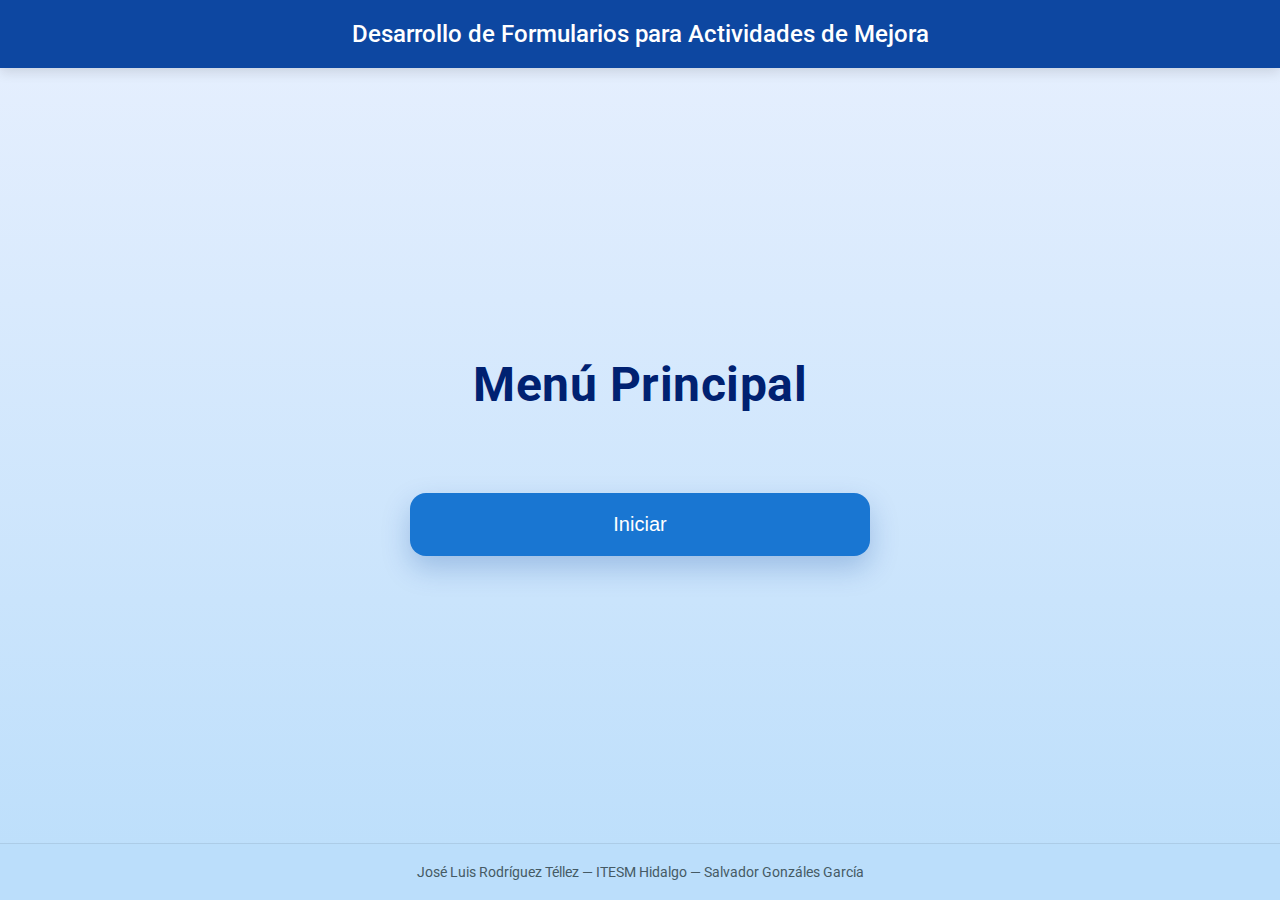
<file: index.html>
<!DOCTYPE html>
<html lang="es">
<head>
    <meta charset="UTF-8">
    <meta name="viewport" content="width=device-width, initial-scale=1.0">
    <title>Desarrollo de Formularios para Actividades de Mejora</title>
    <link rel="preconnect" href="https://fonts.googleapis.com">
    <link rel="preconnect" href="https://fonts.gstatic.com" crossorigin>
    <link href="https://fonts.googleapis.com/css2?family=Roboto:wght@400;500;700&display=swap" rel="stylesheet">
    <style>
        :root {
            --primary: #0d47a1;
            --primary-dark: #002171;
            --primary-light: #1976d2;
            --background-start: #e8f0fe;
            --background-end: #bbdefb;
            --text-dark: #1e3a5f;
            --text-light: #ffffff;
            --shadow-sm: 0 4px 12px rgba(0, 0, 0, 0.12);
            --shadow-lg: 0 12px 28px rgba(13, 71, 161, 0.25);
        }

        * {
            box-sizing: border-box;
            margin: 0;
            padding: 0;
        }

        body {
            font-family: 'Roboto', Arial, sans-serif;
            background: linear-gradient(to bottom, var(--background-start), var(--background-end));
            min-height: 100vh;
            display: flex;
            flex-direction: column;
            color: var(--text-dark);
        }

        header {
            background-color: var(--primary);
            color: var(--text-light);
            padding: 1.25rem 2rem;
            text-align: center;
            box-shadow: var(--shadow-sm);
            font-size: 1.5rem;
            font-weight: 500;
        }

        main {
            flex: 1;
            display: flex;
            flex-direction: column;
            align-items: center;
            justify-content: center;
            padding: 4rem 2rem;
            text-align: center;
        }

        .page-title {
            font-size: 3rem;
            font-weight: 700;
            color: var(--primary-dark);
            margin-bottom: 5rem;
            letter-spacing: 0.5px;
        }

        .menu-actions {
            display: flex;
            flex-direction: column;
            gap: 2rem;
            max-width: 460px;
            width: 100%;
        }

        .btn-primary {
            background-color: var(--primary-light);
            color: var(--text-light);
            font-size: 1.25rem;
            font-weight: 500;
            padding: 1.25rem 3rem;
            border: none;
            border-radius: 16px;
            cursor: pointer;
            box-shadow: var(--shadow-lg);
            transition: all 0.4s ease;
            width: 100%;
        }

        .btn-primary:hover {
            background-color: var(--primary);
            transform: translateY(-6px);
            box-shadow: 0 16px 32px rgba(13, 71, 161, 0.35);
        }

        .btn-primary:focus-visible {
            outline: 4px solid #90caf9;
            outline-offset: 6px;
        }

        .btn-primary:active {
            transform: translateY(0);
            transition: transform 0.1s;
        }

        footer {
            background-color: var(--background-end);
            padding: 1.25rem;
            text-align: center;
            font-size: 0.875rem;
            color: #455a64;
            border-top: 1px solid rgba(0, 0, 0, 0.08);
        }

        @media (max-width: 768px) {
            .page-title {
                font-size: 2.5rem;
                margin-bottom: 4rem;
            }

            header {
                font-size: 1.3rem;
                padding: 1rem;
            }

            main {
                padding: 3rem 1.5rem;
            }

            .btn-primary {
                font-size: 1.125rem;
                padding: 1.125rem 2.5rem;
            }
        }

        @media (max-width: 480px) {
            .page-title {
                font-size: 2.2rem;
            }
        }
    </style>
</head>
<body>
    <header role="banner">
        Desarrollo de Formularios para Actividades de Mejora
    </header>

    <main>
        <h1 class="page-title">Menú Principal</h1>
        <div class="menu-actions">
            <button class="btn-primary" onclick="goToCriterios()" aria-label="Iniciar una nueva actividad de mejora">
                Iniciar
            </button>
        </div>
    </main>

    <footer role="contentinfo">
        José Luis Rodríguez Téllez — ITESM Hidalgo — Salvador Gonzáles García
    </footer>

    <script>
        // Almacenamiento local (equivalente a storage.py)
        if (!localStorage.getItem('projectData')) {
            localStorage.setItem('projectData', JSON.stringify({}));
        }

        function goToCriterios() {
            window.location.href = 'criterios.html';
        }
    </script>
</body>
</html>
</file>
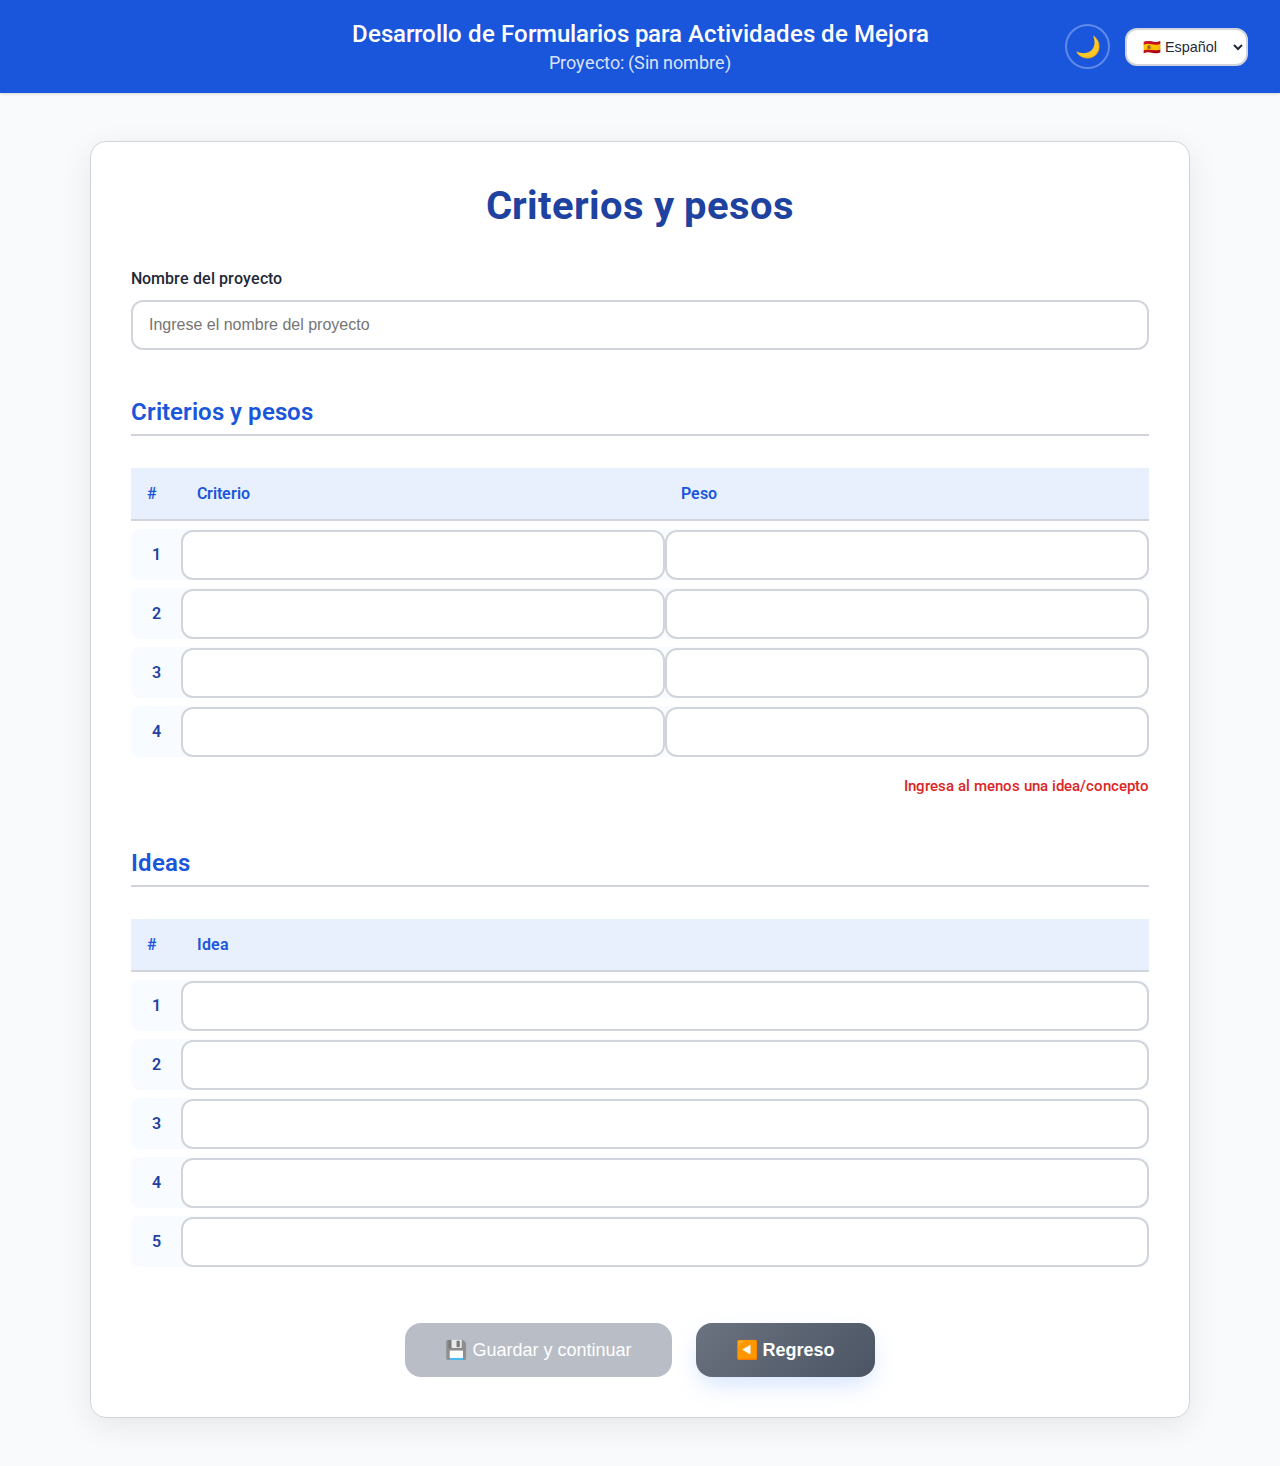
<file: criterios.html>
<!DOCTYPE html>
<html lang="es">
<head>
    <meta charset="UTF-8">
    <meta name="viewport" content="width=device-width, initial-scale=1.0">
    <title data-i18n="criteria_weights">Criterios - Actividades de Mejora</title>
    <link rel="preconnect" href="https://fonts.googleapis.com">
    <link rel="preconnect" href="https://fonts.gstatic.com" crossorigin>
    <link href="https://fonts.googleapis.com/css2?family=Roboto:wght@400;500;700&display=swap" rel="stylesheet">

    <link rel="stylesheet" href="css/criterios.css">
</head>
<body>
    <header role="banner">
        <div class="header-left">
            <!-- Espacio reservado para alineación -->
        </div>
        
        <div class="header-center">
            <div class="app-title" data-i18n="app_title">Desarrollo de Formularios para Actividades de Mejora</div>
            <div class="project-name-container" id="projectNameDisplay">
                <span data-i18n="project">Proyecto:</span> <span id="projectNameText">(Sin nombre)</span>
            </div>
        </div>
        
        <div class="header-right">
            <div class="header-controls">
                <button class="theme-toggle" id="themeToggle" title="Cambiar tema">
                    🌙
                </button>
                <div class="language-selector">
                    <select id="languageSelector">
                        <option value="es">🇪🇸 Español</option>
                        <option value="en">🇺🇸 English</option>
                    </select>
                </div>
            </div>
        </div>
    </header>

    <div class="container">
        <h1 data-i18n="criteria_weights">Criterios y pesos (la suma debe ser 10)</h1>

        <!-- Nombre del proyecto -->
        <div class="section">
            <label for="projectName" data-i18n="project_name">Nombre del proyecto</label>
            <input type="text" id="projectName" data-i18n-placeholder="enter_project_name" placeholder="Ingrese el nombre del proyecto">
        </div>

        <!-- Criterios y pesos -->
        <div class="section">
            <h2 data-i18n="criteria_weights">Criterios y pesos (la suma debe ser 10)</h2>
            <table>
                <thead>
                    <tr>
                        <th>#</th>
                        <th data-i18n="criteria">Criterio</th>
                        <th data-i18n="weight">Peso</th>
                    </tr>
                </thead>
                <tbody>
                    <tr><td>1</td><td><input type="text" class="criterio" data-id="1"></td><td><input type="number" class="peso" data-id="1" min="0" step="0.1"></td></tr>
                    <tr><td>2</td><td><input type="text" class="criterio" data-id="2"></td><td><input type="number" class="peso" data-id="2" min="0" step="0.1"></td></tr>
                    <tr><td>3</td><td><input type="text" class="criterio" data-id="3"></td><td><input type="number" class="peso" data-id="3" min="0" step="0.1"></td></tr>
                    <tr><td>4</td><td><input type="text" class="criterio" data-id="4"></td><td><input type="number" class="peso" data-id="4" min="0" step="0.1"></td></tr>
                </tbody>
            </table>
            <div class="error" id="pesoError"></div>
        </div>

        <!-- Ideas/Conceptos -->
        <div class="section">
            <h2 data-i18n="ideas_concepts">Ideas / Conceptos</h2>
            <table>
                <thead>
                    <tr>
                        <th>#</th>
                        <th data-i18n="idea">Idea</th>
                    </tr>
                </thead>
                <tbody>
                    <tr><td>1</td><td><input type="text" class="concepto" data-id="1"></td></tr>
                    <tr><td>2</td><td><input type="text" class="concepto" data-id="2"></td></tr>
                    <tr><td>3</td><td><input type="text" class="concepto" data-id="3"></td></tr>
                    <tr><td>4</td><td><input type="text" class="concepto" data-id="4"></td></tr>
                    <tr><td>5</td><td><input type="text" class="concepto" data-id="5"></td></tr>
                </tbody>
            </table>
        </div>

        <div class="buttons">
            <button class="btn-primary" id="guardarBtn" disabled data-i18n="save_continue">Guardar y continuar</button>
            <button class="btn-secondary" onclick="window.location.href='index.html'" data-i18n="back">Regreso</button>
        </div>
    </div>

    <!-- Sistema de traducción -->
    <script src="lang.js"></script>
    
    <script src="js/criterios.js"></script>
</body>
</html>
</file>
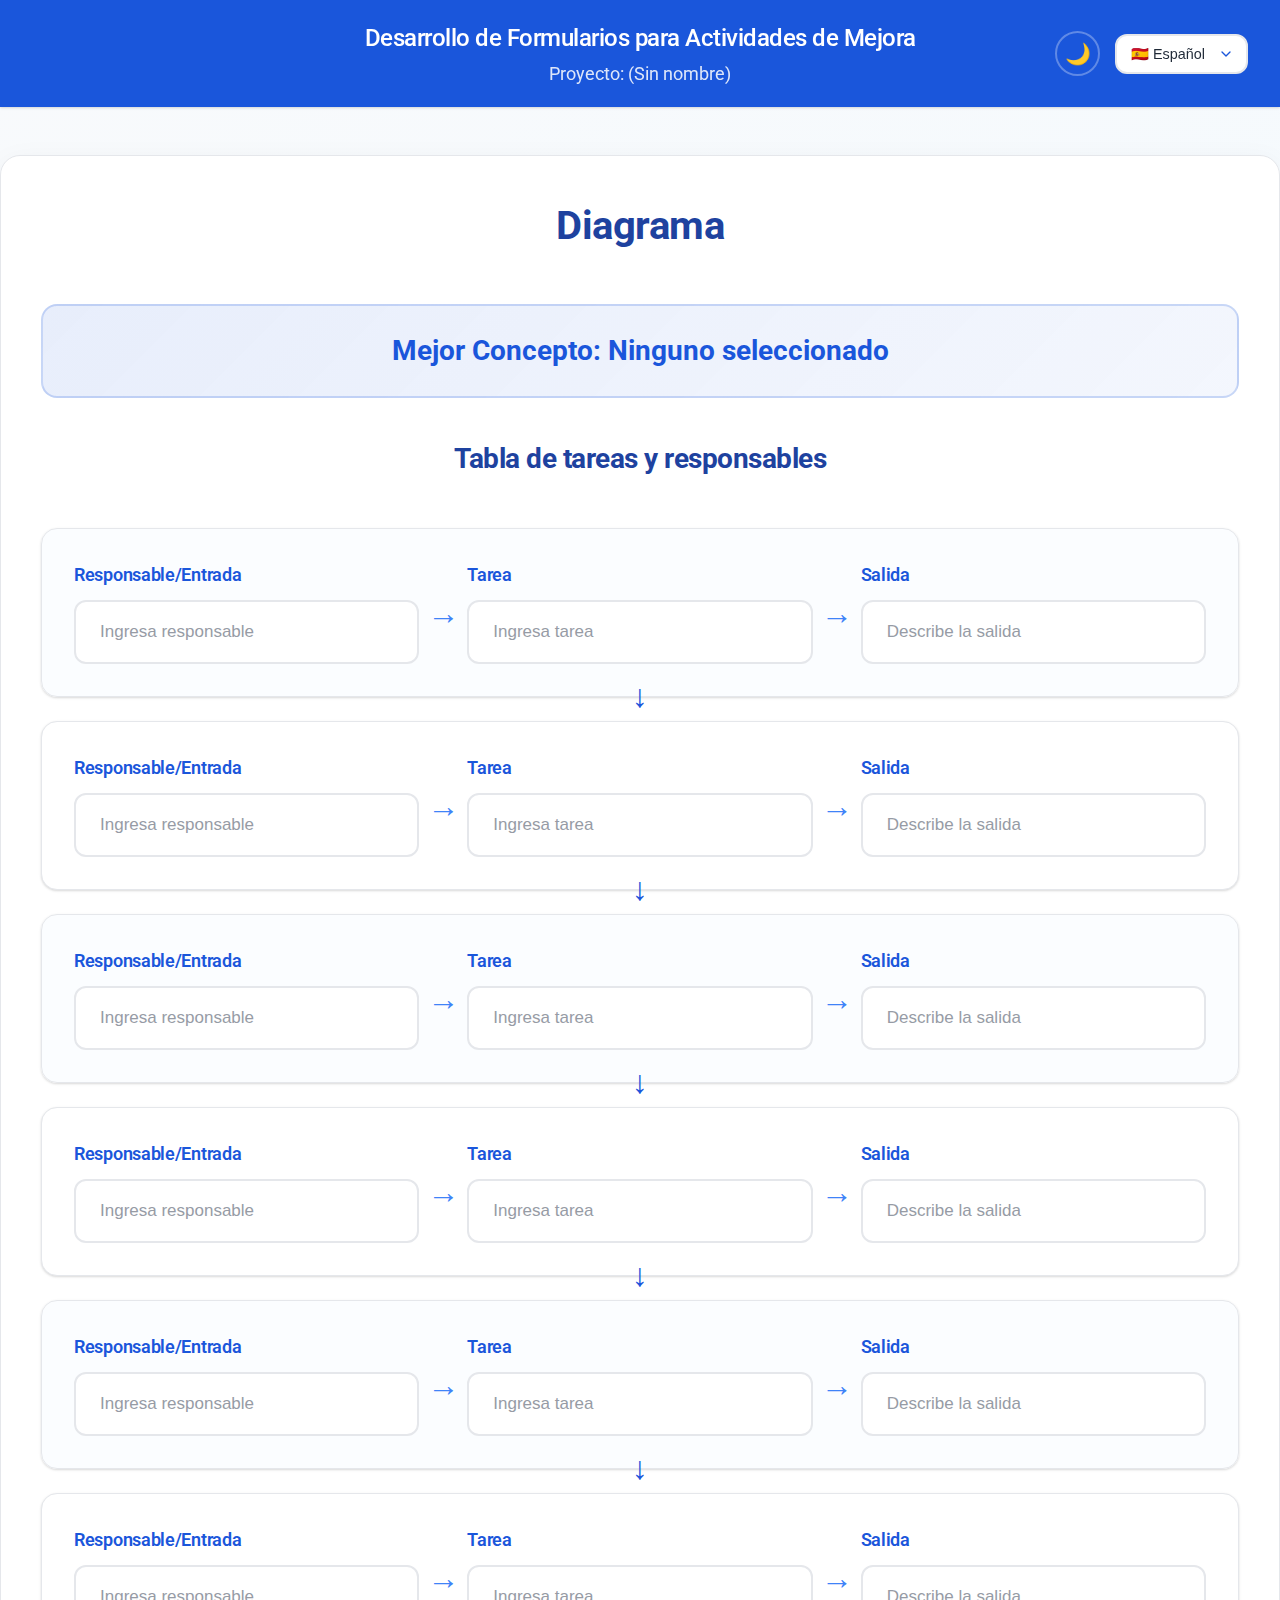
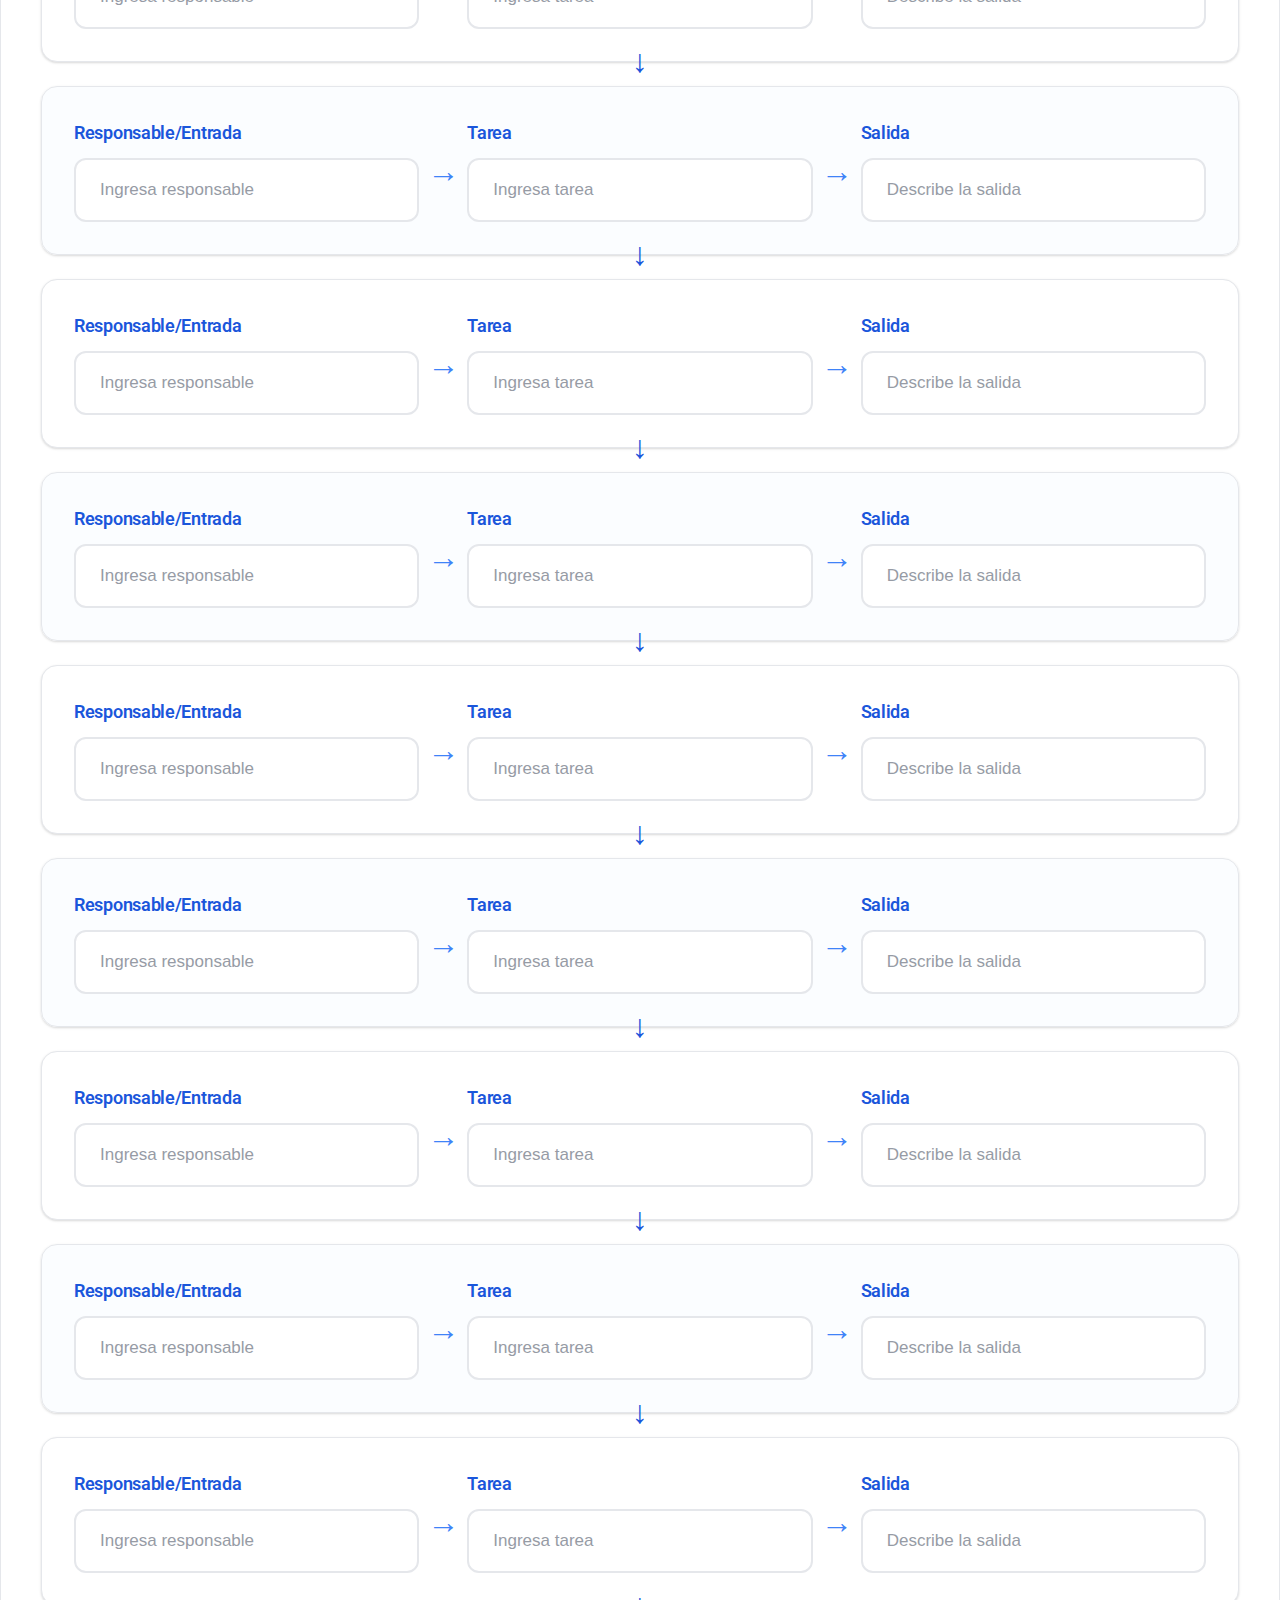
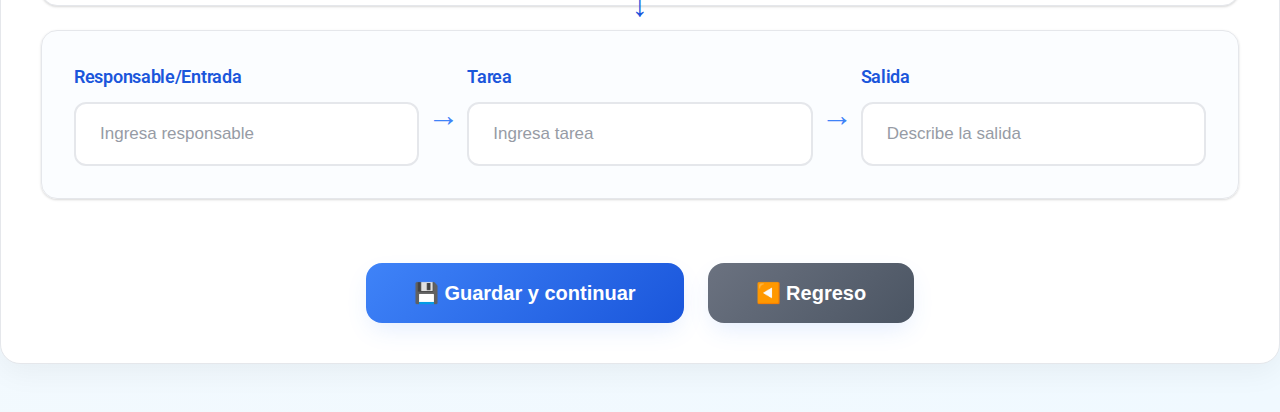
<file: diagrama.html>
<!DOCTYPE html>
<html lang="es">
<head>
    <meta charset="UTF-8">
    <meta name="viewport" content="width=device-width, initial-scale=1.0">
    <title data-i18n="diagram">Diagrama - Actividades de Mejora</title>
    <link rel="preconnect" href="https://fonts.googleapis.com">
    <link rel="preconnect" href="https://fonts.gstatic.com" crossorigin>
    <link href="https://fonts.googleapis.com/css2?family=Roboto:wght@400;500;700&display=swap" rel="stylesheet">
    <script src="lang.js"></script>
    
    <link rel="stylesheet" href="css/diagrama.css">
</head>
<body>
    <header role="banner">
        <div class="header-left">
            <!-- Espacio reservado para alineación -->
        </div>
        
        <div class="header-center">
            <div class="app-title" data-i18n="app_title">Desarrollo de Formularios para Actividades de Mejora</div>
            <div class="project-name-container" id="projectNameDisplay">
                <span data-i18n="project">Proyecto:</span> <span id="projectNameText">(Sin nombre)</span>
            </div>
        </div>
        
        <div class="header-right">
            <div class="header-controls">
                <button class="theme-toggle" id="themeToggle" title="Cambiar tema">
                    🌙
                </button>
                <div class="language-selector">
                    <select id="languageSelector">
                        <option value="es">🇪🇸 Español</option>
                        <option value="en">🇺🇸 English</option>
                    </select>
                </div>
            </div>
        </div>
    </header>

    <div class="container">
        <h1 data-i18n="diagram">Diagrama</h1>

        <div id="mejorConceptoContainer"></div>

        <div class="tabla-tareas">
            <h2 data-i18n="tasks_responsibles">Tabla de tareas y responsables</h2>
            <div id="tareasContainer"></div>
        </div>

        <div class="buttons">
            <button class="btn-primary" id="guardarBtn" data-i18n="save_continue">Guardar y continuar</button>
            <button class="btn-secondary" onclick="window.location.href='prevenir.html'" data-i18n="back">Regreso</button>
        </div>
    </div>

    <script src="js/diagrama.js"></script>
</body>
</html>
</file>
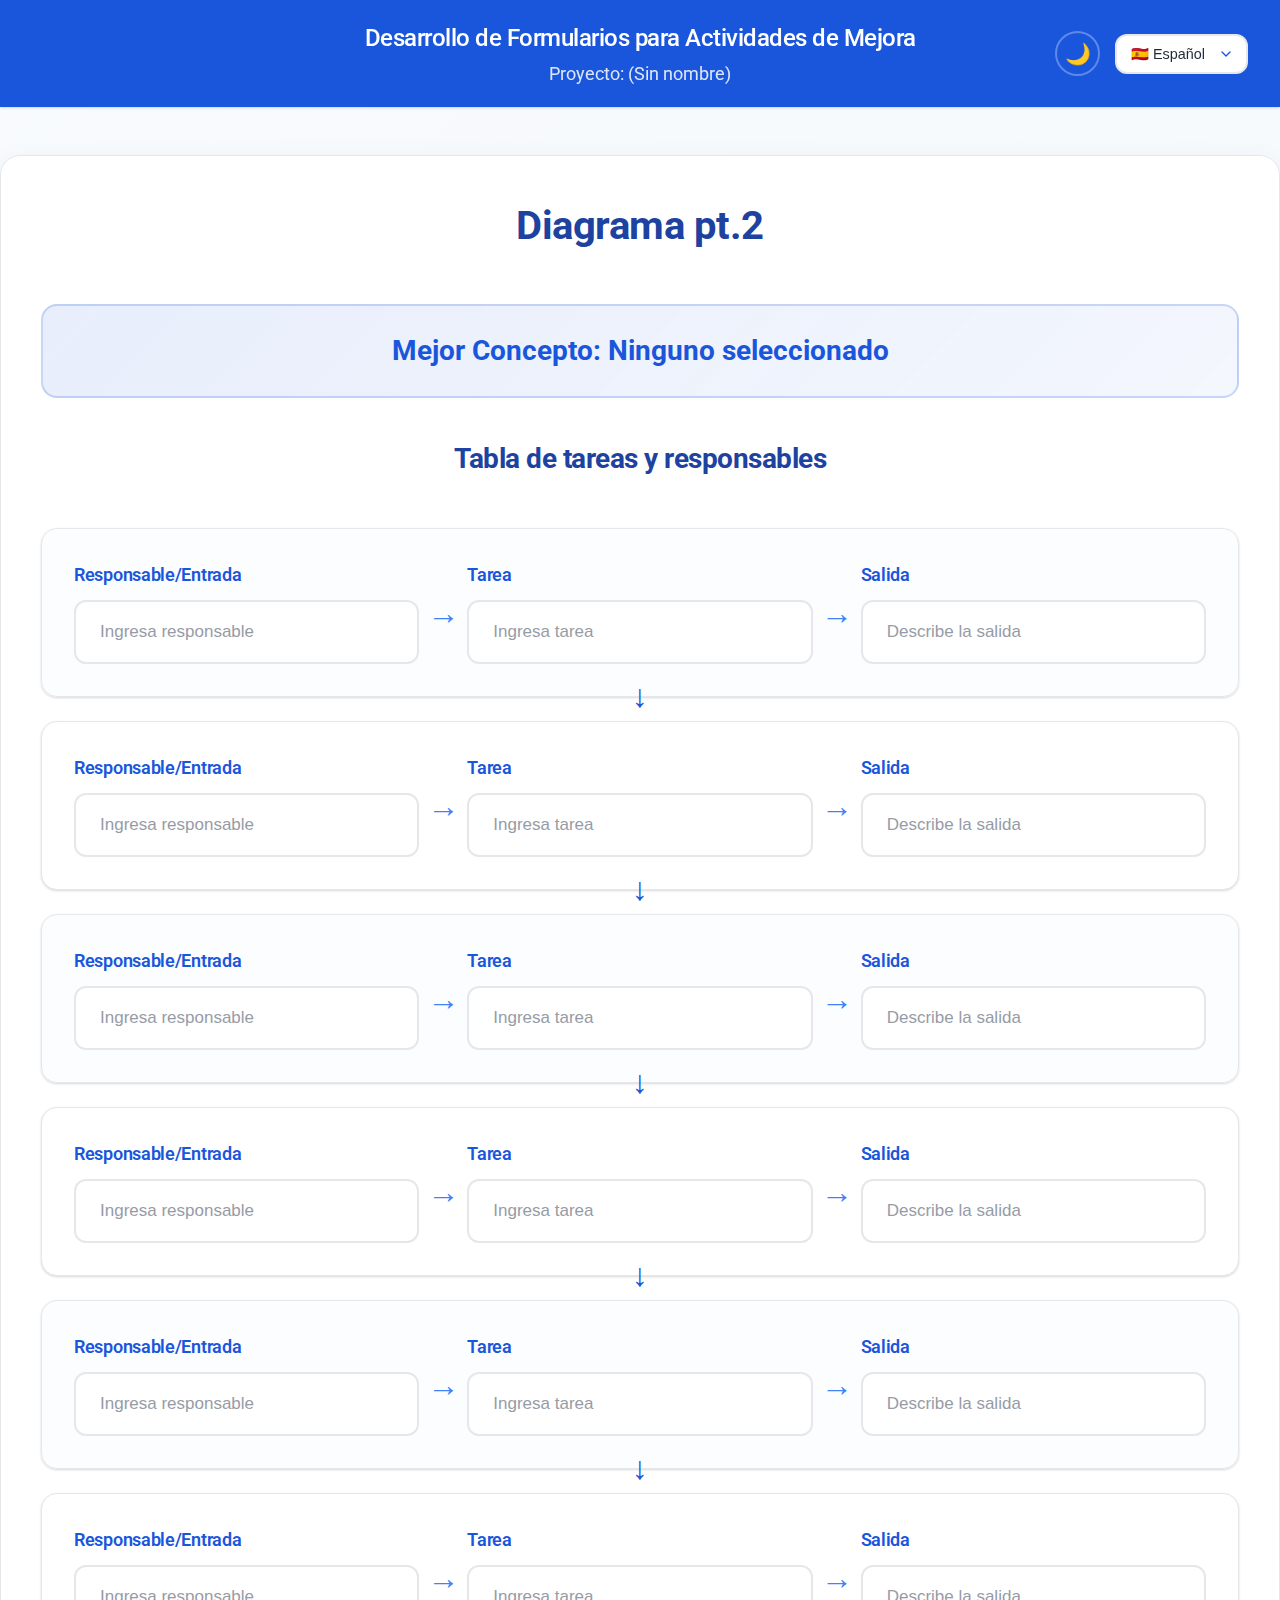
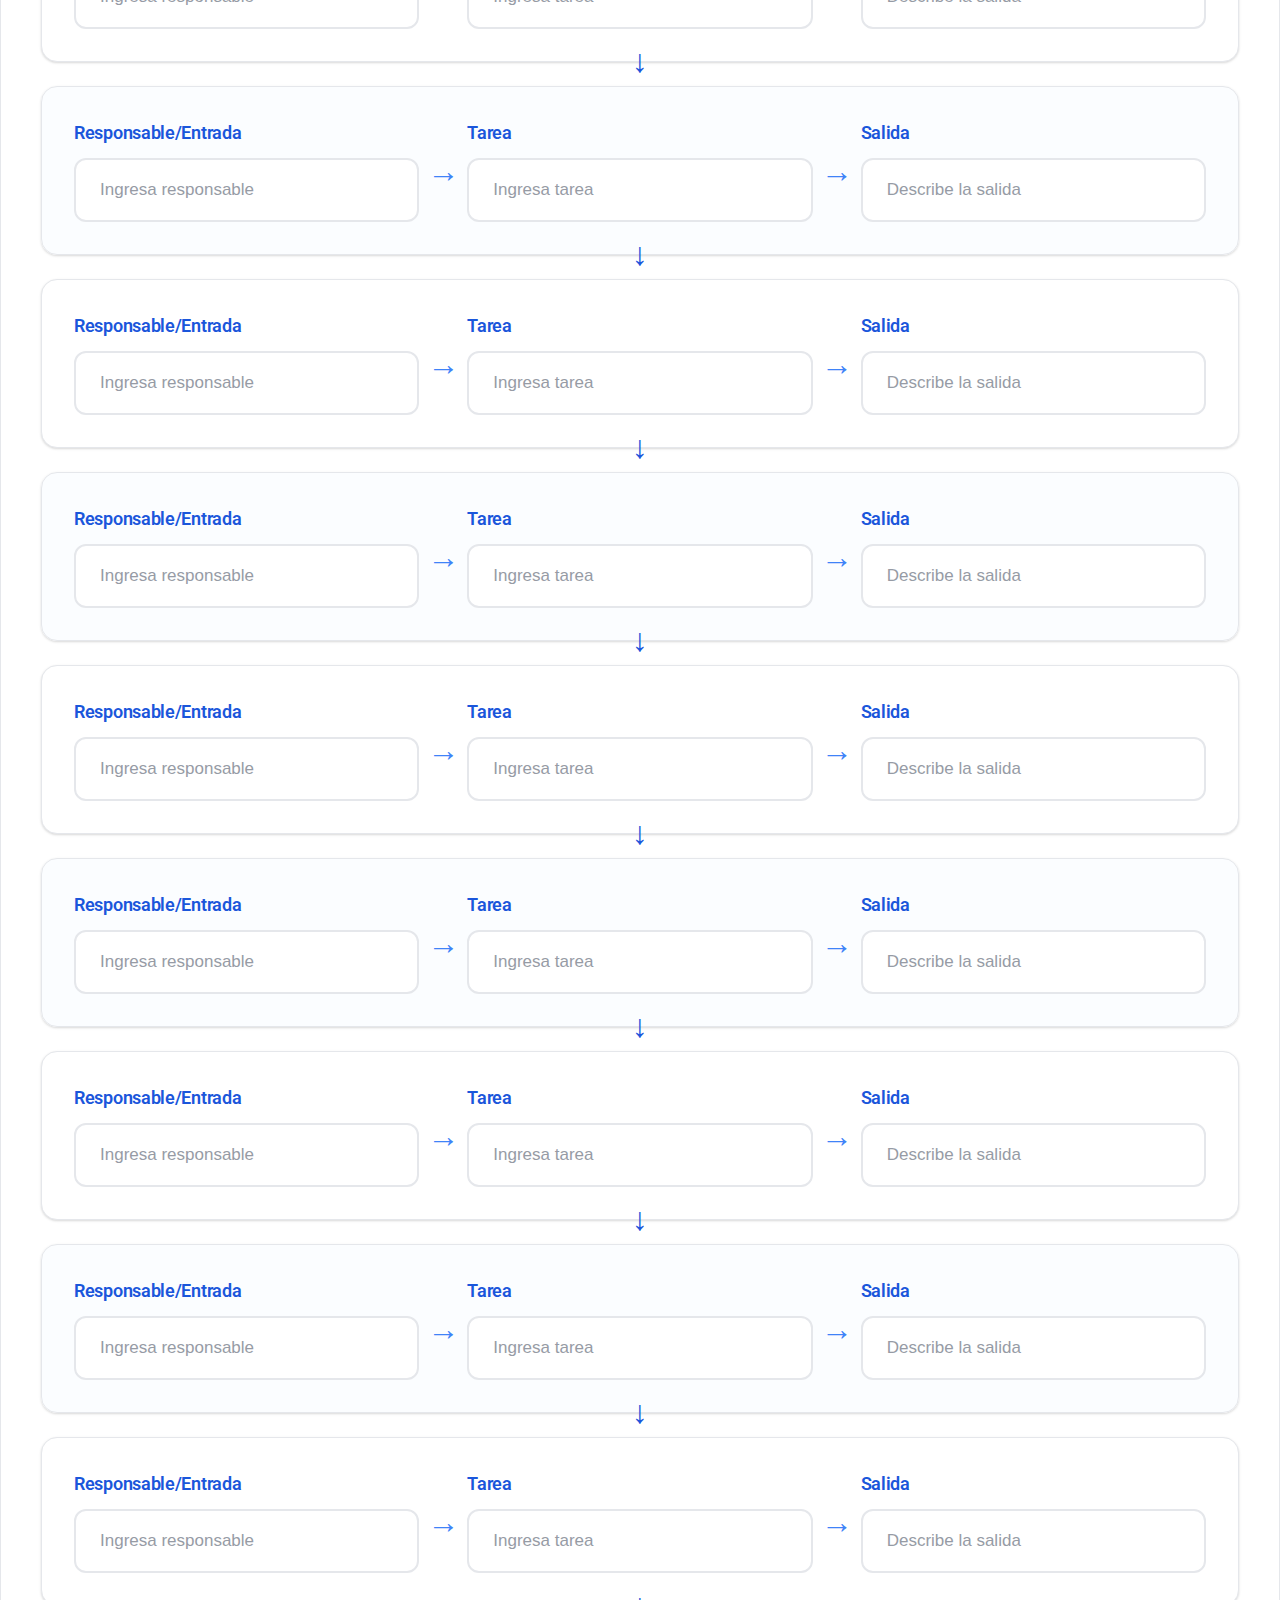
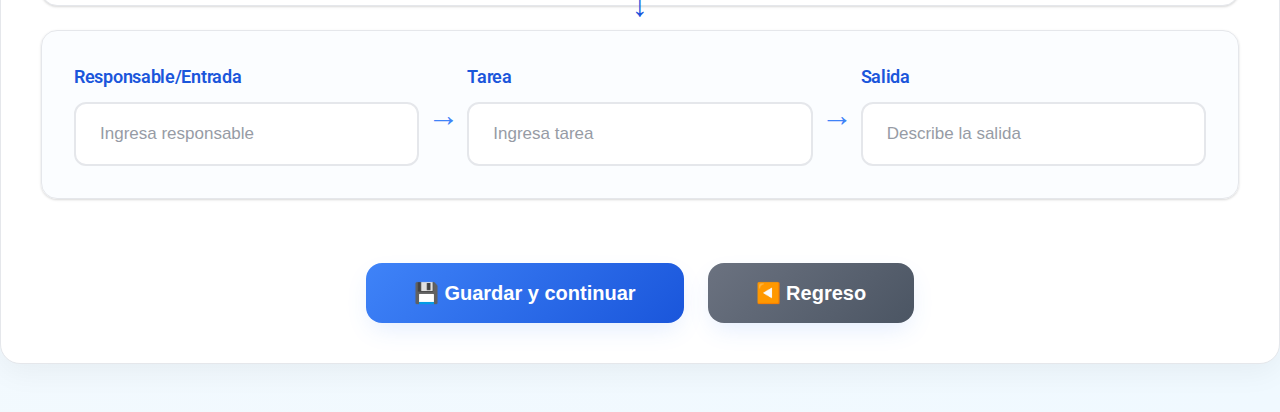
<file: diagrama2.html>
<!DOCTYPE html>
<html lang="es">
<head>
    <meta charset="UTF-8">
    <meta name="viewport" content="width=device-width, initial-scale=1.0">
    <title data-i18n="diagram_pt2">Diagrama pt.2 - Actividades de Mejora</title>
    <link rel="preconnect" href="https://fonts.googleapis.com">
    <link rel="preconnect" href="https://fonts.gstatic.com" crossorigin>
    <link href="https://fonts.googleapis.com/css2?family=Roboto:wght@400;500;700&display=swap" rel="stylesheet">
    <script src="lang.js"></script>
    
    <link rel="stylesheet" href="css/diagrama2.css">
</head>
<body>
    <header role="banner">
        <div class="header-left">
            <!-- Espacio reservado para alineación -->
        </div>
        
        <div class="header-center">
            <div class="app-title" data-i18n="app_title">Desarrollo de Formularios para Actividades de Mejora</div>
            <div class="project-name-container" id="projectNameDisplay">
                <span data-i18n="project">Proyecto:</span> <span id="projectNameText">(Sin nombre)</span>
            </div>
        </div>
        
        <div class="header-right">
            <div class="header-controls">
                <button class="theme-toggle" id="themeToggle" title="Cambiar tema">
                    🌙
                </button>
                <div class="language-selector">
                    <select id="languageSelector">
                        <option value="es">🇪🇸 Español</option>
                        <option value="en">🇺🇸 English</option>
                    </select>
                </div>
            </div>
        </div>
    </header>

    <div class="container">
        <h1 data-i18n="diagram_pt2">Diagrama pt.2</h1>

        <div id="mejorConceptoContainer"></div>

        <div class="tabla-tareas">
            <h2 data-i18n="tasks_responsibles">Tabla de tareas y responsables</h2>
            <div id="tareasContainer"></div>
        </div>

        <div class="buttons">
            <button class="btn-primary" id="guardarBtn" data-i18n="save_continue">Guardar y continuar</button>
            <button class="btn-secondary" onclick="window.location.href='diagrama.html'" data-i18n="back">Regreso</button>
        </div>
    </div>

    <script src="js/diagrama2.js"></script>
</body>
</html>
</file>
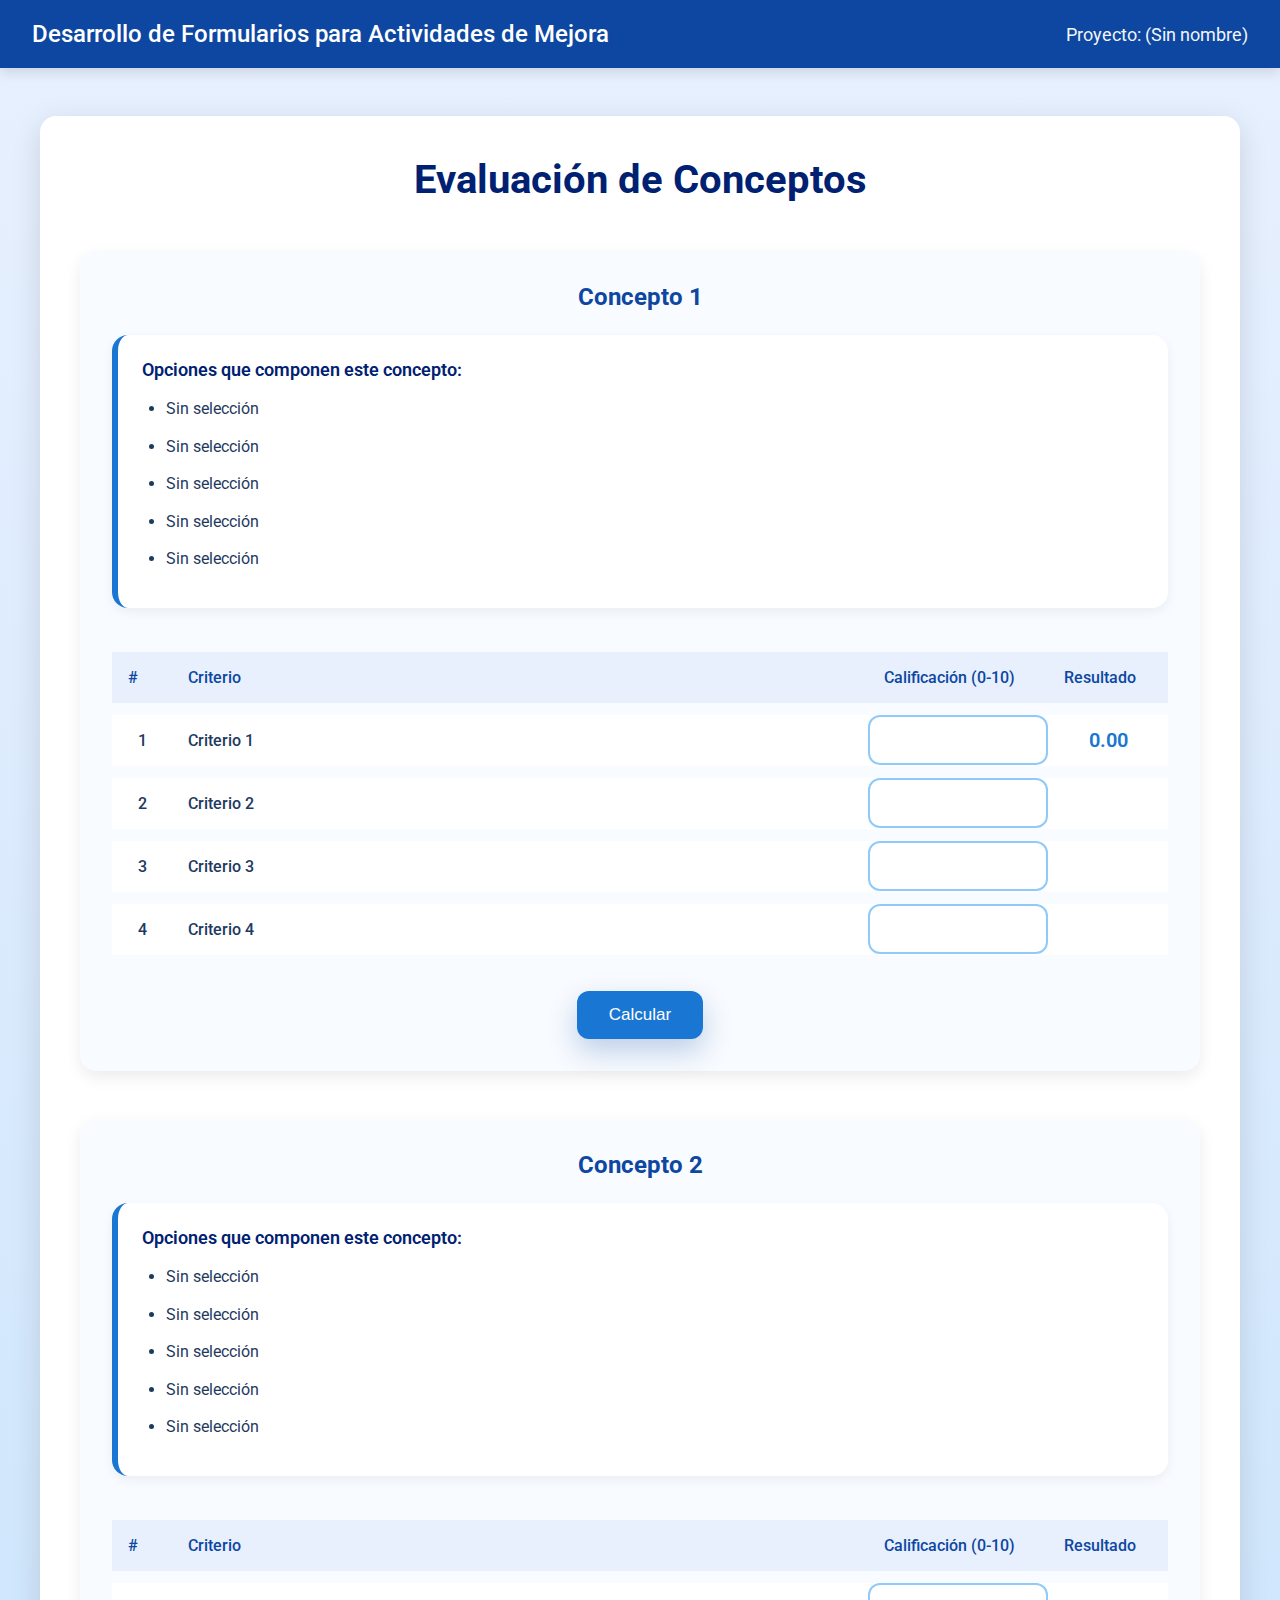
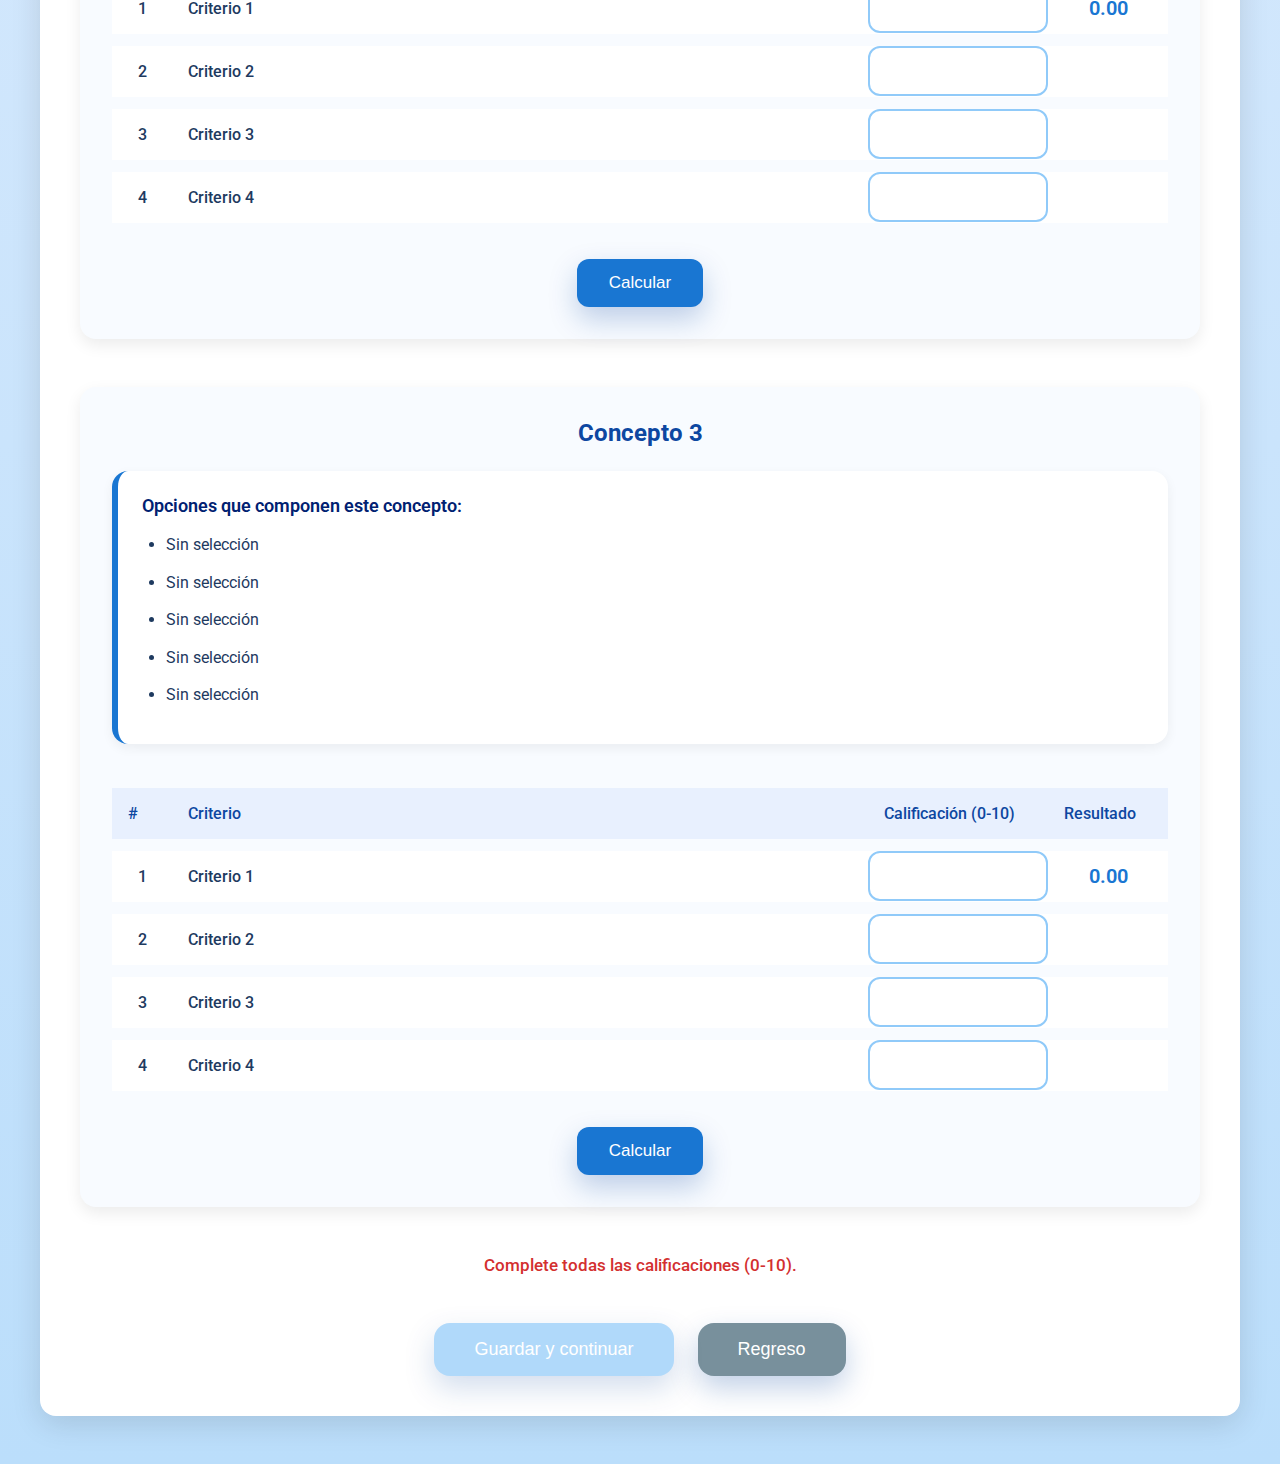
<file: evalConceptos.html>
<!DOCTYPE html>
<html lang="es">
<head>
    <meta charset="UTF-8">
    <meta name="viewport" content="width=device-width, initial-scale=1.0">
    <title>Evaluación de Conceptos - Actividades de Mejora</title>
    <link rel="preconnect" href="https://fonts.googleapis.com">
    <link rel="preconnect" href="https://fonts.gstatic.com" crossorigin>
    <link href="https://fonts.googleapis.com/css2?family=Roboto:wght@400;500;700&display=swap" rel="stylesheet">
    <style>
        :root {
            --primary: #0d47a1;
            --primary-dark: #002171;
            --primary-light: #1976d2;
            --background-start: #e8f0fe;
            --background-end: #bbdefb;
            --text-dark: #1e3a5f;
            --text-light: #ffffff;
            --shadow-sm: 0 4px 12px rgba(0, 0, 0, 0.12);
            --shadow-lg: 0 12px 28px rgba(13, 71, 161, 0.25);
            --card-shadow: 0 8px 30px rgba(0, 0, 0, 0.12);
            --section-bg: #f8fbff;
            --table-header: #e8f0fe;
            --accent-border: #1976d2;
            --error: #d32f2f;
        }

        * {
            box-sizing: border-box;
            margin: 0;
            padding: 0;
        }

        body {
            font-family: 'Roboto', Arial, sans-serif;
            background: linear-gradient(to bottom, var(--background-start), var(--background-end));
            min-height: 100vh;
            color: var(--text-dark);
        }

        header {
            background-color: var(--primary);
            color: var(--text-light);
            padding: 1.25rem 2rem;
            box-shadow: var(--shadow-sm);
            display: flex;
            justify-content: space-between;
            align-items: center;
            font-size: 1.5rem;
            font-weight: 500;
        }

        .project-name {
            font-size: 1.125rem;
            font-weight: 400;
            opacity: 0.95;
        }

        .container {
            max-width: 1200px;
            margin: 3rem auto;
            padding: 2.5rem;
            background: #ffffff;
            border-radius: 16px;
            box-shadow: var(--card-shadow);
        }

        h1 {
            text-align: center;
            color: var(--primary-dark);
            font-size: 2.5rem;
            margin-bottom: 3rem;
            font-weight: 700;
        }

        .concepto-section {
            margin-bottom: 3rem;
            padding: 2rem;
            background: var(--section-bg);
            border-radius: 16px;
            box-shadow: 0 6px 16px rgba(0, 0, 0, 0.08);
        }

        .concepto-title {
            font-size: 1.5rem;
            font-weight: 700;
            color: var(--primary);
            margin-bottom: 1.5rem;
            text-align: center;
        }

        .opciones-list {
            margin-bottom: 2rem;
            padding: 1.5rem;
            background: #ffffff;
            border-radius: 16px;
            border-left: 6px solid var(--accent-border);
            box-shadow: 0 4px 12px rgba(0, 0, 0, 0.06);
        }

        .opciones-list strong {
            display: block;
            margin-bottom: 1rem;
            font-size: 1.125rem;
            color: var(--primary-dark);
            font-weight: 600;
        }

        .opciones-list ul {
            margin: 0;
            padding-left: 1.5rem;
            list-style-type: disc;
        }

        .opciones-list li {
            margin-bottom: 0.75rem;
            font-size: 1rem;
            line-height: 1.6;
            color: var(--text-dark);
        }

        table {
            width: 100%;
            border-collapse: separate;
            border-spacing: 0 0.75rem;
            margin-bottom: 1.5rem;
        }

        th {
            background-color: var(--table-header);
            color: var(--primary);
            padding: 1rem;
            text-align: left;
            font-weight: 500;
        }

        td {
            padding: 0;
            background: #ffffff;
        }

        td:first-child,
        td:nth-child(2) {
            padding: 1rem;
            font-weight: 500;
            color: var(--text-dark);
        }

        td:first-child {
            text-align: center;
            width: 60px;
        }

        td:nth-child(3) {
            text-align: center;
            width: 180px;
        }

        td:last-child {
            text-align: center;
            font-weight: 600;
            color: var(--primary-light);
            font-size: 1.25rem;
            width: 120px;
        }

        input[type="number"] {
            width: 100%;
            padding: 0.875rem;
            border: 2px solid #90caf9;
            border-radius: 12px;
            font-size: 1rem;
            text-align: center;
            transition: border-color 0.3s ease;
        }

        input[type="number"]:focus {
            outline: none;
            border-color: var(--primary-light);
            box-shadow: 0 0 0 4px rgba(25, 118, 210, 0.15);
        }

        .btn-calc {
            display: block;
            margin: 0 auto;
            background-color: var(--primary-light);
            color: var(--text-light);
            padding: 0.875rem 2rem;
            border: none;
            border-radius: 12px;
            font-size: 1.0625rem;
            font-weight: 500;
            cursor: pointer;
            box-shadow: var(--shadow-lg);
            transition: all 0.4s ease;
        }

        .btn-calc:hover {
            background-color: var(--primary);
            transform: translateY(-4px);
            box-shadow: 0 12px 24px rgba(13, 71, 161, 0.3);
        }

        .buttons {
            display: flex;
            justify-content: center;
            gap: 1.5rem;
            margin-top: 3rem;
            flex-wrap: wrap;
        }

        .btn-primary {
            background-color: var(--primary-light);
            color: var(--text-light);
            padding: 1rem 2.5rem;
            border: none;
            border-radius: 16px;
            font-size: 1.125rem;
            font-weight: 500;
            cursor: pointer;
            box-shadow: var(--shadow-lg);
            transition: all 0.4s ease;
        }

        .btn-primary:hover {
            background-color: var(--primary);
            transform: translateY(-6px);
            box-shadow: 0 16px 32px rgba(13, 71, 161, 0.35);
        }

        .btn-primary:focus-visible {
            outline: 4px solid #90caf9;
            outline-offset: 6px;
        }

        .btn-primary:active {
            transform: translateY(0);
        }

        .btn-primary:disabled {
            background-color: #90caf9;
            cursor: not-allowed;
            transform: none;
            opacity: 0.7;
        }

        .btn-secondary {
            background-color: #78909c;
        }

        .btn-secondary:hover {
            background-color: #607d8b;
        }

        .error {
            color: var(--error);
            text-align: center;
            font-size: 1.0625rem;
            margin-top: 1.5rem;
            font-weight: 500;
        }

        @media (max-width: 768px) {
            header {
                flex-direction: column;
                gap: 0.5rem;
                padding: 1rem;
                font-size: 1.3rem;
            }

            .container {
                margin: 2rem 1rem;
                padding: 2rem;
            }

            h1 {
                font-size: 2.2rem;
            }

            .concepto-title {
                font-size: 1.375rem;
            }

            .opciones-list {
                padding: 1.25rem;
            }

            .buttons {
                flex-direction: column;
                align-items: center;
            }

            .btn-primary {
                width: 100%;
                max-width: 400px;
            }
        }
    </style>
</head>
<body>
    <header role="banner">
        <div>Desarrollo de Formularios para Actividades de Mejora</div>
        <div class="project-name" id="projectNameDisplay">Proyecto: (Sin nombre)</div>
    </header>

    <div class="container">
        <h1>Evaluación de Conceptos</h1>

        <div id="tablasContainer"></div>

        <div class="error" id="errorMsg"></div>

        <div class="buttons">
            <button class="btn-primary" id="guardarBtn" disabled>Guardar y continuar</button>
            <button class="btn-primary btn-secondary" onclick="window.location.href='gc1.html'">Regreso</button>
        </div>
    </div>

    <script>
        const data = JSON.parse(localStorage.getItem('projectData') || '{}');
        const tablasContainer = document.getElementById('tablasContainer');
        const guardarBtn = document.getElementById('guardarBtn');
        const errorMsg = document.getElementById('errorMsg');

        // Cargar nombre del proyecto
        document.getElementById('projectNameDisplay').textContent = `Proyecto: ${data.projectName || '(Sin nombre)'}`;

        // Generar las 3 tablas de conceptos formados
        for (let conc = 1; conc <= 3; conc++) {
            const section = document.createElement('div');
            section.className = 'concepto-section';

            // Obtener las 5 opciones del concepto
            const indices = [];
            for (let g = 1; g <= 5; g++) {
                const grupoKey = `pastel_grupo${(conc - 1) * 5 + g}`;
                const selectedPos = data[grupoKey] || 'Sin selección';
                indices.push(selectedPos);
            }

            section.innerHTML = `
                <div class="concepto-title">Concepto ${conc}</div>
                <div class="opciones-list">
                    <strong>Opciones que componen este concepto:</strong>
                    <ul>
                        <li>${indices[0]}</li>
                        <li>${indices[1]}</li>
                        <li>${indices[2]}</li>
                        <li>${indices[3]}</li>
                        <li>${indices[4]}</li>
                    </ul>
                </div>
                <table>
                    <thead>
                        <tr><th>#</th><th>Criterio</th><th>Calificación (0-10)</th><th>Resultado</th></tr>
                    </thead>
                    <tbody>
                        ${[1,2,3,4].map(i => `
                            <tr>
                                <td>${i}</td>
                                <td>${data[`criterio${i}`] || `Criterio ${i}`}</td>
                                <td><input type="number" class="calif" data-conc="${conc}" data-crit="${i}" min="0" max="10" step="0.1" value="${data[`ca${(conc-1)*4 + i}`] || ''}"></td>
                                <td>${i === 1 ? '<span class="resultado" id="res' + conc + '">0.00</span>' : ''}</td>
                            </tr>
                        `).join('')}
                    </tbody>
                </table>
                <button class="btn-calc" onclick="calcular(${conc})">Calcular</button>
            `;
            tablasContainer.appendChild(section);
        }

        // Cálculo de una tabla
        function calcular(conc) {
            let total = 0;
            let valid = true;
            for (let i = 1; i <= 4; i++) {
                const input = document.querySelector(`input[data-conc="${conc}"][data-crit="${i}"]`);
                const calif = parseFloat(input.value) || 0;
                const peso = parseFloat(data[`peso${i}`]) || 0;
                if (isNaN(calif) || calif < 0 || calif > 10) valid = false;
                total += calif * peso;
            }
            if (valid) {
                document.getElementById(`res${conc}`).textContent = total.toFixed(2);
                data[`resultado${conc + 3}`] = total.toFixed(2);  // resultado4,5,6
            } else {
                alert("Las calificaciones deben estar entre 0 y 10.");
            }
            validateAll();
        }

        // Validación global
        function validateAll() {
            let allValid = true;
            document.querySelectorAll('.calif').forEach(input => {
                const val = parseFloat(input.value);
                if (isNaN(val) || val < 0 || val > 10 || input.value === '') allValid = false;
            });
            guardarBtn.disabled = !allValid;
            errorMsg.textContent = allValid ? '' : 'Complete todas las calificaciones (0-10).';
        }

        // Recalcular automáticamente al cargar
        function recalcularTodo() {
            for (let conc = 1; conc <= 3; conc++) {
                let hasData = false;
                for (let i = 1; i <= 4; i++) {
                    const input = document.querySelector(`input[data-conc="${conc}"][data-crit="${i}"]`);
                    if (input && input.value !== '') hasData = true;
                }
                if (hasData) calcular(conc);
            }
        }

        // Guardar y continuar
        guardarBtn.addEventListener('click', () => {
            document.querySelectorAll('.calif').forEach(input => {
                const conc = input.dataset.conc;
                const crit = input.dataset.crit;
                data[`ca${(parseInt(conc)-1)*4 + parseInt(crit)}`] = input.value;
            });
            localStorage.setItem('projectData', JSON.stringify(data));
            window.location.href = 'prevenir.html';
        });

        // Eventos
        document.querySelectorAll('.calif').forEach(input => input.addEventListener('input', validateAll));

        // Inicialización
        validateAll();
        recalcularTodo();
    </script>
</body>
</html>
</file>
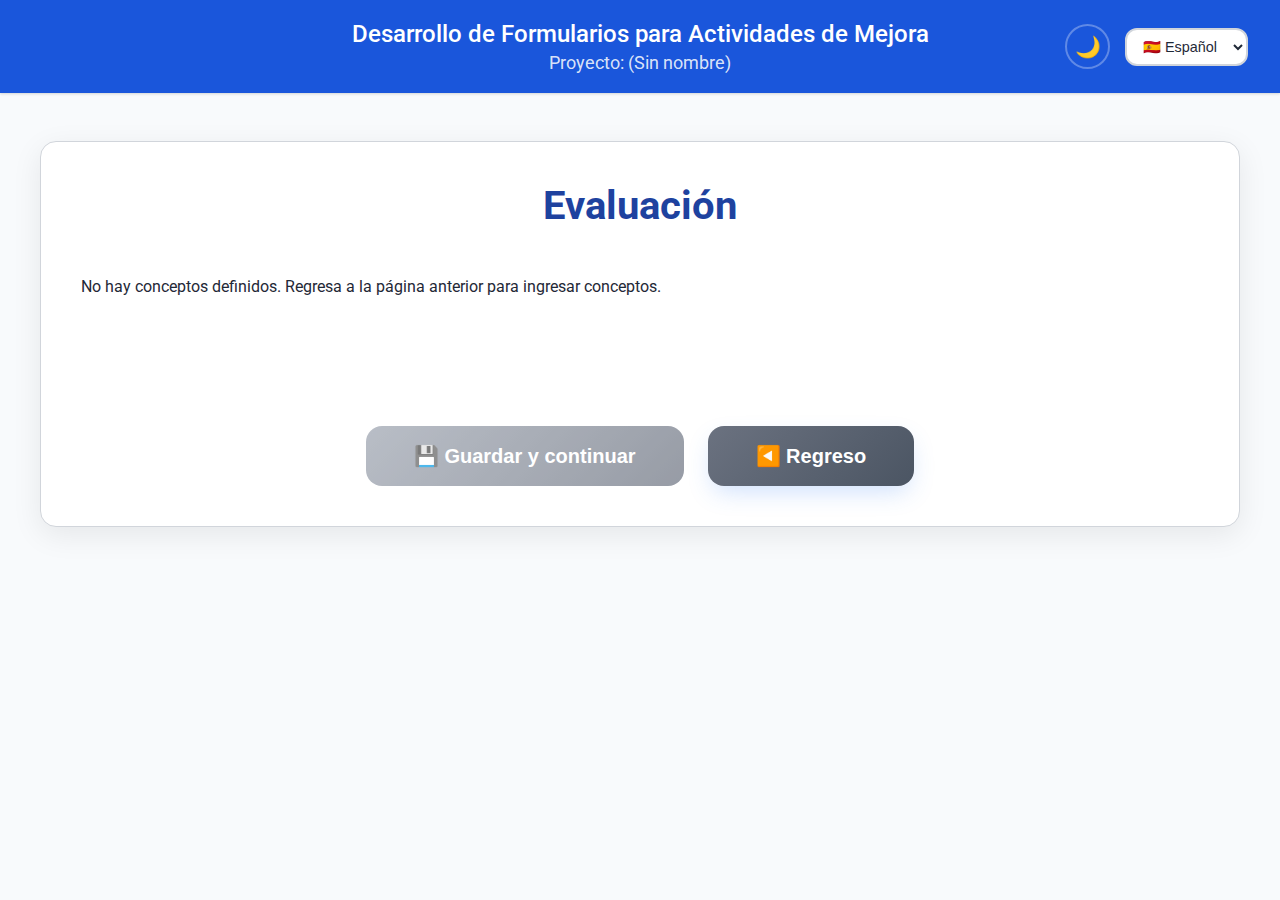
<file: evaluacion.html>
<!DOCTYPE html>
<html lang="es">
<head>
    <meta charset="UTF-8">
    <meta name="viewport" content="width=device-width, initial-scale=1.0">
    <title data-i18n="concept_evaluation">Evaluación - Actividades de Mejora</title>
    <link rel="preconnect" href="https://fonts.googleapis.com">
    <link rel="preconnect" href="https://fonts.gstatic.com" crossorigin>
    <link href="https://fonts.googleapis.com/css2?family=Roboto:wght@400;500;700&display=swap" rel="stylesheet">
    
    <link rel="stylesheet" href="css/evaluacion.css">
</head>
<body>
    <header role="banner">
        <div class="header-left">
            <!-- Espacio reservado para alineación -->
        </div>
        
        <div class="header-center">
            <div class="app-title" data-i18n="app_title">Desarrollo de Formularios para Actividades de Mejora</div>
            <div class="project-name-container" id="projectNameDisplay">
                <span data-i18n="project">Proyecto:</span> <span id="projectNameText">(Sin nombre)</span>
            </div>
        </div>
        
        <div class="header-right">
            <div class="header-controls">
                <button class="theme-toggle" id="themeToggle" title="Cambiar tema">
                    🌙
                </button>
                <div class="language-selector">
                    <select id="languageSelector">
                        <option value="es">🇪🇸 Español</option>
                        <option value="en">🇺🇸 English</option>
                    </select>
                </div>
            </div>
        </div>
    </header>

    <div class="container">
        <h1 data-i18n="concept_evaluation">Evaluación</h1>

        <div id="tablasContainer"></div>

        <div class="error" id="errorMsg"></div>

        <div class="buttons">
            <button class="btn-primary" id="guardarBtn" disabled data-i18n="save_continue">Guardar y continuar</button>
            <button class="btn-secondary" onclick="window.location.href='criterios.html'" data-i18n="back">Regreso</button>
        </div>
    </div>

    <!-- Sistema de traducción -->
    <script src="lang.js"></script>
    
    <script src="js/evaluacion.js"></script>
</body>
</html>
</file>
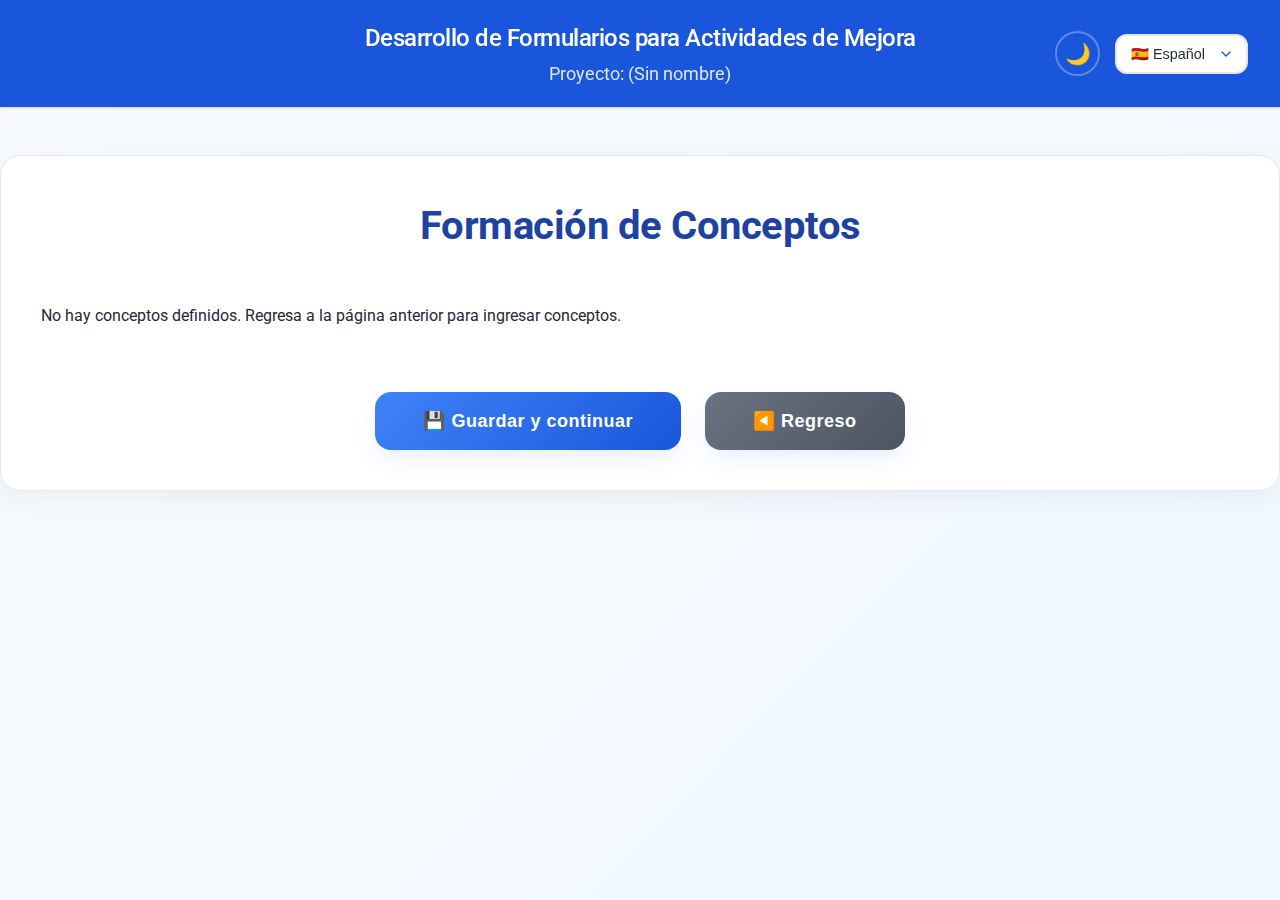
<file: gc1.html>
<!DOCTYPE html>
<html lang="es">
<head>
    <meta charset="UTF-8">
    <meta name="viewport" content="width=device-width, initial-scale=1.0">
    <title data-i18n="concept_formation">Formación de Conceptos - Actividades de Mejora</title>
    <link rel="preconnect" href="https://fonts.googleapis.com">
    <link rel="preconnect" href="https://fonts.gstatic.com" crossorigin>
    <link href="https://fonts.googleapis.com/css2?family=Roboto:wght@400;500;700&display=swap" rel="stylesheet">
    <script src="lang.js"></script>
    
    <link rel="stylesheet" href="css/gc1.css">
</head>
<body>
    <header role="banner">
        <div class="header-left">
            <!-- Espacio reservado para alineación -->
        </div>
        
        <div class="header-center">
            <div class="app-title" data-i18n="app_title">Desarrollo de Formularios para Actividades de Mejora</div>
            <div class="project-name-container" id="projectNameDisplay">
                <span data-i18n="project">Proyecto:</span> <span id="projectNameText">(Sin nombre)</span>
            </div>
        </div>
        
        <div class="header-right">
            <div class="header-controls">
                <button class="theme-toggle" id="themeToggle" title="Cambiar tema">
                    🌙
                </button>
                <div class="language-selector">
                    <select id="languageSelector">
                        <option value="es">🇪🇸 Español</option>
                        <option value="en">🇺🇸 English</option>
                    </select>
                </div>
            </div>
        </div>
    </header>

    <div class="container">
        <h1 data-i18n="concept_formation">Formación de Conceptos</h1>

        <div id="tablasContainer"></div>

        <div class="buttons">
            <button class="btn-primary" id="guardarBtn" data-i18n="save_continue">Guardar y continuar</button>
            <button class="btn-secondary" onclick="window.location.href='morfologia.html'" data-i18n="back">Regreso</button>
        </div>
    </div>

    <script src="js/gc1.js"></script>
</body>
</html>
</file>
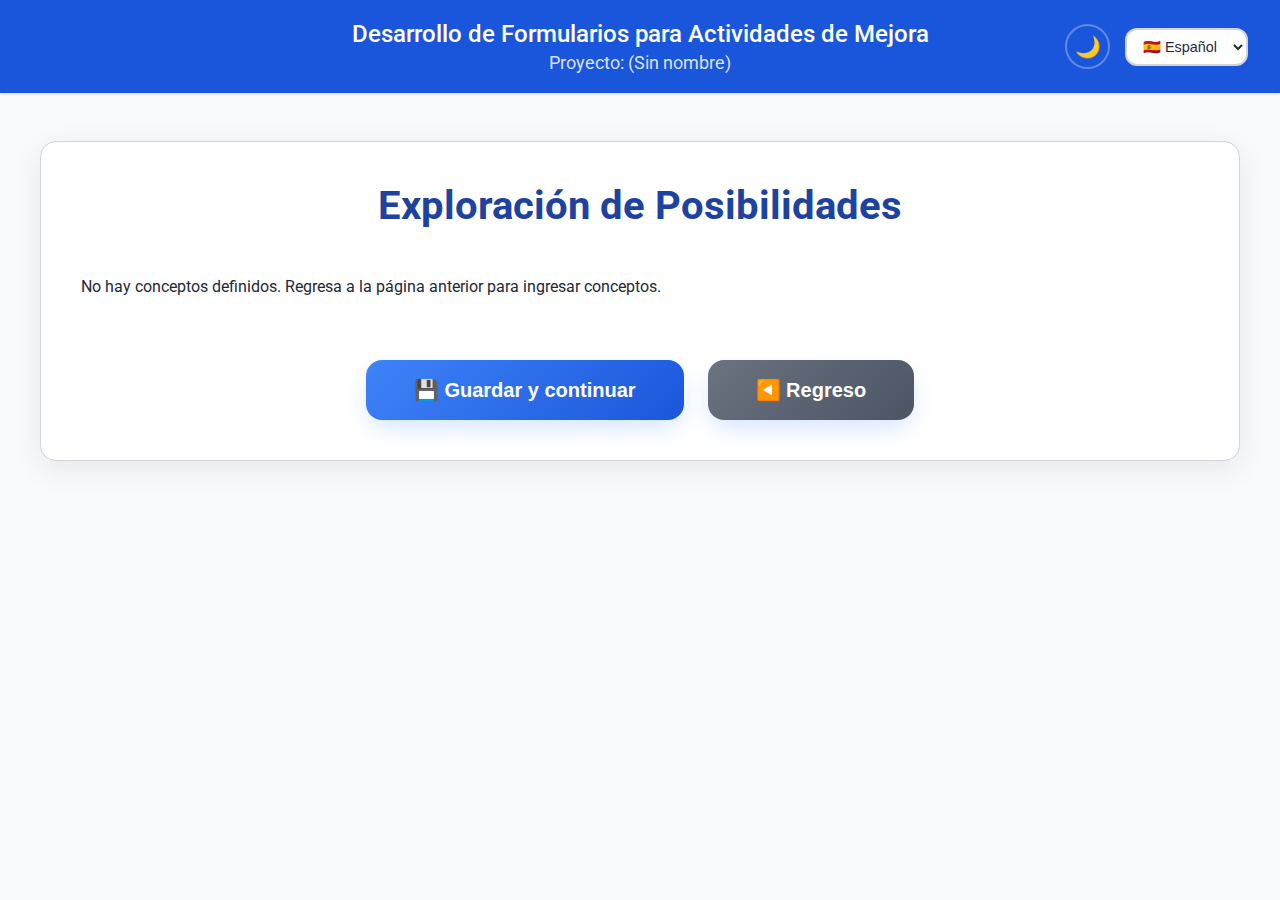
<file: morfologia.html>
<!DOCTYPE html>
<html lang="es">
<head>
    <meta charset="UTF-8">
    <meta name="viewport" content="width=device-width, initial-scale=1.0">
    <title data-i18n="explore_possibilities">Exploración de Posibilidades - Actividades de Mejora</title>
    <link rel="preconnect" href="https://fonts.googleapis.com">
    <link rel="preconnect" href="https://fonts.gstatic.com" crossorigin>
    <link href="https://fonts.googleapis.com/css2?family=Roboto:wght@400;500;700&display=swap" rel="stylesheet">
    
    <link rel="stylesheet" href="css/morfologia.css">
</head>
<body>
    <header role="banner">
        <div class="header-left">
            <!-- Espacio reservado para alineación -->
        </div>
        
        <div class="header-center">
            <div class="app-title" data-i18n="app_title">Desarrollo de Formularios para Actividades de Mejora</div>
            <div class="project-name-container" id="projectNameDisplay">
                <span data-i18n="project">Proyecto:</span> <span id="projectNameText">(Sin nombre)</span>
            </div>
        </div>
        
        <div class="header-right">
            <div class="header-controls">
                <button class="theme-toggle" id="themeToggle" title="Cambiar tema">
                    🌙
                </button>
                <div class="language-selector">
                    <select id="languageSelector">
                        <option value="es">🇪🇸 Español</option>
                        <option value="en">🇺🇸 English</option>
                    </select>
                </div>
            </div>
        </div>
    </header>

    <div class="container">
        <h1 data-i18n="explore_possibilities">Exploración de Posibilidades</h1>

        <div id="tablasContainer"></div>

        <div class="buttons">
            <button class="btn-primary" id="guardarBtn" data-i18n="save_continue">Guardar y continuar</button>
            <button class="btn-secondary" onclick="window.location.href='evaluacion.html'" data-i18n="back">Regreso</button>
        </div>
    </div>

    <!-- Sistema de traducción -->
    <script src="lang.js"></script>
    
    <script src="js/morfologia.js"></script>
</body>
</html>
</file>
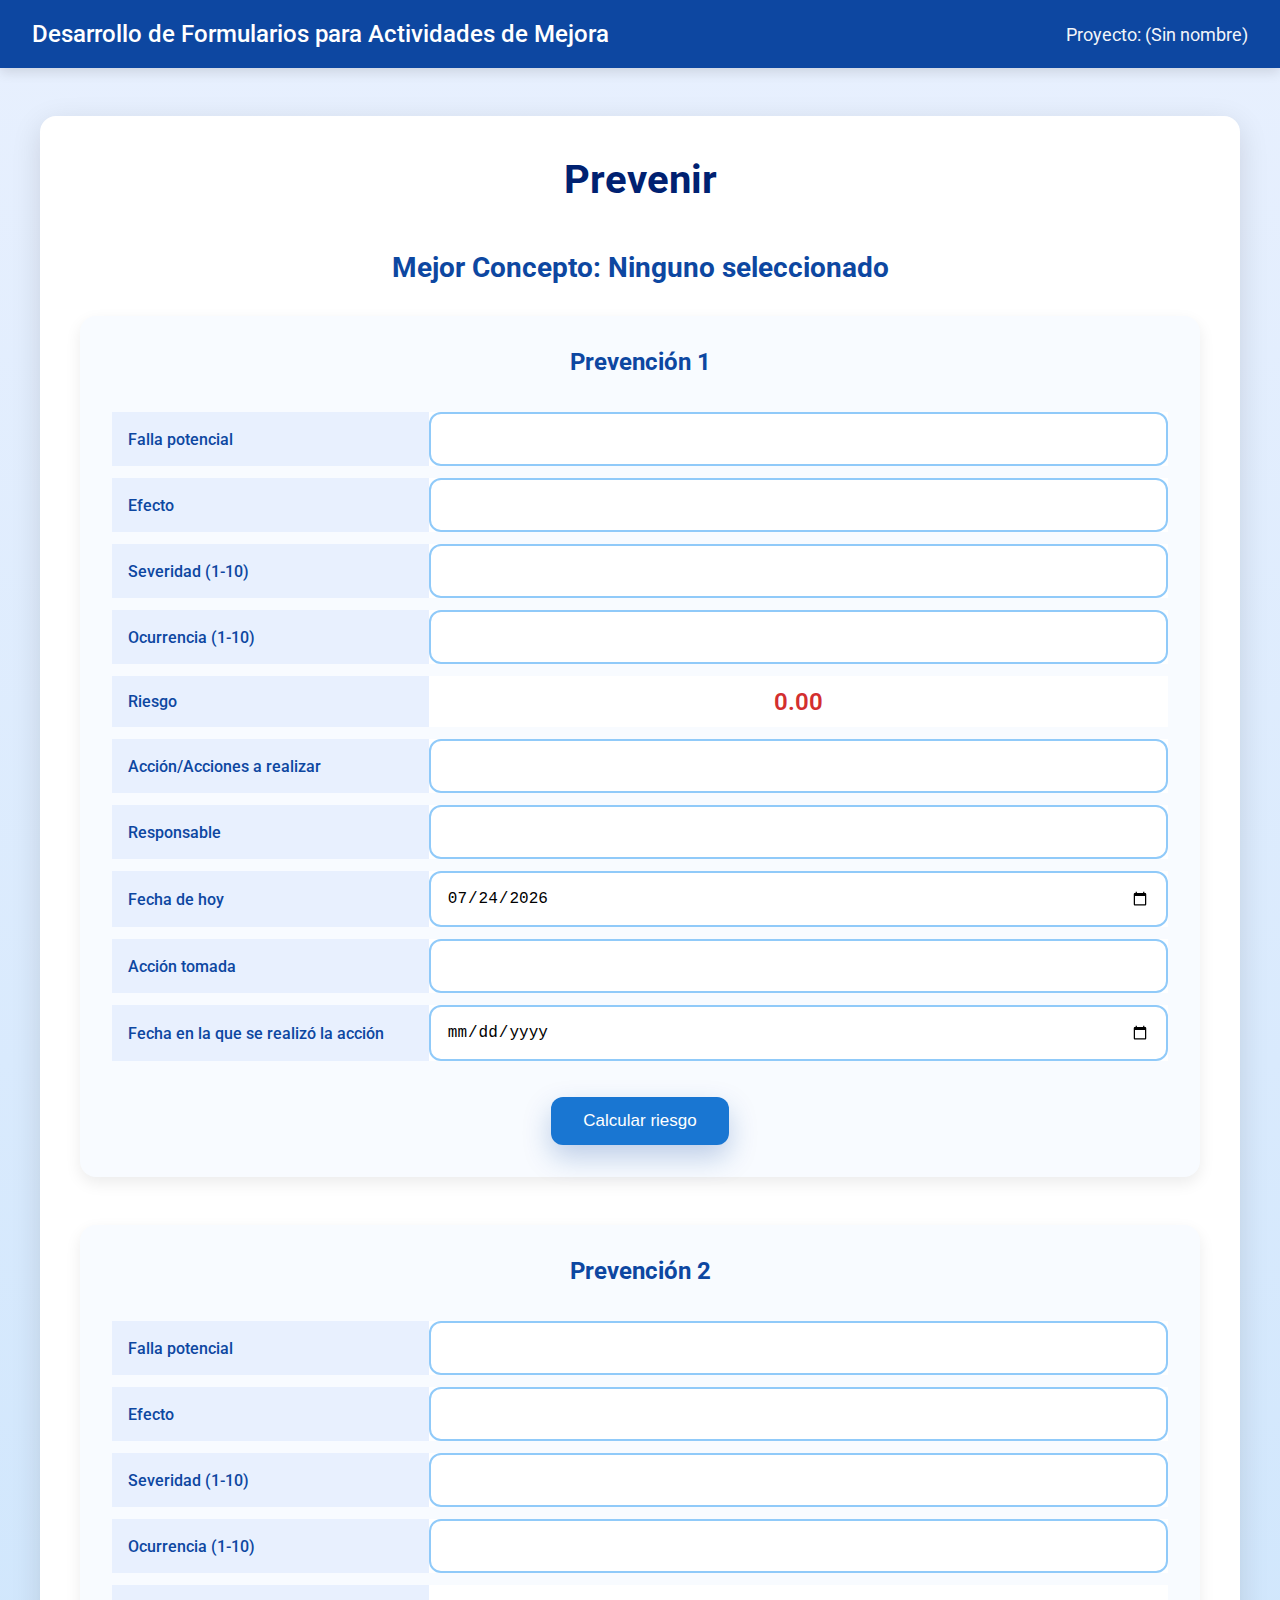
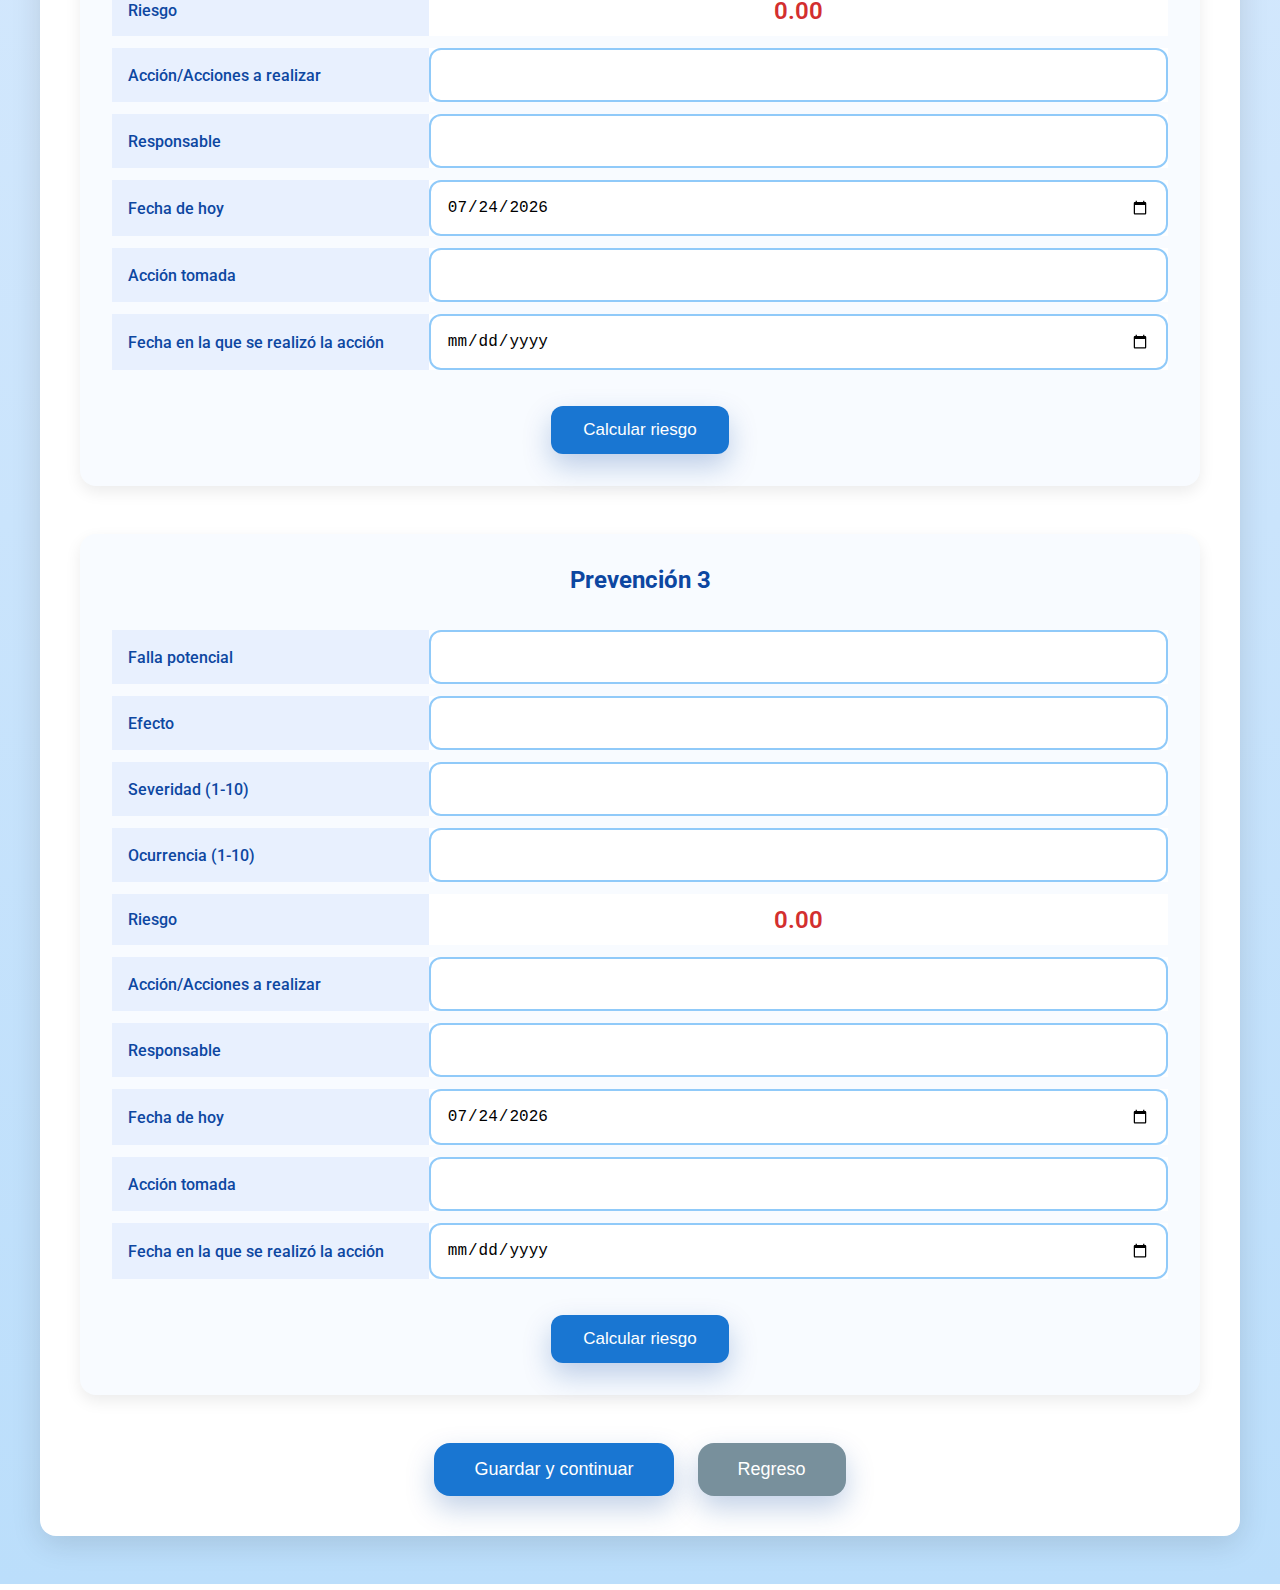
<file: prevenir.html>
<!DOCTYPE html>
<html lang="es">
<head>
    <meta charset="UTF-8">
    <meta name="viewport" content="width=device-width, initial-scale=1.0">
    <title>Prevenir - Actividades de Mejora</title>
    <link rel="preconnect" href="https://fonts.googleapis.com">
    <link rel="preconnect" href="https://fonts.gstatic.com" crossorigin>
    <link href="https://fonts.googleapis.com/css2?family=Roboto:wght@400;500;700&display=swap" rel="stylesheet">
    <style>
        :root {
            --primary: #0d47a1;
            --primary-dark: #002171;
            --primary-light: #1976d2;
            --background-start: #e8f0fe;
            --background-end: #bbdefb;
            --text-dark: #1e3a5f;
            --text-light: #ffffff;
            --shadow-sm: 0 4px 12px rgba(0, 0, 0, 0.12);
            --shadow-lg: 0 12px 28px rgba(13, 71, 161, 0.25);
            --card-shadow: 0 8px 30px rgba(0, 0, 0, 0.12);
            --section-bg: #f8fbff;
            --table-header: #e8f0fe;
            --accent-border: #1976d2;
            --error: #d32f2f;
            --risk-color: #d32f2f;
        }

        * {
            box-sizing: border-box;
            margin: 0;
            padding: 0;
        }

        body {
            font-family: 'Roboto', Arial, sans-serif;
            background: linear-gradient(to bottom, var(--background-start), var(--background-end));
            min-height: 100vh;
            color: var(--text-dark);
        }

        header {
            background-color: var(--primary);
            color: var(--text-light);
            padding: 1.25rem 2rem;
            box-shadow: var(--shadow-sm);
            display: flex;
            justify-content: space-between;
            align-items: center;
            font-size: 1.5rem;
            font-weight: 500;
        }

        .project-name {
            font-size: 1.125rem;
            font-weight: 400;
            opacity: 0.95;
        }

        .container {
            max-width: 1200px;
            margin: 3rem auto;
            padding: 2.5rem;
            background: #ffffff;
            border-radius: 16px;
            box-shadow: var(--card-shadow);
        }

        h1 {
            text-align: center;
            color: var(--primary-dark);
            font-size: 2.5rem;
            margin-bottom: 3rem;
            font-weight: 700;
        }

        .mejor-concepto {
            text-align: center;
            font-size: 1.75rem;
            font-weight: 700;
            color: var(--primary);
            margin-bottom: 2rem;
        }

        .opciones-list {
            max-width: 900px;
            margin: 0 auto 3rem;
            padding: 1.5rem;
            background: #ffffff;
            border-radius: 16px;
            border-left: 6px solid var(--accent-border);
            box-shadow: 0 4px 12px rgba(0, 0, 0, 0.06);
        }

        .opciones-list strong {
            display: block;
            margin-bottom: 1rem;
            font-size: 1.125rem;
            color: var(--primary-dark);
            font-weight: 600;
        }

        .opciones-list ul {
            margin: 0;
            padding-left: 1.5rem;
            list-style-type: disc;
        }

        .opciones-list li {
            margin-bottom: 0.75rem;
            font-size: 1rem;
            line-height: 1.6;
            color: var(--text-dark);
        }

        .tabla-prevencion {
            margin-bottom: 3rem;
            padding: 2rem;
            background: var(--section-bg);
            border-radius: 16px;
            box-shadow: 0 6px 16px rgba(0, 0, 0, 0.08);
        }

        .tabla-title {
            font-size: 1.5rem;
            font-weight: 700;
            color: var(--primary);
            margin-bottom: 1.5rem;
            text-align: center;
        }

        table {
            width: 100%;
            border-collapse: separate;
            border-spacing: 0 0.75rem;
        }

        th {
            background-color: var(--table-header);
            color: var(--primary);
            padding: 1rem;
            text-align: left;
            font-weight: 500;
            width: 30%;
        }

        td {
            padding: 0;
            background: #ffffff;
        }

        td input[type="text"],
        td input[type="date"],
        td input[type="number"] {
            width: 100%;
            padding: 1rem;
            border: 2px solid #90caf9;
            border-radius: 12px;
            font-size: 1rem;
            transition: border-color 0.3s ease;
        }

        td input[type="text"]:focus,
        td input[type="date"]:focus,
        td input[type="number"]:focus {
            outline: none;
            border-color: var(--primary-light);
            box-shadow: 0 0 0 4px rgba(25, 118, 210, 0.15);
        }

        .riesgo-cell {
            text-align: center;
            font-weight: 600;
            font-size: 1.5rem;
            color: var(--risk-color);
        }

        .btn-calc {
            display: block;
            margin: 1.5rem auto 0;
            background-color: var(--primary-light);
            color: var(--text-light);
            padding: 0.875rem 2rem;
            border: none;
            border-radius: 12px;
            font-size: 1.0625rem;
            font-weight: 500;
            cursor: pointer;
            box-shadow: var(--shadow-lg);
            transition: all 0.4s ease;
        }

        .btn-calc:hover {
            background-color: var(--primary);
            transform: translateY(-4px);
            box-shadow: 0 12px 24px rgba(13, 71, 161, 0.3);
        }

        .buttons {
            display: flex;
            justify-content: center;
            gap: 1.5rem;
            margin-top: 3rem;
            flex-wrap: wrap;
        }

        .btn-primary {
            background-color: var(--primary-light);
            color: var(--text-light);
            padding: 1rem 2.5rem;
            border: none;
            border-radius: 16px;
            font-size: 1.125rem;
            font-weight: 500;
            cursor: pointer;
            box-shadow: var(--shadow-lg);
            transition: all 0.4s ease;
        }

        .btn-primary:hover {
            background-color: var(--primary);
            transform: translateY(-6px);
            box-shadow: 0 16px 32px rgba(13, 71, 161, 0.35);
        }

        .btn-primary:focus-visible {
            outline: 4px solid #90caf9;
            outline-offset: 6px;
        }

        .btn-primary:active {
            transform: translateY(0);
        }

        .btn-secondary {
            background-color: #78909c;
        }

        .btn-secondary:hover {
            background-color: #607d8b;
        }

        @media (max-width: 768px) {
            header {
                flex-direction: column;
                gap: 0.5rem;
                padding: 1rem;
                font-size: 1.3rem;
            }

            .container {
                margin: 2rem 1rem;
                padding: 2rem;
            }

            h1 {
                font-size: 2.2rem;
            }

            .mejor-concepto {
                font-size: 1.5rem;
            }

            th, td input {
                padding: 0.875rem;
                font-size: 0.9375rem;
            }

            .riesgo-cell {
                font-size: 1.375rem;
            }

            .buttons {
                flex-direction: column;
                align-items: center;
            }

            .btn-primary {
                width: 100%;
                max-width: 400px;
            }
        }
    </style>
</head>
<body>
    <header role="banner">
        <div>Desarrollo de Formularios para Actividades de Mejora</div>
        <div class="project-name" id="projectNameDisplay">Proyecto: (Sin nombre)</div>
    </header>

    <div class="container">
        <h1>Prevenir</h1>

        <div id="mejorConceptoContainer"></div>

        <div id="tablasContainer"></div>

        <div class="buttons">
            <button class="btn-primary" id="guardarBtn">Guardar y continuar</button>
            <button class="btn-primary btn-secondary" onclick="window.location.href='evalConceptos.html'">Regreso</button>
        </div>
    </div>

    <script>
        const data = JSON.parse(localStorage.getItem('projectData') || '{}');
        const mejorConceptoContainer = document.getElementById('mejorConceptoContainer');
        const tablasContainer = document.getElementById('tablasContainer');

        // Cargar nombre del proyecto
        document.getElementById('projectNameDisplay').textContent = `Proyecto: ${data.projectName || '(Sin nombre)'}`;

        // Determinar el mejor concepto
        const resultados = [4,5,6].map(n => parseFloat(data[`resultado${n}`]) || 0);
        let mejorIdx = resultados.indexOf(Math.max(...resultados));
        if (resultados.every(r => r === 0)) mejorIdx = -1;
        const mejorConcepto = mejorIdx >= 0 ? `Concepto ${mejorIdx + 1}` : 'Ninguno seleccionado';

        // Mostrar mejor concepto y sus opciones
        const opciones = [];
        if (mejorIdx >= 0) {
            for (let g = 1; g <= 5; g++) {
                const key = `pastel_grupo${mejorIdx * 5 + g}`;
                opciones.push(data[key] || 'Sin selección');
            }
        }

        mejorConceptoContainer.innerHTML = `
            <div class="mejor-concepto">Mejor Concepto: ${mejorConcepto}</div>
            ${mejorIdx >= 0 ? `
                <div class="opciones-list">
                    <strong>Opciones que componen este concepto:</strong>
                    <ul>
                        <li>${opciones[0]}</li>
                        <li>${opciones[1]}</li>
                        <li>${opciones[2]}</li>
                        <li>${opciones[3]}</li>
                        <li>${opciones[4]}</li>
                    </ul>
                </div>
            ` : ''}
        `;

        // Generar las 3 tablas de prevención
        for (let tabla = 1; tabla <= 3; tabla++) {
            const section = document.createElement('div');
            section.className = 'tabla-prevencion';
            section.innerHTML = `
                <div class="tabla-title">Prevención ${tabla}</div>
                <table>
                    <tr><th>Falla potencial</th><td><input type="text" data-key="fallaPotencial${tabla}" value="${data[`fallaPotencial${tabla}`] || ''}"></td></tr>
                    <tr><th>Efecto</th><td><input type="text" data-key="efecto${tabla}" value="${data[`efecto${tabla}`] || ''}"></td></tr>
                    <tr><th>Severidad (1-10)</th><td><input type="number" class="sev" data-tabla="${tabla}" min="1" max="10" step="1" value="${data[`sev${tabla}`] || ''}"></td></tr>
                    <tr><th>Ocurrencia (1-10)</th><td><input type="number" class="ocu" data-tabla="${tabla}" min="1" max="10" step="1" value="${data[`ocu${tabla}`] || ''}"></td></tr>
                    <tr><th>Riesgo</th><td class="riesgo-cell"><span class="riesgo" id="riesgo${tabla}">${data[`riesgo${tabla}`] || '0.00'}</span></td></tr>
                    <tr><th>Acción/Acciones a realizar</th><td><input type="text" data-key="accionReal${tabla}" value="${data[`accionReal${tabla}`] || ''}"></td></tr>
                    <tr><th>Responsable</th><td><input type="text" data-key="responsable${tabla}" value="${data[`responsable${tabla}`] || ''}"></td></tr>
                    <tr><th>Fecha de hoy</th><td><input type="date" data-key="fechaCell${tabla}" value="${data[`fechaCell${tabla}`] || new Date().toISOString().split('T')[0]}"></td></tr>
                    <tr><th>Acción tomada</th><td><input type="text" data-key="accionTom${tabla}" value="${data[`accionTom${tabla}`] || ''}"></td></tr>
                    <tr><th>Fecha en la que se realizó la acción</th><td><input type="date" data-key="fecha${tabla}" value="${data[`fecha${tabla}`] || ''}"></td></tr>
                </table>
                <button class="btn-calc" onclick="calcularRiesgo(${tabla})">Calcular riesgo</button>
            `;
            tablasContainer.appendChild(section);
        }

        // Cálculo de riesgo con validación estricta 1-10
        function calcularRiesgo(tabla) {
            const sevInput = document.querySelector(`.sev[data-tabla="${tabla}"]`);
            const ocuInput = document.querySelector(`.ocu[data-tabla="${tabla}"]`);
            const sev = parseFloat(sevInput.value);
            const ocu = parseFloat(ocuInput.value);

            if (isNaN(sev) || isNaN(ocu) || sev < 1 || sev > 10 || ocu < 1 || ocu > 10) {
                alert("Severidad y Ocurrencia deben ser números enteros entre 1 y 10.");
                return;
            }

            const riesgo = (sev * ocu).toFixed(2);
            document.getElementById(`riesgo${tabla}`).textContent = riesgo;
            data[`riesgo${tabla}`] = riesgo;  // Guardado automático en el objeto data
        }

        // Recalcular riesgos al cargar si hay datos
        for (let tabla = 1; tabla <= 3; tabla++) {
            const sevInput = document.querySelector(`.sev[data-tabla="${tabla}"]`);
            const ocuInput = document.querySelector(`.ocu[data-tabla="${tabla}"]`);
            if (sevInput.value && ocuInput.value) {
                calcularRiesgo(tabla);
            }
        }

        // Guardar y continuar
        document.getElementById('guardarBtn').addEventListener('click', () => {
            document.querySelectorAll('input[data-key]').forEach(input => {
                data[input.dataset.key] = input.value;
            });
            document.querySelectorAll('.sev, .ocu').forEach(input => {
                data[input.className + input.dataset.tabla] = input.value;
            });
            localStorage.setItem('projectData', JSON.stringify(data));
            window.location.href = 'diagrama.html';  // Siguiente página
        });
    </script>
</body>
</html>
</file>
<file: css/criterios.css>
:root {
    --primary: #1a56db;
    --primary-dark: #1e429f;
    --primary-light: #3f83f8;
    --background-start: #f8fafc;
    --background-end: #e0f2fe;
    --text-dark: #1f2937;
    --text-light: #ffffff;
    --shadow-sm: 0 1px 3px rgba(0, 0, 0, 0.1), 0 1px 2px rgba(0, 0, 0, 0.06);
    --shadow-lg: 0 10px 25px -5px rgba(59, 130, 246, 0.25);
    --card-shadow: 0 8px 30px rgba(0, 0, 0, 0.08);
    --border-light: #d1d5db;
    --error: #dc2626;
    --surface: #ffffff;
    --border: #d1d5db;
    --card-bg: #ffffff;
    --header-bg: #1a56db;
}

* {
    box-sizing: border-box;
    margin: 0;
    padding: 0;
}

body {
    font-family: 'Roboto', Arial, sans-serif;
    background: var(--background-start);
    min-height: 100vh;
    color: var(--text-dark);
}

header {
    background-color: var(--header-bg);
    color: var(--text-light);
    padding: 1.25rem 2rem;
    box-shadow: var(--shadow-sm);
    display: flex;
    justify-content: space-between;
    align-items: center;
    font-size: 1.5rem;
    font-weight: 500;
    position: relative;
}

.header-left {
    flex: 1;
    text-align: left;
}

.header-center {
    flex: 2;
    text-align: center;
    display: flex;
    flex-direction: column;
    align-items: center;
    justify-content: center;
}

.header-right {
    flex: 1;
    text-align: right;
}

.app-title {
    font-size: 1.5rem;
    font-weight: 500;
    margin-bottom: 0.25rem;
}

.project-name-container {
    font-size: 1.125rem;
    font-weight: 400;
    opacity: 0.95;
    color: rgba(255, 255, 255, 0.9);
}

.language-selector select {
    padding: 8px 12px;
    border-radius: 12px;
    border: 2px solid var(--border);
    background-color: var(--surface);
    color: var(--text-dark);
    font-size: 0.9rem;
    font-weight: 500;
    cursor: pointer;
    transition: all 0.3s ease;
    min-width: 120px;
}

.language-selector select:hover {
    border-color: var(--primary);
    box-shadow: 0 2px 8px rgba(59, 130, 246, 0.2);
}

.language-selector select:focus {
    outline: none;
    border-color: var(--primary);
    box-shadow: 0 0 0 3px rgba(59, 130, 246, 0.3);
}

.container {
    max-width: 1100px;
    margin: 3rem auto;
    padding: 2.5rem;
    background: var(--card-bg);
    border-radius: 16px;
    box-shadow: var(--card-shadow);
    border: 1px solid var(--border);
}

h1 {
    text-align: center;
    color: var(--primary-dark);
    font-size: 2.5rem;
    margin-bottom: 2.5rem;
    font-weight: 700;
}

.section {
    margin-bottom: 3rem;
}

.section h2 {
    color: var(--primary);
    font-size: 1.5rem;
    margin-bottom: 1.5rem;
    font-weight: 600;
    padding-bottom: 0.5rem;
    border-bottom: 2px solid var(--border-light);
}

label {
    display: block;
    margin-bottom: 0.75rem;
    font-weight: 500;
    color: var(--text-dark);
}

input[type="text"],
input[type="number"] {
    width: 100%;
    padding: 0.875rem 1rem;
    border: 2px solid var(--border);
    border-radius: 12px;
    font-size: 1rem;
    background: var(--surface);
    color: var(--text-dark);
    transition: all 0.3s ease;
}

input[type="text"]:focus,
input[type="number"]:focus {
    outline: none;
    border-color: var(--primary);
    box-shadow: 0 0 0 4px rgba(59, 130, 246, 0.15);
    background: var(--surface);
}

table {
    width: 100%;
    border-collapse: separate;
    border-spacing: 0 0.5rem;
    margin-top: 1rem;
}

th {
    background-color: #e8f0fe;
    color: var(--primary);
    padding: 1rem;
    text-align: left;
    font-weight: 600;
    border-bottom: 2px solid var(--border-light);
}

td {
    padding: 0;
    background: #f8fbff;
    transition: background-color 0.2s ease;
}

td:first-child {
    padding: 1rem;
    text-align: center;
    font-weight: 600;
    color: var(--primary-dark);
    width: 50px;
    border-top-left-radius: 8px;
    border-bottom-left-radius: 8px;
}

td:last-child {
    border-top-right-radius: 8px;
    border-bottom-right-radius: 8px;
}

td input {
    border: none;
    background: transparent;
    padding: 1rem;
    width: 100%;
    font-size: 1rem;
    color: var(--text-dark);
}

td input:focus {
    background: #ffffff;
    border-radius: 8px;
    box-shadow: 0 0 0 3px rgba(25, 118, 210, 0.2);
}

.error {
    color: var(--error);
    font-size: 0.9375rem;
    margin-top: 0.75rem;
    text-align: right;
    font-weight: 500;
    min-height: 1.5rem;
}

.buttons {
    display: flex;
    justify-content: center;
    gap: 1.5rem;
    margin-top: 3rem;
    flex-wrap: wrap;
}

.btn-primary {
    background: linear-gradient(135deg, var(--primary-light), var(--primary));
    color: var(--text-light);
    padding: 1rem 2.5rem;
    border: none;
    border-radius: 16px;
    font-size: 1.125rem;
    font-weight: 500;
    cursor: pointer;
    box-shadow: var(--shadow-lg);
    transition: all 0.3s cubic-bezier(0.4, 0, 0.2, 1);
}

.btn-primary:hover:not(:disabled) {
    background: linear-gradient(135deg, var(--primary), var(--primary-dark));
    transform: translateY(-4px);
    box-shadow: 0 20px 40px rgba(59, 130, 246, 0.35);
}

.btn-primary:focus-visible {
    outline: 4px solid rgba(59, 130, 246, 0.5);
    outline-offset: 6px;
}

.btn-primary:active:not(:disabled) {
    transform: translateY(-1px);
}

.btn-primary:disabled {
    background: #9ca3af;
    cursor: not-allowed;
    transform: none;
    opacity: 0.7;
    box-shadow: none;
}

.btn-secondary {
    background: linear-gradient(135deg, #6b7280, #4b5563);
    color: var(--text-light);
    padding: 1rem 2.5rem;
    border: none;
    border-radius: 16px;
    font-size: 1.125rem;
    font-weight: 600;
    cursor: pointer;
    box-shadow: var(--shadow-lg);
    transition: all 0.3s cubic-bezier(0.4, 0, 0.2, 1);
}

.btn-secondary:hover {
    transform: translateY(-4px);
    box-shadow: 0 20px 40px rgba(107, 114, 128, 0.35);
}

.btn-secondary:focus-visible {
    outline: 4px solid rgba(107, 114, 128, 0.5);
    outline-offset: 6px;
}

.btn-secondary:active {
    transform: translateY(-1px);
}

@media (max-width: 768px) {
    header {
        flex-direction: column;
        gap: 1rem;
        padding: 1rem;
        font-size: 1.3rem;
        text-align: center;
    }

    .header-left,
    .header-center,
    .header-right {
        width: 100%;
        text-align: center;
    }

    .header-left {
        order: 1;
    }

    .header-center {
        order: 3;
        margin-top: 0.5rem;
    }

    .header-right {
        order: 2;
    }

    .app-title {
        font-size: 1.3rem;
    }

    .project-name-container {
        font-size: 1rem;
    }

    .language-selector select {
        min-width: 100px;
    }

    .container {
        margin: 2rem 1rem;
        padding: 2rem;
    }

    h1 {
        font-size: 2.2rem;
    }

    .buttons {
        flex-direction: column;
        align-items: center;
    }

    .btn-primary {
        width: 100%;
        max-width: 400px;
    }
    
    .btn-secondary {
        width: 100%;
        max-width: 400px;
    }
}

@media (max-width: 480px) {
    .app-title {
        font-size: 1.2rem;
    }
    
    .project-name-container {
        font-size: 0.95rem;
    }
    
    .language-selector select {
        padding: 6px 10px;
        font-size: 0.85rem;
        min-width: 90px;
    }
}

/* ========== CONTROLES DEL HEADER ========== */
.header-controls {
    display: flex;
    align-items: center;
    gap: 15px;
    justify-content: flex-end;
}

.theme-toggle {
    background: transparent;
    border: 2px solid rgba(255, 255, 255, 0.3);
    color: white;
    width: 45px;
    height: 45px;
    border-radius: 50%;
    cursor: pointer;
    font-size: 1.3rem;
    display: flex;
    align-items: center;
    justify-content: center;
    transition: all 0.3s ease;
    padding: 0;
}

.theme-toggle:hover {
    background: rgba(255, 255, 255, 0.1);
    border-color: rgba(255, 255, 255, 0.5);
    transform: rotate(15deg);
}

.theme-toggle:active {
    transform: scale(0.95);
}

/* ========== VARIABLES PARA MODO OSCURO ========== */
[data-theme="dark"] {
    --primary: #3b82f6;
    --primary-dark: #2563eb;
    --primary-light: #60a5fa;
    --background-start: #0f172a;
    --background-end: #1e293b;
    --text-dark: #f1f5f9;
    --text-light: #ffffff;
    --shadow-sm: 0 1px 3px rgba(0, 0, 0, 0.5);
    --shadow-lg: 0 10px 25px -5px rgba(30, 64, 175, 0.3);
    --card-shadow: 0 8px 30px rgba(0, 0, 0, 0.3);
    --border-light: #334155;
    --error: #f87171;
    --surface: #1e293b;
    --border: #475569;
    --card-bg: #1e293b;
    --header-bg: #1e293b;
}

/* ========== ESTILOS MODO OSCURO ========== */
[data-theme="dark"] body {
    background: var(--background-start);
    color: var(--text-dark);
}

[data-theme="dark"] header {
    background-color: var(--header-bg);
    border-bottom: 1px solid var(--border);
    box-shadow: var(--shadow-sm);
}

[data-theme="dark"] .project-name-container {
    color: #cbd5e1;
}

[data-theme="dark"] .container {
    background: var(--card-bg);
    border: 1px solid var(--border);
    box-shadow: var(--card-shadow);
}

[data-theme="dark"] h1 {
    color: var(--text-light);
}

[data-theme="dark"] .section h2 {
    color: var(--primary-light);
    border-bottom-color: var(--border);
}

[data-theme="dark"] label {
    color: var(--text-dark);
}

[data-theme="dark"] input[type="text"],
[data-theme="dark"] input[type="number"] {
    background: #2d3748;
    border-color: var(--border);
    color: var(--text-dark);
}

[data-theme="dark"] input[type="text"]:focus,
[data-theme="dark"] input[type="number"]:focus {
    border-color: var(--primary-light);
    box-shadow: 0 0 0 4px rgba(96, 165, 250, 0.2);
    background: #374151;
}

[data-theme="dark"] table th {
    background-color: #2d3748;
    color: var(--primary-light);
    border-bottom-color: var(--border);
}

[data-theme="dark"] td {
    background: #2d3748;
}

[data-theme="dark"] td input {
    background: transparent;
    color: var(--text-dark);
}

[data-theme="dark"] td input:focus {
    background: #374151;
    box-shadow: 0 0 0 3px rgba(96, 165, 250, 0.3);
}

[data-theme="dark"] td:first-child {
    color: var(--primary-light);
}

[data-theme="dark"] .theme-toggle {
    border-color: rgba(96, 165, 250, 0.3);
    background: rgba(59, 130, 246, 0.1);
    color: #60a5fa;
}

[data-theme="dark"] .theme-toggle:hover {
    background: rgba(59, 130, 246, 0.2);
    border-color: rgba(96, 165, 250, 0.6);
}

[data-theme="dark"] .language-selector select {
    background-color: #2d3748;
    color: #e2e8f0;
    border-color: var(--border);
}

[data-theme="dark"] .language-selector select:hover {
    border-color: var(--primary-light);
    box-shadow: 0 2px 8px rgba(96, 165, 250, 0.2);
}

[data-theme="dark"] .btn-primary {
    background: linear-gradient(135deg, var(--primary), var(--primary-dark));
}

[data-theme="dark"] .btn-primary:hover:not(:disabled) {
    background: linear-gradient(135deg, var(--primary-dark), #1e40af);
}

[data-theme="dark"] .btn-secondary {
    background: linear-gradient(135deg, #4b5563, #374151);
}

[data-theme="dark"] .btn-secondary:hover {
    transform: translateY(-4px);
    box-shadow: 0 20px 40px rgba(107, 114, 128, 0.35);
}

/* ========== RESPONSIVE ========== */
@media (max-width: 768px) {
    .header-controls {
        flex-direction: row;
        gap: 15px;
        justify-content: center;
    }
    
    .theme-toggle {
        order: 1;
    }
    
    .language-selector {
        order: 2;
    }
    
    .theme-toggle {
        width: 40px;
        height: 40px;
        font-size: 1.2rem;
    }
}

@media (max-width: 480px) {
    .header-controls {
        gap: 10px;
    }
    
    .theme-toggle {
        width: 38px;
        height: 38px;
        font-size: 1.1rem;
    }
}
</file>
<file: css/diagrama.css>
:root {
    --primary: #1a56db;
    --primary-dark: #1e429f;
    --primary-light: #3f83f8;
    --background-start: #f8fafc;
    --background-end: #f0f9ff;
    --text-dark: #1f2937;
    --text-light: #ffffff;
    --shadow-sm: 0 1px 3px rgba(0, 0, 0, 0.1), 0 1px 2px rgba(0, 0, 0, 0.06);
    --shadow-lg: 0 10px 25px -5px rgba(59, 130, 246, 0.15);
    --card-shadow: 0 8px 30px rgba(0, 0, 0, 0.05);
    --section-bg: #ffffff;
    --accent-border: #3b82f6;
    --surface: #ffffff;
    --border: #e5e7eb;
    --card-bg: #ffffff;
    --header-bg: #1a56db;
    --list-bg: #f8fafc;
    --select-text: #1f2937;
    --select-bg: #ffffff;
    --select-border: #e5e7eb;
}

/* ===== RESET Y ESTILOS BASE ===== */
* {
    box-sizing: border-box;
    margin: 0;
    padding: 0;
}

body {
    font-family: 'Roboto', Arial, sans-serif;
    background: linear-gradient(135deg, var(--background-start) 0%, var(--background-end) 100%);
    min-height: 100vh;
    color: var(--text-dark);
    line-height: 1.5;
}

/* ===== HEADER ===== */
header {
    background-color: var(--header-bg);
    color: var(--text-light);
    padding: 1.25rem 2rem;
    box-shadow: var(--shadow-sm);
    display: flex;
    justify-content: space-between;
    align-items: center;
    font-size: 1.5rem;
    font-weight: 500;
    position: relative;
    backdrop-filter: blur(10px);
}

.header-left {
    flex: 1;
    text-align: left;
}

.header-center {
    flex: 2;
    text-align: center;
    display: flex;
    flex-direction: column;
    align-items: center;
    justify-content: center;
}

.header-right {
    flex: 1;
    text-align: right;
}

.app-title {
    font-size: 1.5rem;
    font-weight: 500;
    margin-bottom: 0.25rem;
    letter-spacing: -0.5px;
}

.project-name-container {
    font-size: 1.125rem;
    font-weight: 400;
    opacity: 0.95;
    color: rgba(255, 255, 255, 0.9);
}

/* ===== CONTROLES DEL HEADER ===== */
.header-controls {
    display: flex;
    align-items: center;
    gap: 15px;
    justify-content: flex-end;
}

/* Selector de idioma */
.language-selector select {
    padding: 10px 14px;
    border-radius: 12px;
    border: 2px solid var(--select-border);
    background-color: var(--select-bg);
    color: var(--select-text);
    font-size: 0.9rem;
    font-weight: 500;
    cursor: pointer;
    transition: all 0.3s ease;
    min-width: 120px;
    appearance: none;
    -webkit-appearance: none;
    -moz-appearance: none;
    background-image: url("data:image/svg+xml,%3Csvg xmlns='http://www.w3.org/2000/svg' width='16' height='16' viewBox='0 0 24 24' fill='none' stroke='%231a56db' stroke-width='2' stroke-linecap='round' stroke-linejoin='round'%3E%3Cpath d='m6 9 6 6 6-6'/%3E%3C/svg%3E");
    background-repeat: no-repeat;
    background-position: right 12px center;
    background-size: 16px;
    padding-right: 40px;
}

.language-selector select:hover {
    border-color: var(--primary);
    background-color: var(--select-bg);
    transform: translateY(-1px);
    box-shadow: 0 4px 12px rgba(59, 130, 246, 0.1);
}

.language-selector select:focus {
    outline: none;
    border-color: var(--primary);
    box-shadow: 0 0 0 3px rgba(59, 130, 246, 0.3);
    background-color: var(--select-bg);
}

.language-selector select option {
    background-color: var(--select-bg);
    color: var(--select-text);
    padding: 12px;
    font-size: 0.9rem;
}

.language-selector select option:checked {
    background-color: rgba(59, 130, 246, 0.1);
    color: var(--primary);
    font-weight: 600;
}

/* Botón de tema */
.theme-toggle {
    background: transparent;
    border: 2px solid rgba(255, 255, 255, 0.3);
    color: white;
    width: 45px;
    height: 45px;
    border-radius: 50%;
    cursor: pointer;
    font-size: 1.3rem;
    display: flex;
    align-items: center;
    justify-content: center;
    transition: all 0.3s ease;
    padding: 0;
    backdrop-filter: blur(10px);
}

.theme-toggle:hover {
    background: rgba(255, 255, 255, 0.1);
    border-color: rgba(255, 255, 255, 0.5);
    transform: rotate(15deg) scale(1.05);
}

.theme-toggle:active {
    transform: scale(0.95);
}

/* ===== CONTENEDOR PRINCIPAL ===== */
.container {
    max-width: 1400px;
    margin: 3rem auto;
    padding: 2.5rem;
    background: var(--card-bg);
    border-radius: 20px;
    box-shadow: var(--card-shadow);
    border: 1px solid var(--border);
}

h1 {
    text-align: center;
    color: var(--primary-dark);
    font-size: 2.5rem;
    margin-bottom: 3rem;
    font-weight: 700;
    letter-spacing: -0.5px;
}

/* ===== MEJOR CONCEPTO ===== */
.mejor-concepto {
    text-align: center;
    font-size: 1.75rem;
    font-weight: 700;
    color: var(--primary);
    margin-bottom: 2.5rem;
    padding: 1.5rem;
    background: linear-gradient(135deg, rgba(26, 86, 219, 0.1), rgba(26, 86, 219, 0.05));
    border-radius: 16px;
    border: 2px solid rgba(26, 86, 219, 0.2);
}

/* ===== LISTA DE OPCIONES ===== */
.opciones-list {
    max-width: 900px;
    margin: 0 auto 3rem;
    padding: 2rem;
    background: var(--list-bg);
    border-radius: 16px;
    border-left: 6px solid var(--accent-border);
    box-shadow: var(--shadow-sm);
}

.opciones-list strong {
    display: block;
    margin-bottom: 1.25rem;
    font-size: 1.25rem;
    color: var(--primary-dark);
    font-weight: 600;
    letter-spacing: -0.3px;
}

.opciones-list ul {
    margin: 0;
    padding-left: 1.5rem;
    list-style-type: none;
}

.opciones-list li {
    margin-bottom: 1rem;
    font-size: 1.125rem;
    line-height: 1.6;
    color: var(--text-dark);
    padding-left: 1rem;
    position: relative;
}

.opciones-list li:before {
    content: "•";
    color: var(--primary);
    font-size: 1.5rem;
    position: absolute;
    left: -0.5rem;
    top: -0.1rem;
}

/* ===== TABLA DE TAREAS ===== */
.tabla-tareas h2 {
    text-align: center;
    color: var(--primary-dark);
    font-size: 1.75rem;
    margin-bottom: 3rem;
    font-weight: 700;
    letter-spacing: -0.5px;
}

/* Fila de tarea */
.tarea-row {
    display: flex;
    align-items: center;
    margin-bottom: 1.5rem;
    padding: 2rem;
    background: var(--section-bg);
    border-radius: 16px;
    box-shadow: var(--shadow-sm);
    border: 1px solid var(--border);
    transition: all 0.3s ease;
    position: relative;
}

.tarea-row:hover {
    transform: translateY(-2px);
    box-shadow: 0 8px 20px rgba(0, 0, 0, 0.08);
    border-color: var(--primary-light);
}

.tarea-row + .tarea-row {
    margin-top: 0.5rem;
}

/* Filas impares con fondo diferente */
.tarea-row:nth-child(odd) {
    background: rgba(59, 130, 246, 0.02);
}

/* Responsable, tarea y salida */
.responsable,
.tarea,
.salida {
    flex: 1;
}

.responsable {
    margin-right: 3rem;
    position: relative;
}

.tarea {
    margin-right: 3rem;
    position: relative;
}

/* Flechas entre columnas */
.responsable::after {
    content: "→";
    position: absolute;
    right: -2.5rem;
    top: 50%;
    transform: translateY(-50%);
    font-size: 2rem;
    color: var(--primary-light);
    font-weight: bold;
}

.tarea::after {
    content: "→";
    position: absolute;
    right: -2.5rem;
    top: 50%;
    transform: translateY(-50%);
    font-size: 2rem;
    color: var(--primary-light);
    font-weight: bold;
}

/* Flecha hacia abajo entre filas */
.tarea-row::after {
    content: "↓";
    position: absolute;
    bottom: -1.5rem;
    left: 50%;
    transform: translateX(-50%);
    font-size: 2rem;
    color: var(--primary);
    font-weight: bold;
    z-index: 1;
}

/* Última fila no necesita flecha hacia abajo */
.tarea-row:last-child::after {
    content: none;
}

.responsable label,
.tarea label,
.salida label {
    display: block;
    margin-bottom: 0.75rem;
    font-weight: 600;
    color: var(--primary);
    font-size: 1.125rem;
    letter-spacing: -0.3px;
}

/* Inputs de texto */
input[type="text"] {
    width: 100%;
    padding: 1.25rem 1.5rem;
    border: 2px solid var(--border);
    border-radius: 12px;
    font-size: 1.0625rem;
    transition: all 0.3s ease;
    background: var(--surface);
    color: var(--text-dark);
}

input[type="text"]:focus {
    outline: none;
    border-color: var(--primary);
    box-shadow: 0 0 0 4px rgba(59, 130, 246, 0.15);
    background: var(--surface);
}

input[type="text"]::placeholder {
    color: #6b7280;
    opacity: 0.7;
}

/* ===== BOTONES ===== */
.buttons {
    display: flex;
    justify-content: center;
    gap: 1.5rem;
    margin-top: 4rem;
    flex-wrap: wrap;
}

/* Botón primario */
.btn-primary {
    background: linear-gradient(135deg, var(--primary-light), var(--primary));
    color: var(--text-light);
    padding: 1.125rem 3rem;
    border: none;
    border-radius: 16px;
    font-size: 1.25rem;
    font-weight: 600;
    cursor: pointer;
    box-shadow: var(--shadow-lg);
    transition: all 0.3s cubic-bezier(0.4, 0, 0.2, 1);
}

.btn-primary:hover {
    background: linear-gradient(135deg, var(--primary), var(--primary-dark));
    transform: translateY(-6px);
    box-shadow: 0 20px 40px rgba(59, 130, 246, 0.4);
}

.btn-primary:focus-visible {
    outline: 4px solid rgba(59, 130, 246, 0.5);
    outline-offset: 6px;
}

.btn-primary:active {
    transform: translateY(-2px);
}

/* ===== BOTÓN SECUNDARIO (REGRESO) - SIN CAMBIO DE COLOR AL HOVER ===== */
.btn-secondary {
    background: linear-gradient(135deg, #6b7280, #4b5563);
    color: var(--text-light);
    padding: 1.125rem 3rem;
    border: none;
    border-radius: 16px;
    font-size: 1.25rem;
    font-weight: 600;
    cursor: pointer;
    box-shadow: var(--shadow-lg);
    transition: all 0.3s cubic-bezier(0.4, 0, 0.2, 1);
}

.btn-secondary:hover {
    transform: translateY(-4px);
    box-shadow: 0 15px 30px rgba(107, 114, 128, 0.25);
    /* NO cambiar el color de fondo - igual que en gc1.css */
}

.btn-secondary:focus-visible {
    outline: 4px solid rgba(107, 114, 128, 0.3);
    outline-offset: 4px;
}

.btn-secondary:active {
    transform: translateY(-1px);
}

/* ===== DISEÑO RESPONSIVE ===== */
@media (max-width: 992px) {
    /* Filas de tarea en columnas */
    .tarea-row {
        flex-direction: column;
        align-items: stretch;
        padding: 1.5rem;
    }

    .responsable,
    .tarea {
        margin-right: 0;
        margin-bottom: 1.5rem;
    }

    /* Ocultar flechas horizontales en móvil */
    .responsable::after,
    .tarea::after {
        content: none;
    }

    /* Cambiar flecha hacia abajo a derecha en móvil */
    .tarea-row::after {
        content: "→";
        position: absolute;
        right: -1.5rem;
        top: 50%;
        bottom: auto;
        left: auto;
        transform: translateY(-50%) rotate(90deg);
    }

    .tarea-row:last-child::after {
        content: none;
    }
}

@media (max-width: 768px) {
    /* Header responsive */
    header {
        flex-direction: column;
        gap: 1rem;
        padding: 1.25rem 1rem;
        font-size: 1.3rem;
        text-align: center;
    }

    .header-left,
    .header-center,
    .header-right {
        width: 100%;
        text-align: center;
    }

    .header-left {
        order: 1;
    }

    .header-center {
        order: 3;
        margin-top: 0.5rem;
    }

    .header-right {
        order: 2;
    }

    .app-title {
        font-size: 1.3rem;
    }

    .project-name-container {
        font-size: 1rem;
    }

    /* Controles responsive */
    .header-controls {
        flex-direction: row;
        gap: 15px;
        justify-content: center;
    }

    .theme-toggle {
        order: 1;
        width: 40px;
        height: 40px;
        font-size: 1.2rem;
    }

    .language-selector {
        order: 2;
    }

    .language-selector select {
        min-width: 100px;
        padding: 8px 12px;
    }

    /* Contenedor principal */
    .container {
        margin: 2rem 1rem;
        padding: 1.5rem;
        border-radius: 16px;
    }

    h1 {
        font-size: 2rem;
        margin-bottom: 2rem;
    }

    /* Mejor concepto */
    .mejor-concepto {
        font-size: 1.5rem;
        padding: 1.25rem;
        margin-bottom: 2rem;
    }

    /* Listas */
    .opciones-list {
        padding: 1.5rem;
        margin-bottom: 2rem;
    }

    .opciones-list li {
        font-size: 1rem;
    }

    /* Tabla de tareas */
    .tabla-tareas h2 {
        font-size: 1.5rem;
        margin-bottom: 2rem;
    }

    .tarea-row {
        padding: 1.25rem;
        margin-bottom: 1rem;
    }

    .responsable label,
    .tarea label,
    .salida label {
        font-size: 1rem;
    }

    input[type="text"] {
        padding: 1rem;
        font-size: 1rem;
    }

    /* Botones */
    .buttons {
        flex-direction: column;
        align-items: center;
        margin-top: 3rem;
        gap: 1rem;
    }

    .btn-primary,
    .btn-secondary {
        width: 100%;
        max-width: 350px;
        font-size: 1.125rem;
        padding: 1rem 2rem;
    }
}

@media (max-width: 480px) {
    .app-title {
        font-size: 1.2rem;
    }
    
    .project-name-container {
        font-size: 0.95rem;
    }
    
    .header-controls {
        gap: 10px;
    }
    
    .theme-toggle {
        width: 38px;
        height: 38px;
        font-size: 1.1rem;
    }
    
    .language-selector select {
        padding: 6px 10px;
        font-size: 0.85rem;
        min-width: 90px;
    }

    h1 {
        font-size: 1.8rem;
    }

    .mejor-concepto {
        font-size: 1.25rem;
    }

    .opciones-list {
        padding: 1.25rem;
    }

    .opciones-list li {
        font-size: 0.95rem;
    }

    .tabla-tareas h2 {
        font-size: 1.375rem;
    }

    .responsable label,
    .tarea label,
    .salida label {
        font-size: 0.95rem;
    }

    input[type="text"] {
        padding: 0.875rem;
        font-size: 0.95rem;
    }
}

/* ===== TEMA OSCURO ===== */
[data-theme="dark"] {
    --primary: #3b82f6;
    --primary-dark: #2563eb;
    --primary-light: #60a5fa;
    --background-start: #0f172a;
    --background-end: #1e293b;
    --text-dark: #f1f5f9;
    --text-light: #ffffff;
    --shadow-sm: 0 1px 3px rgba(0, 0, 0, 0.5);
    --shadow-lg: 0 10px 25px -5px rgba(30, 64, 175, 0.3);
    --card-shadow: 0 8px 30px rgba(0, 0, 0, 0.3);
    --section-bg: #1e293b;
    --accent-border: #3b82f6;
    --surface: #1e293b;
    --border: #475569;
    --card-bg: #1e293b;
    --header-bg: #1e293b;
    --list-bg: #2d3748;
    --select-text: #f1f5f9;
    --select-bg: #2d3748;
    --select-border: #475569;
}

/* Estilos específicos para tema oscuro */
[data-theme="dark"] body {
    background: linear-gradient(135deg, var(--background-start) 0%, var(--background-end) 100%);
    color: var(--text-dark);
}

[data-theme="dark"] header {
    background-color: var(--header-bg);
    border-bottom: 1px solid var(--border);
    box-shadow: var(--shadow-sm);
    backdrop-filter: blur(10px);
}

[data-theme="dark"] .project-name-container {
    color: #cbd5e1;
}

[data-theme="dark"] .language-selector select {
    border-color: var(--select-border);
    background-color: var(--select-bg);
    color: var(--select-text);
    background-image: url("data:image/svg+xml,%3Csvg xmlns='http://www.w3.org/2000/svg' width='16' height='16' viewBox='0 0 24 24' fill='none' stroke='%233b82f6' stroke-width='2' stroke-linecap='round' stroke-linejoin='round'%3E%3Cpath d='m6 9 6 6 6-6'/%3E%3C/svg%3E");
}

[data-theme="dark"] .language-selector select:hover {
    border-color: var(--primary-light);
    background-color: #374151;
    box-shadow: 0 4px 12px rgba(30, 64, 175, 0.2);
}

[data-theme="dark"] .language-selector select:focus {
    border-color: var(--primary-light);
    box-shadow: 0 0 0 3px rgba(96, 165, 250, 0.3);
    background-color: #374151;
}

[data-theme="dark"] .language-selector select option {
    background-color: #2d3748;
    color: #f1f5f9;
}

[data-theme="dark"] .language-selector select option:checked {
    background-color: rgba(59, 130, 246, 0.2);
    color: #60a5fa;
}

[data-theme="dark"] .container {
    background: var(--card-bg);
    border: 1px solid var(--border);
    box-shadow: var(--card-shadow);
}

[data-theme="dark"] h1 {
    color: var(--text-light);
}

[data-theme="dark"] .mejor-concepto {
    color: var(--primary-light);
    background: linear-gradient(135deg, rgba(59, 130, 246, 0.15), rgba(59, 130, 246, 0.05));
    border-color: rgba(59, 130, 246, 0.3);
}

[data-theme="dark"] .opciones-list {
    background: var(--list-bg);
    border-left-color: var(--accent-border);
}

[data-theme="dark"] .opciones-list strong {
    color: var(--primary-light);
}

[data-theme="dark"] .opciones-list li {
    color: var(--text-dark);
}

[data-theme="dark"] .opciones-list li:before {
    color: var(--primary-light);
}

[data-theme="dark"] .tabla-tareas h2 {
    color: var(--text-light);
}

[data-theme="dark"] .tarea-row {
    background: var(--section-bg);
    border: 1px solid var(--border);
    box-shadow: var(--shadow-sm);
}

[data-theme="dark"] .tarea-row:hover {
    border-color: var(--primary-light);
    box-shadow: 0 8px 20px rgba(0, 0, 0, 0.3);
}

[data-theme="dark"] .tarea-row:nth-child(odd) {
    background: rgba(96, 165, 250, 0.05);
}

[data-theme="dark"] .responsable label,
[data-theme="dark"] .tarea label,
[data-theme="dark"] .salida label {
    color: var(--primary-light);
}

[data-theme="dark"] input[type="text"] {
    background: #374151;
    border-color: var(--border);
    color: var(--text-dark);
}

[data-theme="dark"] input[type="text"]:focus {
    border-color: var(--primary-light);
    box-shadow: 0 0 0 4px rgba(96, 165, 250, 0.2);
    background: #4b5563;
}

[data-theme="dark"] input[type="text"]::placeholder {
    color: #9ca3af;
}

[data-theme="dark"] .theme-toggle {
    border-color: rgba(96, 165, 250, 0.3);
    background: rgba(59, 130, 246, 0.1);
    color: #60a5fa;
}

[data-theme="dark"] .theme-toggle:hover {
    background: rgba(59, 130, 246, 0.2);
    border-color: rgba(96, 165, 250, 0.6);
}

[data-theme="dark"] .btn-primary {
    background: linear-gradient(135deg, var(--primary), var(--primary-dark));
}

[data-theme="dark"] .btn-primary:hover {
    background: linear-gradient(135deg, var(--primary-dark), #1e40af);
}

/* ===== BOTÓN SECUNDARIO EN TEMA OSCURO - SIN CAMBIO DE COLOR AL HOVER ===== */
[data-theme="dark"] .btn-secondary {
    background: linear-gradient(135deg, #4b5563, #374151);
}

[data-theme="dark"] .btn-secondary:hover {
    transform: translateY(-4px);
    box-shadow: 0 15px 30px rgba(107, 114, 128, 0.25);
    /* NO cambiar el color de fondo en modo oscuro tampoco */
}

[data-theme="dark"] .responsable::after,
[data-theme="dark"] .tarea::after,
[data-theme="dark"] .tarea-row::after {
    color: var(--primary-light);
}
</file>
<file: css/diagrama2.css>
:root {
    --primary: #1a56db;
    --primary-dark: #1e429f;
    --primary-light: #3f83f8;
    --background-start: #f8fafc;
    --background-end: #f0f9ff;
    --text-dark: #1f2937;
    --text-light: #ffffff;
    --shadow-sm: 0 1px 3px rgba(0, 0, 0, 0.1), 0 1px 2px rgba(0, 0, 0, 0.06);
    --shadow-lg: 0 10px 25px -5px rgba(59, 130, 246, 0.15);
    --card-shadow: 0 8px 30px rgba(0, 0, 0, 0.05);
    --section-bg: #ffffff;
    --accent-border: #3b82f6;
    --surface: #ffffff;
    --border: #e5e7eb;
    --card-bg: #ffffff;
    --header-bg: #1a56db;
    --list-bg: #f8fafc;
    --select-text: #1f2937;
    --select-bg: #ffffff;
    --select-border: #e5e7eb;
}

/* ===== RESET Y ESTILOS BASE ===== */
* {
    box-sizing: border-box;
    margin: 0;
    padding: 0;
}

body {
    font-family: 'Roboto', Arial, sans-serif;
    background: linear-gradient(135deg, var(--background-start) 0%, var(--background-end) 100%);
    min-height: 100vh;
    color: var(--text-dark);
    line-height: 1.5;
}

/* ===== HEADER ===== */
header {
    background-color: var(--header-bg);
    color: var(--text-light);
    padding: 1.25rem 2rem;
    box-shadow: var(--shadow-sm);
    display: flex;
    justify-content: space-between;
    align-items: center;
    font-size: 1.5rem;
    font-weight: 500;
    position: relative;
    backdrop-filter: blur(10px);
}

.header-left {
    flex: 1;
    text-align: left;
}

.header-center {
    flex: 2;
    text-align: center;
    display: flex;
    flex-direction: column;
    align-items: center;
    justify-content: center;
}

.header-right {
    flex: 1;
    text-align: right;
}

.app-title {
    font-size: 1.5rem;
    font-weight: 500;
    margin-bottom: 0.25rem;
    letter-spacing: -0.5px;
}

.project-name-container {
    font-size: 1.125rem;
    font-weight: 400;
    opacity: 0.95;
    color: rgba(255, 255, 255, 0.9);
}

/* ===== CONTROLES DEL HEADER ===== */
.header-controls {
    display: flex;
    align-items: center;
    gap: 15px;
    justify-content: flex-end;
}

/* Selector de idioma */
.language-selector select {
    padding: 10px 14px;
    border-radius: 12px;
    border: 2px solid var(--select-border);
    background-color: var(--select-bg);
    color: var(--select-text);
    font-size: 0.9rem;
    font-weight: 500;
    cursor: pointer;
    transition: all 0.3s ease;
    min-width: 120px;
    appearance: none;
    -webkit-appearance: none;
    -moz-appearance: none;
    background-image: url("data:image/svg+xml,%3Csvg xmlns='http://www.w3.org/2000/svg' width='16' height='16' viewBox='0 0 24 24' fill='none' stroke='%231a56db' stroke-width='2' stroke-linecap='round' stroke-linejoin='round'%3E%3Cpath d='m6 9 6 6 6-6'/%3E%3C/svg%3E");
    background-repeat: no-repeat;
    background-position: right 12px center;
    background-size: 16px;
    padding-right: 40px;
}

.language-selector select:hover {
    border-color: var(--primary);
    background-color: var(--select-bg);
    transform: translateY(-1px);
    box-shadow: 0 4px 12px rgba(59, 130, 246, 0.1);
}

.language-selector select:focus {
    outline: none;
    border-color: var(--primary);
    box-shadow: 0 0 0 3px rgba(59, 130, 246, 0.3);
    background-color: var(--select-bg);
}

.language-selector select option {
    background-color: var(--select-bg);
    color: var(--select-text);
    padding: 12px;
    font-size: 0.9rem;
}

.language-selector select option:checked {
    background-color: rgba(59, 130, 246, 0.1);
    color: var(--primary);
    font-weight: 600;
}

/* Botón de tema */
.theme-toggle {
    background: transparent;
    border: 2px solid rgba(255, 255, 255, 0.3);
    color: white;
    width: 45px;
    height: 45px;
    border-radius: 50%;
    cursor: pointer;
    font-size: 1.3rem;
    display: flex;
    align-items: center;
    justify-content: center;
    transition: all 0.3s ease;
    padding: 0;
    backdrop-filter: blur(10px);
}

.theme-toggle:hover {
    background: rgba(255, 255, 255, 0.1);
    border-color: rgba(255, 255, 255, 0.5);
    transform: rotate(15deg) scale(1.05);
}

.theme-toggle:active {
    transform: scale(0.95);
}

/* ===== CONTENEDOR PRINCIPAL ===== */
.container {
    max-width: 1400px;
    margin: 3rem auto;
    padding: 2.5rem;
    background: var(--card-bg);
    border-radius: 20px;
    box-shadow: var(--card-shadow);
    border: 1px solid var(--border);
}

h1 {
    text-align: center;
    color: var(--primary-dark);
    font-size: 2.5rem;
    margin-bottom: 3rem;
    font-weight: 700;
    letter-spacing: -0.5px;
}

/* ===== MEJOR CONCEPTO ===== */
.mejor-concepto {
    text-align: center;
    font-size: 1.75rem;
    font-weight: 700;
    color: var(--primary);
    margin-bottom: 2.5rem;
    padding: 1.5rem;
    background: linear-gradient(135deg, rgba(26, 86, 219, 0.1), rgba(26, 86, 219, 0.05));
    border-radius: 16px;
    border: 2px solid rgba(26, 86, 219, 0.2);
}

/* ===== LISTA DE OPCIONES ===== */
.opciones-list {
    max-width: 900px;
    margin: 0 auto 3rem;
    padding: 2rem;
    background: var(--list-bg);
    border-radius: 16px;
    border-left: 6px solid var(--accent-border);
    box-shadow: var(--shadow-sm);
}

.opciones-list strong {
    display: block;
    margin-bottom: 1.25rem;
    font-size: 1.25rem;
    color: var(--primary-dark);
    font-weight: 600;
    letter-spacing: -0.3px;
}

.opciones-list ul {
    margin: 0;
    padding-left: 1.5rem;
    list-style-type: none;
}

.opciones-list li {
    margin-bottom: 1rem;
    font-size: 1.125rem;
    line-height: 1.6;
    color: var(--text-dark);
    padding-left: 1rem;
    position: relative;
}

.opciones-list li:before {
    content: "•";
    color: var(--primary);
    font-size: 1.5rem;
    position: absolute;
    left: -0.5rem;
    top: -0.1rem;
}

/* ===== TABLA DE TAREAS ===== */
.tabla-tareas h2 {
    text-align: center;
    color: var(--primary-dark);
    font-size: 1.75rem;
    margin-bottom: 3rem;
    font-weight: 700;
    letter-spacing: -0.5px;
}

/* Fila de tarea */
.tarea-row {
    display: flex;
    align-items: center;
    margin-bottom: 1.5rem;
    padding: 2rem;
    background: var(--section-bg);
    border-radius: 16px;
    box-shadow: var(--shadow-sm);
    border: 1px solid var(--border);
    transition: all 0.3s ease;
    position: relative;
}

.tarea-row:hover {
    transform: translateY(-2px);
    box-shadow: 0 8px 20px rgba(0, 0, 0, 0.08);
    border-color: var(--primary-light);
}

.tarea-row + .tarea-row {
    margin-top: 0.5rem;
}

/* Filas impares con fondo diferente */
.tarea-row:nth-child(odd) {
    background: rgba(59, 130, 246, 0.02);
}

/* Responsable, tarea y salida */
.responsable,
.tarea,
.salida {
    flex: 1;
}

.responsable {
    margin-right: 3rem;
    position: relative;
}

.tarea {
    margin-right: 3rem;
    position: relative;
}

/* Flechas entre columnas */
.responsable::after {
    content: "→";
    position: absolute;
    right: -2.5rem;
    top: 50%;
    transform: translateY(-50%);
    font-size: 2rem;
    color: var(--primary-light);
    font-weight: bold;
}

.tarea::after {
    content: "→";
    position: absolute;
    right: -2.5rem;
    top: 50%;
    transform: translateY(-50%);
    font-size: 2rem;
    color: var(--primary-light);
    font-weight: bold;
}

/* Flecha hacia abajo entre filas */
.tarea-row::after {
    content: "↓";
    position: absolute;
    bottom: -1.5rem;
    left: 50%;
    transform: translateX(-50%);
    font-size: 2rem;
    color: var(--primary);
    font-weight: bold;
    z-index: 1;
}

/* Última fila no necesita flecha hacia abajo */
.tarea-row:last-child::after {
    content: none;
}

.responsable label,
.tarea label,
.salida label {
    display: block;
    margin-bottom: 0.75rem;
    font-weight: 600;
    color: var(--primary);
    font-size: 1.125rem;
    letter-spacing: -0.3px;
}

/* Inputs de texto */
input[type="text"] {
    width: 100%;
    padding: 1.25rem 1.5rem;
    border: 2px solid var(--border);
    border-radius: 12px;
    font-size: 1.0625rem;
    transition: all 0.3s ease;
    background: var(--surface);
    color: var(--text-dark);
}

input[type="text"]:focus {
    outline: none;
    border-color: var(--primary);
    box-shadow: 0 0 0 4px rgba(59, 130, 246, 0.15);
    background: var(--surface);
}

input[type="text"]::placeholder {
    color: #6b7280;
    opacity: 0.7;
}

/* ===== BOTONES ===== */
.buttons {
    display: flex;
    justify-content: center;
    gap: 1.5rem;
    margin-top: 4rem;
    flex-wrap: wrap;
}

/* Botón primario */
.btn-primary {
    background: linear-gradient(135deg, var(--primary-light), var(--primary));
    color: var(--text-light);
    padding: 1.125rem 3rem;
    border: none;
    border-radius: 16px;
    font-size: 1.25rem;
    font-weight: 600;
    cursor: pointer;
    box-shadow: var(--shadow-lg);
    transition: all 0.3s cubic-bezier(0.4, 0, 0.2, 1);
}

.btn-primary:hover {
    background: linear-gradient(135deg, var(--primary), var(--primary-dark));
    transform: translateY(-6px);
    box-shadow: 0 20px 40px rgba(59, 130, 246, 0.4);
}

.btn-primary:focus-visible {
    outline: 4px solid rgba(59, 130, 246, 0.5);
    outline-offset: 6px;
}

.btn-primary:active {
    transform: translateY(-2px);
}

/* ===== BOTÓN SECUNDARIO (REGRESO) - SIN CAMBIO DE COLOR AL HOVER ===== */
.btn-secondary {
    background: linear-gradient(135deg, #6b7280, #4b5563);
    color: var(--text-light);
    padding: 1.125rem 3rem;
    border: none;
    border-radius: 16px;
    font-size: 1.25rem;
    font-weight: 600;
    cursor: pointer;
    box-shadow: var(--shadow-lg);
    transition: all 0.3s cubic-bezier(0.4, 0, 0.2, 1);
}

.btn-secondary:hover {
    transform: translateY(-4px);
    box-shadow: 0 15px 30px rgba(107, 114, 128, 0.25);
    /* NO cambiar el color de fondo - igual que en gc1.css */
}

.btn-secondary:focus-visible {
    outline: 4px solid rgba(107, 114, 128, 0.3);
    outline-offset: 4px;
}

.btn-secondary:active {
    transform: translateY(-1px);
}

/* ===== DISEÑO RESPONSIVE ===== */
@media (max-width: 992px) {
    /* Filas de tarea en columnas */
    .tarea-row {
        flex-direction: column;
        align-items: stretch;
        padding: 1.5rem;
    }

    .responsable,
    .tarea {
        margin-right: 0;
        margin-bottom: 1.5rem;
    }

    /* Ocultar flechas horizontales en móvil */
    .responsable::after,
    .tarea::after {
        content: none;
    }

    /* Cambiar flecha hacia abajo a derecha en móvil */
    .tarea-row::after {
        content: "→";
        position: absolute;
        right: -1.5rem;
        top: 50%;
        bottom: auto;
        left: auto;
        transform: translateY(-50%) rotate(90deg);
    }

    .tarea-row:last-child::after {
        content: none;
    }
}

@media (max-width: 768px) {
    /* Header responsive */
    header {
        flex-direction: column;
        gap: 1rem;
        padding: 1.25rem 1rem;
        font-size: 1.3rem;
        text-align: center;
    }

    .header-left,
    .header-center,
    .header-right {
        width: 100%;
        text-align: center;
    }

    .header-left {
        order: 1;
    }

    .header-center {
        order: 3;
        margin-top: 0.5rem;
    }

    .header-right {
        order: 2;
    }

    .app-title {
        font-size: 1.3rem;
    }

    .project-name-container {
        font-size: 1rem;
    }

    /* Controles responsive */
    .header-controls {
        flex-direction: row;
        gap: 15px;
        justify-content: center;
    }

    .theme-toggle {
        order: 1;
        width: 40px;
        height: 40px;
        font-size: 1.2rem;
    }

    .language-selector {
        order: 2;
    }

    .language-selector select {
        min-width: 100px;
        padding: 8px 12px;
    }

    /* Contenedor principal */
    .container {
        margin: 2rem 1rem;
        padding: 1.5rem;
        border-radius: 16px;
    }

    h1 {
        font-size: 2rem;
        margin-bottom: 2rem;
    }

    /* Mejor concepto */
    .mejor-concepto {
        font-size: 1.5rem;
        padding: 1.25rem;
        margin-bottom: 2rem;
    }

    /* Listas */
    .opciones-list {
        padding: 1.5rem;
        margin-bottom: 2rem;
    }

    .opciones-list li {
        font-size: 1rem;
    }

    /* Tabla de tareas */
    .tabla-tareas h2 {
        font-size: 1.5rem;
        margin-bottom: 2rem;
    }

    .tarea-row {
        padding: 1.25rem;
        margin-bottom: 1rem;
    }

    .responsable label,
    .tarea label,
    .salida label {
        font-size: 1rem;
    }

    input[type="text"] {
        padding: 1rem;
        font-size: 1rem;
    }

    /* Botones */
    .buttons {
        flex-direction: column;
        align-items: center;
        margin-top: 3rem;
        gap: 1rem;
    }

    .btn-primary,
    .btn-secondary {
        width: 100%;
        max-width: 350px;
        font-size: 1.125rem;
        padding: 1rem 2rem;
    }
}

@media (max-width: 480px) {
    .app-title {
        font-size: 1.2rem;
    }
    
    .project-name-container {
        font-size: 0.95rem;
    }
    
    .header-controls {
        gap: 10px;
    }
    
    .theme-toggle {
        width: 38px;
        height: 38px;
        font-size: 1.1rem;
    }
    
    .language-selector select {
        padding: 6px 10px;
        font-size: 0.85rem;
        min-width: 90px;
    }

    h1 {
        font-size: 1.8rem;
    }

    .mejor-concepto {
        font-size: 1.25rem;
    }

    .opciones-list {
        padding: 1.25rem;
    }

    .opciones-list li {
        font-size: 0.95rem;
    }

    .tabla-tareas h2 {
        font-size: 1.375rem;
    }

    .responsable label,
    .tarea label,
    .salida label {
        font-size: 0.95rem;
    }

    input[type="text"] {
        padding: 0.875rem;
        font-size: 0.95rem;
    }
}

/* ===== TEMA OSCURO ===== */
[data-theme="dark"] {
    --primary: #3b82f6;
    --primary-dark: #2563eb;
    --primary-light: #60a5fa;
    --background-start: #0f172a;
    --background-end: #1e293b;
    --text-dark: #f1f5f9;
    --text-light: #ffffff;
    --shadow-sm: 0 1px 3px rgba(0, 0, 0, 0.5);
    --shadow-lg: 0 10px 25px -5px rgba(30, 64, 175, 0.3);
    --card-shadow: 0 8px 30px rgba(0, 0, 0, 0.3);
    --section-bg: #1e293b;
    --accent-border: #3b82f6;
    --surface: #1e293b;
    --border: #475569;
    --card-bg: #1e293b;
    --header-bg: #1e293b;
    --list-bg: #2d3748;
    --select-text: #f1f5f9;
    --select-bg: #2d3748;
    --select-border: #475569;
}

/* Estilos específicos para tema oscuro */
[data-theme="dark"] body {
    background: linear-gradient(135deg, var(--background-start) 0%, var(--background-end) 100%);
    color: var(--text-dark);
}

[data-theme="dark"] header {
    background-color: var(--header-bg);
    border-bottom: 1px solid var(--border);
    box-shadow: var(--shadow-sm);
    backdrop-filter: blur(10px);
}

[data-theme="dark"] .project-name-container {
    color: #cbd5e1;
}

[data-theme="dark"] .language-selector select {
    border-color: var(--select-border);
    background-color: var(--select-bg);
    color: var(--select-text);
    background-image: url("data:image/svg+xml,%3Csvg xmlns='http://www.w3.org/2000/svg' width='16' height='16' viewBox='0 0 24 24' fill='none' stroke='%233b82f6' stroke-width='2' stroke-linecap='round' stroke-linejoin='round'%3E%3Cpath d='m6 9 6 6 6-6'/%3E%3C/svg%3E");
}

[data-theme="dark"] .language-selector select:hover {
    border-color: var(--primary-light);
    background-color: #374151;
    box-shadow: 0 4px 12px rgba(30, 64, 175, 0.2);
}

[data-theme="dark"] .language-selector select:focus {
    border-color: var(--primary-light);
    box-shadow: 0 0 0 3px rgba(96, 165, 250, 0.3);
    background-color: #374151;
}

[data-theme="dark"] .language-selector select option {
    background-color: #2d3748;
    color: #f1f5f9;
}

[data-theme="dark"] .language-selector select option:checked {
    background-color: rgba(59, 130, 246, 0.2);
    color: #60a5fa;
}

[data-theme="dark"] .container {
    background: var(--card-bg);
    border: 1px solid var(--border);
    box-shadow: var(--card-shadow);
}

[data-theme="dark"] h1 {
    color: var(--text-light);
}

[data-theme="dark"] .mejor-concepto {
    color: var(--primary-light);
    background: linear-gradient(135deg, rgba(59, 130, 246, 0.15), rgba(59, 130, 246, 0.05));
    border-color: rgba(59, 130, 246, 0.3);
}

[data-theme="dark"] .opciones-list {
    background: var(--list-bg);
    border-left-color: var(--accent-border);
}

[data-theme="dark"] .opciones-list strong {
    color: var(--primary-light);
}

[data-theme="dark"] .opciones-list li {
    color: var(--text-dark);
}

[data-theme="dark"] .opciones-list li:before {
    color: var(--primary-light);
}

[data-theme="dark"] .tabla-tareas h2 {
    color: var(--text-light);
}

[data-theme="dark"] .tarea-row {
    background: var(--section-bg);
    border: 1px solid var(--border);
    box-shadow: var(--shadow-sm);
}

[data-theme="dark"] .tarea-row:hover {
    border-color: var(--primary-light);
    box-shadow: 0 8px 20px rgba(0, 0, 0, 0.3);
}

[data-theme="dark"] .tarea-row:nth-child(odd) {
    background: rgba(96, 165, 250, 0.05);
}

[data-theme="dark"] .responsable label,
[data-theme="dark"] .tarea label,
[data-theme="dark"] .salida label {
    color: var(--primary-light);
}

[data-theme="dark"] input[type="text"] {
    background: #374151;
    border-color: var(--border);
    color: var(--text-dark);
}

[data-theme="dark"] input[type="text"]:focus {
    border-color: var(--primary-light);
    box-shadow: 0 0 0 4px rgba(96, 165, 250, 0.2);
    background: #4b5563;
}

[data-theme="dark"] input[type="text"]::placeholder {
    color: #9ca3af;
}

[data-theme="dark"] .theme-toggle {
    border-color: rgba(96, 165, 250, 0.3);
    background: rgba(59, 130, 246, 0.1);
    color: #60a5fa;
}

[data-theme="dark"] .theme-toggle:hover {
    background: rgba(59, 130, 246, 0.2);
    border-color: rgba(96, 165, 250, 0.6);
}

[data-theme="dark"] .btn-primary {
    background: linear-gradient(135deg, var(--primary), var(--primary-dark));
}

[data-theme="dark"] .btn-primary:hover {
    background: linear-gradient(135deg, var(--primary-dark), #1e40af);
}

/* ===== BOTÓN SECUNDARIO EN TEMA OSCURO - SIN CAMBIO DE COLOR AL HOVER ===== */
[data-theme="dark"] .btn-secondary {
    background: linear-gradient(135deg, #4b5563, #374151);
}

[data-theme="dark"] .btn-secondary:hover {
    transform: translateY(-4px);
    box-shadow: 0 15px 30px rgba(107, 114, 128, 0.25);
    /* NO cambiar el color de fondo en modo oscuro tampoco */
}

[data-theme="dark"] .responsable::after,
[data-theme="dark"] .tarea::after,
[data-theme="dark"] .tarea-row::after {
    color: var(--primary-light);
}
</file>
<file: css/evaluacion.css>
:root {
    --primary: #1a56db;
    --primary-dark: #1e429f;
    --primary-light: #3f83f8;
    --background-start: #f8fafc;
    --background-end: #e0f2fe;
    --text-dark: #1f2937;
    --text-light: #ffffff;
    --shadow-sm: 0 1px 3px rgba(0, 0, 0, 0.1), 0 1px 2px rgba(0, 0, 0, 0.06);
    --shadow-lg: 0 10px 25px -5px rgba(59, 130, 246, 0.25);
    --card-shadow: 0 8px 30px rgba(0, 0, 0, 0.08);
    --section-bg: #f1f5f9;
    --table-header: #e8f0fe;
    --error: #dc2626;
    --success: #059669;
    --surface: #ffffff;
    --border: #d1d5db;
    --card-bg: #ffffff;
    --header-bg: #1a56db;
}

* {
    box-sizing: border-box;
    margin: 0;
    padding: 0;
}

body {
    font-family: 'Roboto', Arial, sans-serif;
    background: var(--background-start);
    min-height: 100vh;
    color: var(--text-dark);
}

header {
    background-color: var(--header-bg);
    color: var(--text-light);
    padding: 1.25rem 2rem;
    box-shadow: var(--shadow-sm);
    display: flex;
    justify-content: space-between;
    align-items: center;
    font-size: 1.5rem;
    font-weight: 500;
    position: relative;
}

.header-left {
    flex: 1;
    text-align: left;
}

.header-center {
    flex: 2;
    text-align: center;
    display: flex;
    flex-direction: column;
    align-items: center;
    justify-content: center;
}

.header-right {
    flex: 1;
    text-align: right;
}

.app-title {
    font-size: 1.5rem;
    font-weight: 500;
    margin-bottom: 0.25rem;
}

.project-name-container {
    font-size: 1.125rem;
    font-weight: 400;
    opacity: 0.95;
    color: rgba(255, 255, 255, 0.9);
}

.language-selector select {
    padding: 8px 12px;
    border-radius: 12px;
    border: 2px solid var(--border);
    background-color: var(--surface);
    color: var(--text-dark);
    font-size: 0.9rem;
    font-weight: 500;
    cursor: pointer;
    transition: all 0.3s ease;
    min-width: 120px;
}

.language-selector select:hover {
    border-color: var(--primary);
    box-shadow: 0 2px 8px rgba(59, 130, 246, 0.2);
}

.language-selector select:focus {
    outline: none;
    border-color: var(--primary);
    box-shadow: 0 0 0 3px rgba(59, 130, 246, 0.3);
}

.container {
    max-width: 1200px;
    margin: 3rem auto;
    padding: 2.5rem;
    background: var(--card-bg);
    border-radius: 16px;
    box-shadow: var(--card-shadow);
    border: 1px solid var(--border);
}

h1 {
    text-align: center;
    color: var(--primary-dark);
    font-size: 2.5rem;
    margin-bottom: 3rem;
    font-weight: 700;
}

.concepto-section {
    margin-bottom: 3rem;
    padding: 2.5rem;
    background: var(--section-bg);
    border-radius: 16px;
    box-shadow: var(--shadow-sm);
    border: 1px solid var(--border);
    transition: transform 0.3s ease, box-shadow 0.3s ease;
}

.concepto-section:hover {
    transform: translateY(-4px);
    box-shadow: 0 12px 24px rgba(0, 0, 0, 0.1);
}

.concepto-title {
    font-size: 1.5rem;
    font-weight: 700;
    color: var(--primary);
    margin-bottom: 2rem;
    text-align: center;
    padding-bottom: 1rem;
    border-bottom: 2px solid var(--border);
}

table {
    width: 100%;
    border-collapse: separate;
    border-spacing: 0 0.75rem;
    margin-bottom: 2rem;
}

th {
    background-color: var(--table-header);
    color: var(--primary);
    padding: 1.25rem 1rem;
    text-align: left;
    font-weight: 600;
    border-bottom: 2px solid var(--border);
}

td {
    padding: 0;
    background: var(--surface);
    transition: background-color 0.2s ease;
}

td:first-child,
td:nth-child(2) {
    padding: 1.25rem 1rem;
    font-weight: 500;
    color: var(--text-dark);
}

td:first-child {
    text-align: center;
    width: 60px;
    font-weight: 600;
    color: var(--primary-dark);
    border-top-left-radius: 8px;
    border-bottom-left-radius: 8px;
}

td:nth-child(2) {
    border-left: 1px solid var(--border);
}

td:nth-child(3) {
    text-align: center;
    width: 200px;
}

td:last-child {
    text-align: center;
    font-weight: 700;
    color: var(--success);
    font-size: 1.375rem;
    width: 140px;
    border-top-right-radius: 8px;
    border-bottom-right-radius: 8px;
    border-left: 1px solid var(--border);
    background: linear-gradient(to right, rgba(5, 150, 105, 0.05), transparent);
}

input[type="number"] {
    width: 100%;
    padding: 1rem;
    border: 2px solid var(--border);
    border-radius: 12px;
    font-size: 1.125rem;
    text-align: center;
    background: var(--surface);
    color: var(--text-dark);
    transition: all 0.3s ease;
    font-weight: 500;
}

input[type="number"]:focus {
    outline: none;
    border-color: var(--primary);
    box-shadow: 0 0 0 4px rgba(59, 130, 246, 0.15);
}

input[type="number"]:invalid {
    border-color: var(--error);
}

.btn-calc {
    display: block;
    margin: 0 auto;
    background: linear-gradient(135deg, var(--primary-light), var(--primary));
    color: var(--text-light);
    padding: 1rem 2.5rem;
    border: none;
    border-radius: 12px;
    font-size: 1.125rem;
    font-weight: 600;
    cursor: pointer;
    box-shadow: var(--shadow-lg);
    transition: all 0.3s cubic-bezier(0.4, 0, 0.2, 1);
}

.btn-calc:hover {
    background: linear-gradient(135deg, var(--primary), var(--primary-dark));
    transform: translateY(-4px);
    box-shadow: 0 16px 32px rgba(59, 130, 246, 0.35);
}

.btn-calc:active {
    transform: translateY(-1px);
}

.buttons {
    display: flex;
    justify-content: center;
    gap: 1.5rem;
    margin-top: 4rem;
    flex-wrap: wrap;
}

.btn-primary {
    background: linear-gradient(135deg, var(--primary-light), var(--primary));
    color: var(--text-light);
    padding: 1.125rem 3rem;
    border: none;
    border-radius: 16px;
    font-size: 1.25rem;
    font-weight: 600;
    cursor: pointer;
    box-shadow: var(--shadow-lg);
    transition: all 0.3s cubic-bezier(0.4, 0, 0.2, 1);
}

.btn-primary:hover:not(:disabled) {
    background: linear-gradient(135deg, var(--primary), var(--primary-dark));
    transform: translateY(-6px);
    box-shadow: 0 20px 40px rgba(59, 130, 246, 0.4);
}

.btn-primary:focus-visible {
    outline: 4px solid rgba(59, 130, 246, 0.5);
    outline-offset: 6px;
}

.btn-primary:active:not(:disabled) {
    transform: translateY(-2px);
}

.btn-primary:disabled {
    background: linear-gradient(135deg, #9ca3af, #6b7280);
    cursor: not-allowed;
    transform: none;
    opacity: 0.7;
    box-shadow: none;
}

.btn-secondary {
    background: linear-gradient(135deg, #6b7280, #4b5563);
    color: var(--text-light);
    padding: 1.125rem 3rem;
    border: none;
    border-radius: 16px;
    font-size: 1.25rem;
    font-weight: 600;
    cursor: pointer;
    box-shadow: var(--shadow-lg);
    transition: all 0.3s cubic-bezier(0.4, 0, 0.2, 1);
}

.btn-secondary:hover {
    transform: translateY(-6px);
    box-shadow: 0 20px 40px rgba(107, 114, 128, 0.4);
}

.btn-secondary:focus-visible {
    outline: 4px solid rgba(107, 114, 128, 0.5);
    outline-offset: 6px;
}

.btn-secondary:active {
    transform: translateY(-2px);
}

/* ========== ÁREA DE ERRORES ========== */
.error {
    color: var(--error);
    text-align: center;
    font-size: 1.125rem;
    font-weight: 600;
    padding: 1rem;
    background: rgba(220, 38, 38, 0.05);
    border-radius: 12px;
    border: 1px solid rgba(220, 38, 38, 0.2);
    margin-top: 2rem;
    opacity: 0;
    max-height: 0;
    overflow: hidden;
    transition: all 0.3s ease;
}

.error:not(:empty) {
    opacity: 1;
    max-height: 200px;
    margin-top: 2rem;
}

.resultado {
    display: inline-block;
    padding: 0.75rem 1.5rem;
    background: linear-gradient(135deg, rgba(5, 150, 105, 0.1), rgba(5, 150, 105, 0.05));
    border-radius: 12px;
    border: 2px solid rgba(5, 150, 105, 0.3);
    min-width: 100px;
    text-shadow: 0 2px 4px rgba(0, 0, 0, 0.1);
}

@media (max-width: 768px) {
    header {
        flex-direction: column;
        gap: 1rem;
        padding: 1rem;
        font-size: 1.3rem;
        text-align: center;
    }

    .header-left,
    .header-center,
    .header-right {
        width: 100%;
        text-align: center;
    }

    .header-left {
        order: 1;
    }

    .header-center {
        order: 3;
        margin-top: 0.5rem;
    }

    .header-right {
        order: 2;
    }

    .app-title {
        font-size: 1.3rem;
    }

    .project-name-container {
        font-size: 1rem;
    }

    .language-selector select {
        min-width: 100px;
    }

    .container {
        margin: 2rem 1rem;
        padding: 1.5rem;
    }

    h1 {
        font-size: 2.2rem;
        margin-bottom: 2rem;
    }

    .concepto-section {
        padding: 1.5rem;
        margin-bottom: 2rem;
    }

    .concepto-title {
        font-size: 1.375rem;
    }

    table {
        font-size: 0.95rem;
    }

    th, td {
        padding: 0.875rem 0.75rem;
    }

    .buttons {
        flex-direction: column;
        align-items: center;
        margin-top: 3rem;
    }

    .btn-primary,
    .btn-secondary {
        width: 100%;
        max-width: 400px;
        font-size: 1.125rem;
        padding: 1rem 2rem;
    }

    .btn-calc {
        width: 100%;
        max-width: 300px;
        font-size: 1.0625rem;
        padding: 0.875rem 2rem;
    }

    .error:not(:empty) {
        margin-top: 1.5rem;
    }
}

@media (max-width: 480px) {
    .app-title {
        font-size: 1.2rem;
    }
    
    .project-name-container {
        font-size: 0.95rem;
    }
    
    .language-selector select {
        padding: 6px 10px;
        font-size: 0.85rem;
        min-width: 90px;
    }

    h1 {
        font-size: 1.8rem;
    }

    .concepto-title {
        font-size: 1.25rem;
    }

    table {
        display: block;
        overflow-x: auto;
        white-space: nowarp;
    }

    td:last-child {
        font-size: 1.125rem;
    }
}

/* ========== CONTROLES DEL HEADER ========== */
.header-controls {
    display: flex;
    align-items: center;
    gap: 15px;
    justify-content: flex-end;
}

.theme-toggle {
    background: transparent;
    border: 2px solid rgba(255, 255, 255, 0.3);
    color: white;
    width: 45px;
    height: 45px;
    border-radius: 50%;
    cursor: pointer;
    font-size: 1.3rem;
    display: flex;
    align-items: center;
    justify-content: center;
    transition: all 0.3s ease;
    padding: 0;
}

.theme-toggle:hover {
    background: rgba(255, 255, 255, 0.1);
    border-color: rgba(255, 255, 255, 0.5);
    transform: rotate(15deg);
}

.theme-toggle:active {
    transform: scale(0.95);
}

/* ========== VARIABLES PARA MODO OSCURO ========== */
[data-theme="dark"] {
    --primary: #3b82f6;
    --primary-dark: #2563eb;
    --primary-light: #60a5fa;
    --background-start: #0f172a;
    --background-end: #1e293b;
    --text-dark: #f1f5f9;
    --text-light: #ffffff;
    --shadow-sm: 0 1px 3px rgba(0, 0, 0, 0.5);
    --shadow-lg: 0 10px 25px -5px rgba(30, 64, 175, 0.3);
    --card-shadow: 0 8px 30px rgba(0, 0, 0, 0.3);
    --section-bg: #1e293b;
    --table-header: #2d3748;
    --error: #f87171;
    --success: #10b981;
    --surface: #1e293b;
    --border: #475569;
    --card-bg: #1e293b;
    --header-bg: #1e293b;
}

/* ========== ESTILOS MODO OSCURO ========== */
[data-theme="dark"] body {
    background: var(--background-start);
    color: var(--text-dark);
}

[data-theme="dark"] header {
    background-color: var(--header-bg);
    border-bottom: 1px solid var(--border);
    box-shadow: var(--shadow-sm);
}

[data-theme="dark"] .project-name-container {
    color: #cbd5e1;
}

[data-theme="dark"] .container {
    background: var(--card-bg);
    border: 1px solid var(--border);
    box-shadow: var(--card-shadow);
}

[data-theme="dark"] h1 {
    color: var(--text-light);
}

[data-theme="dark"] .concepto-section {
    background: var(--section-bg);
    border: 1px solid var(--border);
    box-shadow: var(--shadow-sm);
}

[data-theme="dark"] .concepto-title {
    color: var(--primary-light);
    border-bottom-color: var(--border);
}

[data-theme="dark"] table th {
    background-color: var(--table-header);
    color: var(--primary-light);
    border-bottom-color: var(--border);
}

[data-theme="dark"] td {
    background: #2d3748;
}

[data-theme="dark"] td:first-child {
    color: var(--primary-light);
}

[data-theme="dark"] td:nth-child(2) {
    color: var(--text-dark);
    border-left-color: var(--border);
}

[data-theme="dark"] td:last-child {
    color: var(--success);
    border-left-color: var(--border);
    background: linear-gradient(to right, rgba(16, 185, 129, 0.1), transparent);
}

[data-theme="dark"] input[type="number"] {
    background: #374151;
    border-color: var(--border);
    color: var(--text-dark);
}

[data-theme="dark"] input[type="number"]:focus {
    border-color: var(--primary-light);
    box-shadow: 0 0 0 4px rgba(96, 165, 250, 0.2);
    background: #4b5563;
}

[data-theme="dark"] .theme-toggle {
    border-color: rgba(96, 165, 250, 0.3);
    background: rgba(59, 130, 246, 0.1);
    color: #60a5fa;
}

[data-theme="dark"] .theme-toggle:hover {
    background: rgba(59, 130, 246, 0.2);
    border-color: rgba(96, 165, 250, 0.6);
}

[data-theme="dark"] .language-selector select {
    background-color: #2d3748;
    color: #e2e8f0;
    border-color: var(--border);
}

[data-theme="dark"] .language-selector select:hover {
    border-color: var(--primary-light);
    box-shadow: 0 2px 8px rgba(96, 165, 250, 0.2);
}

[data-theme="dark"] .btn-primary {
    background: linear-gradient(135deg, var(--primary), var(--primary-dark));
}

[data-theme="dark"] .btn-primary:hover:not(:disabled) {
    background: linear-gradient(135deg, var(--primary-dark), #1e40af);
}

[data-theme="dark"] .btn-secondary {
    background: linear-gradient(135deg, #4b5563, #374151);
}

[data-theme="dark"] .btn-secondary:hover {
    transform: translateY(-6px);
    box-shadow: 0 20px 40px rgba(107, 114, 128, 0.4);
}

[data-theme="dark"] .btn-calc {
    background: linear-gradient(135deg, var(--primary), var(--primary-dark));
}

[data-theme="dark"] .btn-calc:hover {
    background: linear-gradient(135deg, var(--primary-dark), #1e40af);
}

[data-theme="dark"] .error:not(:empty) {
    background: rgba(248, 113, 113, 0.05);
    border-color: rgba(248, 113, 113, 0.2);
}

[data-theme="dark"] .resultado {
    background: linear-gradient(135deg, rgba(16, 185, 129, 0.15), rgba(16, 185, 129, 0.05));
    border-color: rgba(16, 185, 129, 0.4);
}

/* ========== RESPONSIVE ========== */
@media (max-width: 768px) {
    .header-controls {
        flex-direction: row;
        gap: 15px;
        justify-content: center;
    }
    
    .theme-toggle {
        order: 1;
    }
    
    .language-selector {
        order: 2;
    }
    
    .theme-toggle {
        width: 40px;
        height: 40px;
        font-size: 1.2rem;
    }
}

@media (max-width: 480px) {
    .header-controls {
        gap: 10px;
    }
    
    .theme-toggle {
        width: 38px;
        height: 38px;
        font-size: 1.1rem;
    }
}
</file>
<file: css/gc1.css>
:root {
    --primary: #1a56db;
    --primary-dark: #1e429f;
    --primary-light: #3f83f8;
    --background-start: #f8fafc;
    --background-end: #f0f9ff;
    --text-dark: #1f2937;
    --text-light: #ffffff;
    --shadow-sm: 0 1px 3px rgba(0, 0, 0, 0.1), 0 1px 2px rgba(0, 0, 0, 0.06);
    --shadow-lg: 0 10px 25px -5px rgba(59, 130, 246, 0.15);
    --card-shadow: 0 8px 30px rgba(0, 0, 0, 0.05);
    --section-bg: #ffffff;
    --table-header: #f0f9ff;
    --surface: #ffffff;
    --border: #e5e7eb;
    --card-bg: #ffffff;
    --header-bg: #1a56db;
    --checkbox-bg: #f9fafb;
    --select-text: #1f2937;
    --select-bg: #ffffff;
    --select-border: #e5e7eb;
}

* {
    box-sizing: border-box;
    margin: 0;
    padding: 0;
}

body {
    font-family: 'Roboto', Arial, sans-serif;
    background: linear-gradient(135deg, var(--background-start) 0%, var(--background-end) 100%);
    min-height: 100vh;
    color: var(--text-dark);
    line-height: 1.5;
}

/* ===== HEADER ===== */
header {
    background-color: var(--header-bg);
    color: var(--text-light);
    padding: 1.25rem 2rem;
    box-shadow: var(--shadow-sm);
    display: flex;
    justify-content: space-between;
    align-items: center;
    font-size: 1.5rem;
    font-weight: 500;
    position: relative;
    backdrop-filter: blur(10px);
}

.header-left {
    flex: 1;
    text-align: left;
}

.header-center {
    flex: 2;
    text-align: center;
    display: flex;
    flex-direction: column;
    align-items: center;
    justify-content: center;
}

.header-right {
    flex: 1;
    text-align: right;
}

.app-title {
    font-size: 1.5rem;
    font-weight: 500;
    margin-bottom: 0.25rem;
    letter-spacing: -0.5px;
}

.project-name-container {
    font-size: 1.125rem;
    font-weight: 400;
    opacity: 0.95;
    color: rgba(255, 255, 255, 0.9);
}

.header-controls {
    display: flex;
    align-items: center;
    gap: 15px;
    justify-content: flex-end;
}

/* ===== LANGUAGE SELECTOR ===== */
.language-selector select {
    padding: 10px 14px;
    border-radius: 12px;
    border: 2px solid var(--select-border);
    background-color: var(--select-bg);
    color: var(--select-text);
    font-size: 0.9rem;
    font-weight: 500;
    cursor: pointer;
    transition: all 0.3s ease;
    min-width: 120px;
    appearance: none;
    -webkit-appearance: none;
    -moz-appearance: none;
    background-image: url("data:image/svg+xml,%3Csvg xmlns='http://www.w3.org/2000/svg' width='16' height='16' viewBox='0 0 24 24' fill='none' stroke='%231a56db' stroke-width='2' stroke-linecap='round' stroke-linejoin='round'%3E%3Cpath d='m6 9 6 6 6-6'/%3E%3C/svg%3E");
    background-repeat: no-repeat;
    background-position: right 12px center;
    background-size: 16px;
    padding-right: 40px;
}

.language-selector select:hover {
    border-color: var(--primary);
    background-color: var(--select-bg);
    transform: translateY(-1px);
    box-shadow: 0 4px 12px rgba(59, 130, 246, 0.1);
}

.language-selector select:focus {
    outline: none;
    border-color: var(--primary);
    box-shadow: 0 0 0 3px rgba(59, 130, 246, 0.3);
    background-color: var(--select-bg);
}

.language-selector select option {
    background-color: var(--select-bg);
    color: var(--select-text);
    padding: 12px;
    font-size: 0.9rem;
}

.language-selector select option:checked {
    background-color: rgba(59, 130, 246, 0.1);
    color: var(--primary);
    font-weight: 600;
}

/* ===== THEME TOGGLE ===== */
.theme-toggle {
    background: transparent;
    border: 2px solid rgba(255, 255, 255, 0.3);
    color: white;
    width: 45px;
    height: 45px;
    border-radius: 50%;
    cursor: pointer;
    font-size: 1.3rem;
    display: flex;
    align-items: center;
    justify-content: center;
    transition: all 0.3s ease;
    padding: 0;
    backdrop-filter: blur(10px);
}

.theme-toggle:hover {
    background: rgba(255, 255, 255, 0.1);
    border-color: rgba(255, 255, 255, 0.5);
    transform: rotate(15deg) scale(1.05);
}

.theme-toggle:active {
    transform: scale(0.95);
}

/* ===== MAIN CONTENT ===== */
.container {
    max-width: 1300px;
    margin: 3rem auto;
    padding: 2.5rem;
    background: var(--card-bg);
    border-radius: 20px;
    box-shadow: var(--card-shadow);
    border: 1px solid var(--border);
}

h1 {
    text-align: center;
    color: var(--primary-dark);
    font-size: 2.5rem;
    margin-bottom: 3rem;
    font-weight: 700;
    letter-spacing: -0.5px;
}

/* ===== CONCEPTO SECTIONS ===== */
.concepto-section {
    margin-bottom: 2.5rem;
    padding: 2.5rem;
    background: var(--section-bg);
    border-radius: 16px;
    box-shadow: var(--shadow-sm);
    border: 1px solid var(--border);
    transition: all 0.3s ease;
}

.concepto-section:hover {
    transform: translateY(-2px);
    box-shadow: 0 8px 20px rgba(0, 0, 0, 0.08);
}

.concepto-section:last-child {
    margin-bottom: 0;
}

.concepto-title {
    font-size: 1.5rem;
    font-weight: 700;
    color: var(--primary);
    margin-bottom: 2rem;
    text-align: center;
    padding-bottom: 1rem;
    border-bottom: 2px solid var(--border);
}

/* ===== TABLE ===== */
table {
    width: 100%;
    border-collapse: separate;
    border-spacing: 0;
    margin: 0;
}

th {
    background-color: var(--table-header);
    color: var(--primary);
    padding: 1.25rem 1rem;
    text-align: center;
    font-weight: 600;
    border-bottom: 2px solid var(--border);
    font-size: 1.05rem;
}

th:first-child {
    border-top-left-radius: 12px;
}

th:last-child {
    border-top-right-radius: 12px;
}

td {
    padding: 1.25rem 1rem;
    background: var(--surface);
    text-align: center;
    border-bottom: 1px solid var(--border);
}

tr {
    transition: background-color 0.2s ease;
}

tr:hover td {
    background-color: rgba(59, 130, 246, 0.02);
}

tr:last-child td {
    border-bottom: none;
}

tr:last-child td:first-child {
    border-bottom-left-radius: 12px;
}

tr:last-child td:last-child {
    border-bottom-right-radius: 12px;
}

td:first-child {
    font-weight: 600;
    color: var(--primary-dark);
    width: 80px;
    background-color: var(--table-header);
    letter-spacing: -0.3px;
}

td:nth-child(2),
td:nth-child(3),
td:nth-child(4) {
    width: 140px;
    background-color: var(--checkbox-bg);
}

td:last-child {
    text-align: left;
    font-size: 1.0625rem;
    color: var(--text-dark);
    padding-left: 2rem;
    background-color: var(--surface);
}

/* ===== CHECKBOXES ===== */
input[type="checkbox"] {
    width: 24px;
    height: 24px;
    cursor: pointer;
    background-color: var(--surface);
    border: 2px solid var(--border);
    border-radius: 6px;
    transition: all 0.2s ease;
    position: relative;
    appearance: none;
    -webkit-appearance: none;
}

input[type="checkbox"]:checked {
    background-color: var(--primary);
    border-color: var(--primary);
}

input[type="checkbox"]:checked::after {
    content: '✓';
    position: absolute;
    top: 50%;
    left: 50%;
    transform: translate(-50%, -50%);
    color: white;
    font-size: 14px;
    font-weight: bold;
}

input[type="checkbox"]:hover {
    border-color: var(--primary-light);
    transform: scale(1.05);
}

input[type="checkbox"]:focus-visible {
    outline: 3px solid rgba(59, 130, 246, 0.3);
    outline-offset: 2px;
}

/* ===== POSIBILIDAD ===== */
.posibilidad {
    display: block;
    padding: 1.25rem 1.5rem;
    background: var(--surface);
    border-radius: 12px;
    font-size: 1.0625rem;
    line-height: 1.5;
    border: 1px solid var(--border);
    box-shadow: inset 0 2px 4px rgba(0, 0, 0, 0.02);
    min-height: 60px;
    display: flex;
    align-items: center;
    word-break: break-word;
    overflow-wrap: break-word;
    white-space: normal;
}

/* ===== BUTTONS ===== */
.buttons {
    display: flex;
    justify-content: center;
    gap: 1.5rem;
    margin-top: 4rem;
    flex-wrap: wrap;
}

.btn-primary {
    background: linear-gradient(135deg, var(--primary-light), var(--primary));
    color: var(--text-light);
    padding: 1.125rem 3rem;
    border: none;
    border-radius: 16px;
    font-size: 1.125rem;
    font-weight: 600;
    cursor: pointer;
    box-shadow: var(--shadow-lg);
    transition: all 0.3s cubic-bezier(0.4, 0, 0.2, 1);
    letter-spacing: 0.5px;
}

.btn-primary:hover {
    background: linear-gradient(135deg, var(--primary), var(--primary-dark));
    transform: translateY(-4px);
    box-shadow: 0 15px 30px rgba(59, 130, 246, 0.25);
}

.btn-primary:focus-visible {
    outline: 4px solid rgba(59, 130, 246, 0.3);
    outline-offset: 4px;
}

.btn-primary:active {
    transform: translateY(-1px);
}

.btn-secondary {
    background: linear-gradient(135deg, #6b7280, #4b5563);
    color: var(--text-light);
    padding: 1.125rem 3rem;
    border: none;
    border-radius: 16px;
    font-size: 1.125rem;
    font-weight: 600;
    cursor: pointer;
    box-shadow: var(--shadow-lg);
    transition: all 0.3s cubic-bezier(0.4, 0, 0.2, 1);
    letter-spacing: 0.5px;
}

.btn-secondary:hover {
    transform: translateY(-4px);
    box-shadow: 0 15px 30px rgba(107, 114, 128, 0.25);
}

.btn-secondary:focus-visible {
    outline: 4px solid rgba(107, 114, 128, 0.3);
    outline-offset: 4px;
}

.btn-secondary:active {
    transform: translateY(-1px);
}

/* ===== RESPONSIVE DESIGN ===== */
@media (max-width: 768px) {
    header {
        flex-direction: column;
        gap: 1rem;
        padding: 1.25rem 1rem;
        font-size: 1.3rem;
        text-align: center;
    }

    .header-left,
    .header-center,
    .header-right {
        width: 100%;
        text-align: center;
    }

    .header-left {
        order: 1;
    }

    .header-center {
        order: 3;
        margin-top: 0.5rem;
    }

    .header-right {
        order: 2;
    }

    .app-title {
        font-size: 1.3rem;
    }

    .project-name-container {
        font-size: 1rem;
    }

    .header-controls {
        flex-direction: row;
        gap: 15px;
        justify-content: center;
    }

    .theme-toggle {
        order: 1;
        width: 40px;
        height: 40px;
        font-size: 1.2rem;
    }

    .language-selector {
        order: 2;
    }

    .language-selector select {
        min-width: 100px;
        padding: 8px 12px;
    }

    .container {
        margin: 2rem 1rem;
        padding: 1.5rem;
        border-radius: 16px;
    }

    h1 {
        font-size: 2rem;
        margin-bottom: 2rem;
    }

    .concepto-section {
        padding: 1.5rem;
        margin-bottom: 2rem;
        border-radius: 12px;
    }

    .concepto-title {
        font-size: 1.375rem;
    }

    th, td {
        padding: 1rem 0.75rem;
        font-size: 0.95rem;
    }

    td:last-child {
        padding-left: 1rem;
        font-size: 0.95rem;
    }

    td:nth-child(2),
    td:nth-child(3),
    td:nth-child(4) {
        width: 100px;
    }

    input[type="checkbox"] {
        width: 22px;
        height: 22px;
    }

    .posibilidad {
        padding: 1rem;
        font-size: 0.95rem;
        min-height: 50px;
    }

    .buttons {
        flex-direction: column;
        align-items: center;
        margin-top: 3rem;
        gap: 1rem;
    }

    .btn-primary,
    .btn-secondary {
        width: 100%;
        max-width: 350px;
        font-size: 1.125rem;
        padding: 1rem 2rem;
    }
}

@media (max-width: 480px) {
    .app-title {
        font-size: 1.2rem;
    }
    
    .project-name-container {
        font-size: 0.95rem;
    }
    
    .header-controls {
        gap: 10px;
    }
    
    .theme-toggle {
        width: 38px;
        height: 38px;
        font-size: 1.1rem;
    }
    
    .language-selector select {
        padding: 6px 10px;
        font-size: 0.85rem;
        min-width: 90px;
    }

    h1 {
        font-size: 1.8rem;
    }

    .concepto-title {
        font-size: 1.25rem;
    }

    table {
        display: block;
        overflow-x: auto;
        white-space: nowrap;
        border-radius: 12px;
    }

    td:first-child {
        width: 60px;
        font-size: 0.9rem;
        position: sticky;
        left: 0;
        z-index: 1;
    }

    td:last-child {
        min-width: 200px;
        position: sticky;
        right: 0;
        background-color: var(--surface);
    }
}

/* ===== DARK THEME ===== */
[data-theme="dark"] {
    --primary: #3b82f6;
    --primary-dark: #2563eb;
    --primary-light: #60a5fa;
    --background-start: #0f172a;
    --background-end: #1e293b;
    --text-dark: #f1f5f9;
    --text-light: #ffffff;
    --shadow-sm: 0 1px 3px rgba(0, 0, 0, 0.5);
    --shadow-lg: 0 10px 25px -5px rgba(30, 64, 175, 0.3);
    --card-shadow: 0 8px 30px rgba(0, 0, 0, 0.3);
    --section-bg: #1e293b;
    --table-header: #2d3748;
    --surface: #1e293b;
    --border: #475569;
    --card-bg: #1e293b;
    --header-bg: #1e293b;
    --checkbox-bg: #2d3748;
    --select-text: #f1f5f9;
    --select-bg: #2d3748;
    --select-border: #475569;
}

[data-theme="dark"] body {
    background: linear-gradient(135deg, var(--background-start) 0%, var(--background-end) 100%);
    color: var(--text-dark);
}

[data-theme="dark"] header {
    background-color: var(--header-bg);
    border-bottom: 1px solid var(--border);
    box-shadow: var(--shadow-sm);
    backdrop-filter: blur(10px);
}

[data-theme="dark"] .project-name-container {
    color: #cbd5e1;
}

[data-theme="dark"] .language-selector select {
    border-color: var(--select-border);
    background-color: var(--select-bg);
    color: var(--select-text);
    background-image: url("data:image/svg+xml,%3Csvg xmlns='http://www.w3.org/2000/svg' width='16' height='16' viewBox='0 0 24 24' fill='none' stroke='%233b82f6' stroke-width='2' stroke-linecap='round' stroke-linejoin='round'%3E%3Cpath d='m6 9 6 6 6-6'/%3E%3C/svg%3E");
}

[data-theme="dark"] .language-selector select:hover {
    border-color: var(--primary-light);
    background-color: #374151;
    box-shadow: 0 4px 12px rgba(30, 64, 175, 0.2);
}

[data-theme="dark"] .language-selector select:focus {
    border-color: var(--primary-light);
    box-shadow: 0 0 0 3px rgba(96, 165, 250, 0.3);
    background-color: #374151;
}

[data-theme="dark"] .language-selector select option {
    background-color: #2d3748;
    color: #f1f5f9;
}

[data-theme="dark"] .language-selector select option:checked {
    background-color: rgba(59, 130, 246, 0.2);
    color: #60a5fa;
}

[data-theme="dark"] .container {
    background: var(--card-bg);
    border: 1px solid var(--border);
    box-shadow: var(--card-shadow);
}

[data-theme="dark"] h1 {
    color: var(--text-light);
}

[data-theme="dark"] .concepto-section {
    background: var(--section-bg);
    border: 1px solid var(--border);
    box-shadow: var(--shadow-sm);
}

[data-theme="dark"] .concepto-title {
    color: var(--primary-light);
    border-bottom-color: var(--border);
}

[data-theme="dark"] table th {
    background-color: var(--table-header);
    color: var(--primary-light);
    border-bottom-color: var(--border);
}

[data-theme="dark"] td {
    background: var(--surface);
    border-bottom-color: var(--border);
}

[data-theme="dark"] td:first-child {
    color: var(--primary-light);
    background-color: var(--table-header);
}

[data-theme="dark"] td:nth-child(2),
[data-theme="dark"] td:nth-child(3),
[data-theme="dark"] td:nth-child(4) {
    background-color: var(--checkbox-bg);
}

[data-theme="dark"] td:last-child {
    color: var(--text-dark);
    background-color: var(--surface);
}

[data-theme="dark"] tr:hover td {
    background-color: rgba(96, 165, 250, 0.05);
}

[data-theme="dark"] input[type="checkbox"] {
    background-color: var(--checkbox-bg);
    border-color: var(--border);
}

[data-theme="dark"] input[type="checkbox"]:checked {
    background-color: var(--primary);
    border-color: var(--primary);
}

[data-theme="dark"] input[type="checkbox"]:hover {
    border-color: var(--primary-light);
}

[data-theme="dark"] .posibilidad {
    background: var(--surface);
    border-color: var(--border);
    color: var(--text-dark);
    box-shadow: inset 0 2px 4px rgba(0, 0, 0, 0.1);
}

[data-theme="dark"] .theme-toggle {
    border-color: rgba(96, 165, 250, 0.3);
    background: rgba(59, 130, 246, 0.1);
    color: #60a5fa;
}

[data-theme="dark"] .theme-toggle:hover {
    background: rgba(59, 130, 246, 0.2);
    border-color: rgba(96, 165, 250, 0.6);
}

[data-theme="dark"] .btn-primary {
    background: linear-gradient(135deg, var(--primary), var(--primary-dark));
}

[data-theme="dark"] .btn-primary:hover {
    background: linear-gradient(135deg, var(--primary-dark), #1e40af);
}

[data-theme="dark"] .btn-secondary {
    background: linear-gradient(135deg, #4b5563, #374151);
}

[data-theme="dark"] .btn-secondary:hover {
    transform: translateY(-4px);
    box-shadow: 0 15px 30px rgba(107, 114, 128, 0.25);
}
</file>
<file: css/morfologia.css>
:root {
    --primary: #1a56db;
    --primary-dark: #1e429f;
    --primary-light: #3f83f8;
    --background-start: #f8fafc;
    --background-end: #e0f2fe;
    --text-dark: #1f2937;
    --text-light: #ffffff;
    --shadow-sm: 0 1px 3px rgba(0, 0, 0, 0.1), 0 1px 2px rgba(0, 0, 0, 0.06);
    --shadow-lg: 0 10px 25px -5px rgba(59, 130, 246, 0.25);
    --card-shadow: 0 8px 30px rgba(0, 0, 0, 0.08);
    --section-bg: #f1f5f9;
    --table-header: #e8f0fe;
    --surface: #ffffff;
    --border: #d1d5db;
    --card-bg: #ffffff;
    --header-bg: #1a56db;
}

* {
    box-sizing: border-box;
    margin: 0;
    padding: 0;
}

body {
    font-family: 'Roboto', Arial, sans-serif;
    background: var(--background-start);
    min-height: 100vh;
    color: var(--text-dark);
}

header {
    background-color: var(--header-bg);
    color: var(--text-light);
    padding: 1.25rem 2rem;
    box-shadow: var(--shadow-sm);
    display: flex;
    justify-content: space-between;
    align-items: center;
    font-size: 1.5rem;
    font-weight: 500;
    position: relative;
}

.header-left {
    flex: 1;
    text-align: left;
}

.header-center {
    flex: 2;
    text-align: center;
    display: flex;
    flex-direction: column;
    align-items: center;
    justify-content: center;
}

.header-right {
    flex: 1;
    text-align: right;
}

.app-title {
    font-size: 1.5rem;
    font-weight: 500;
    margin-bottom: 0.25rem;
}

.project-name-container {
    font-size: 1.125rem;
    font-weight: 400;
    opacity: 0.95;
    color: rgba(255, 255, 255, 0.9);
}

.language-selector select {
    padding: 8px 12px;
    border-radius: 12px;
    border: 2px solid var(--border);
    background-color: var(--surface);
    color: var(--text-dark);
    font-size: 0.9rem;
    font-weight: 500;
    cursor: pointer;
    transition: all 0.3s ease;
    min-width: 120px;
}

.language-selector select:hover {
    border-color: var(--primary);
    box-shadow: 0 2px 8px rgba(59, 130, 246, 0.2);
}

.language-selector select:focus {
    outline: none;
    border-color: var(--primary);
    box-shadow: 0 0 0 3px rgba(59, 130, 246, 0.3);
}

.container {
    max-width: 1200px;
    margin: 3rem auto;
    padding: 2.5rem;
    background: var(--card-bg);
    border-radius: 16px;
    box-shadow: var(--card-shadow);
    border: 1px solid var(--border);
}

h1 {
    text-align: center;
    color: var(--primary-dark);
    font-size: 2.5rem;
    margin-bottom: 3rem;
    font-weight: 700;
}

.concepto-section {
    margin-bottom: 3rem;
    padding: 2.5rem;
    background: var(--section-bg);
    border-radius: 16px;
    box-shadow: var(--shadow-sm);
    border: 1px solid var(--border);
    transition: transform 0.3s ease, box-shadow 0.3s ease;
}

.concepto-section:hover {
    transform: translateY(-4px);
    box-shadow: 0 12px 24px rgba(0, 0, 0, 0.1);
}

.concepto-title {
    font-size: 1.5rem;
    font-weight: 700;
    color: var(--primary);
    margin-bottom: 2rem;
    text-align: center;
    padding-bottom: 1rem;
    border-bottom: 2px solid var(--border);
}

table {
    width: 100%;
    border-collapse: separate;
    border-spacing: 0 0.75rem;
}

th {
    background-color: var(--table-header);
    color: var(--primary);
    padding: 1.25rem 1rem;
    text-align: left;
    font-weight: 600;
    border-bottom: 2px solid var(--border);
}

td {
    padding: 0;
    background: var(--surface);
    transition: background-color 0.2s ease;
}

td:first-child {
    padding: 1.25rem 1rem;
    text-align: center;
    font-weight: 600;
    color: var(--primary-dark);
    width: 140px;
    border-top-left-radius: 8px;
    border-bottom-left-radius: 8px;
}

td:last-child {
    padding: 0;
    border-top-right-radius: 8px;
    border-bottom-right-radius: 8px;
}

input[type="text"] {
    width: 100%;
    padding: 1.25rem 1rem;
    border: 2px solid var(--border);
    border-radius: 12px;
    font-size: 1.0625rem;
    background: var(--surface);
    color: var(--text-dark);
    transition: all 0.3s ease;
}

input[type="text"]:focus {
    outline: none;
    border-color: var(--primary);
    box-shadow: 0 0 0 4px rgba(59, 130, 246, 0.15);
    background: var(--surface);
}

input[type="text"]::placeholder {
    color: #6b7280;
    opacity: 0.7;
}

.buttons {
    display: flex;
    justify-content: center;
    gap: 1.5rem;
    margin-top: 4rem;
    flex-wrap: wrap;
}

.btn-primary {
    background: linear-gradient(135deg, var(--primary-light), var(--primary));
    color: var(--text-light);
    padding: 1.125rem 3rem;
    border: none;
    border-radius: 16px;
    font-size: 1.25rem;
    font-weight: 600;
    cursor: pointer;
    box-shadow: var(--shadow-lg);
    transition: all 0.3s cubic-bezier(0.4, 0, 0.2, 1);
}

.btn-primary:hover {
    background: linear-gradient(135deg, var(--primary), var(--primary-dark));
    transform: translateY(-6px);
    box-shadow: 0 20px 40px rgba(59, 130, 246, 0.4);
}

.btn-primary:focus-visible {
    outline: 4px solid rgba(59, 130, 246, 0.5);
    outline-offset: 6px;
}

.btn-primary:active {
    transform: translateY(-2px);
}

.btn-secondary {
    background: linear-gradient(135deg, #6b7280, #4b5563);
    color: var(--text-light);
    padding: 1.125rem 3rem;
    border: none;
    border-radius: 16px;
    font-size: 1.25rem;
    font-weight: 600;
    cursor: pointer;
    box-shadow: var(--shadow-lg);
    transition: all 0.3s cubic-bezier(0.4, 0, 0.2, 1);
}

.btn-secondary:hover {
    transform: translateY(-6px);
    box-shadow: 0 20px 40px rgba(107, 114, 128, 0.4);
}

.btn-secondary:focus-visible {
    outline: 4px solid rgba(107, 114, 128, 0.5);
    outline-offset: 6px;
}

.btn-secondary:active {
    transform: translateY(-2px);
}

@media (max-width: 768px) {
    header {
        flex-direction: column;
        gap: 1rem;
        padding: 1rem;
        font-size: 1.3rem;
        text-align: center;
    }

    .header-left,
    .header-center,
    .header-right {
        width: 100%;
        text-align: center;
    }

    .header-left {
        order: 1;
    }

    .header-center {
        order: 3;
        margin-top: 0.5rem;
    }

    .header-right {
        order: 2;
    }

    .app-title {
        font-size: 1.3rem;
    }

    .project-name-container {
        font-size: 1rem;
    }

    .language-selector select {
        min-width: 100px;
    }

    .container {
        margin: 2rem 1rem;
        padding: 1.5rem;
    }

    h1 {
        font-size: 2.2rem;
        margin-bottom: 2rem;
    }

    .concepto-section {
        padding: 1.5rem;
        margin-bottom: 2rem;
    }

    .concepto-title {
        font-size: 1.375rem;
    }

    table {
        font-size: 0.95rem;
    }

    th, td:first-child {
        padding: 1rem 0.75rem;
    }

    input[type="text"] {
        padding: 1rem;
        font-size: 1rem;
    }

    .buttons {
        flex-direction: column;
        align-items: center;
        margin-top: 3rem;
    }

    .btn-primary,
    .btn-secondary {
        width: 100%;
        max-width: 400px;
        font-size: 1.125rem;
        padding: 1rem 2rem;
    }
}

@media (max-width: 480px) {
    .app-title {
        font-size: 1.2rem;
    }
    
    .project-name-container {
        font-size: 0.95rem;
    }
    
    .language-selector select {
        padding: 6px 10px;
        font-size: 0.85rem;
        min-width: 90px;
    }

    h1 {
        font-size: 1.8rem;
    }

    .concepto-title {
        font-size: 1.25rem;
    }

    td:first-child {
        width: 100px;
        font-size: 0.9rem;
    }

    input[type="text"] {
        font-size: 0.95rem;
    }
}

/* ========== CONTROLES DEL HEADER ========== */
.header-controls {
    display: flex;
    align-items: center;
    gap: 15px;
    justify-content: flex-end;
}

.theme-toggle {
    background: transparent;
    border: 2px solid rgba(255, 255, 255, 0.3);
    color: white;
    width: 45px;
    height: 45px;
    border-radius: 50%;
    cursor: pointer;
    font-size: 1.3rem;
    display: flex;
    align-items: center;
    justify-content: center;
    transition: all 0.3s ease;
    padding: 0;
}

.theme-toggle:hover {
    background: rgba(255, 255, 255, 0.1);
    border-color: rgba(255, 255, 255, 0.5);
    transform: rotate(15deg);
}

.theme-toggle:active {
    transform: scale(0.95);
}

/* ========== VARIABLES PARA MODO OSCURO ========== */
[data-theme="dark"] {
    --primary: #3b82f6;
    --primary-dark: #2563eb;
    --primary-light: #60a5fa;
    --background-start: #0f172a;
    --background-end: #1e293b;
    --text-dark: #f1f5f9;
    --text-light: #ffffff;
    --shadow-sm: 0 1px 3px rgba(0, 0, 0, 0.5);
    --shadow-lg: 0 10px 25px -5px rgba(30, 64, 175, 0.3);
    --card-shadow: 0 8px 30px rgba(0, 0, 0, 0.3);
    --section-bg: #1e293b;
    --table-header: #2d3748;
    --surface: #1e293b;
    --border: #475569;
    --card-bg: #1e293b;
    --header-bg: #1e293b;
}

/* ========== ESTILOS MODO OSCURO ========== */
[data-theme="dark"] body {
    background: var(--background-start);
    color: var(--text-dark);
}

[data-theme="dark"] header {
    background-color: var(--header-bg);
    border-bottom: 1px solid var(--border);
    box-shadow: var(--shadow-sm);
}

[data-theme="dark"] .project-name-container {
    color: #cbd5e1;
}

[data-theme="dark"] .container {
    background: var(--card-bg);
    border: 1px solid var(--border);
    box-shadow: var(--card-shadow);
}

[data-theme="dark"] h1 {
    color: var(--text-light);
}

[data-theme="dark"] .concepto-section {
    background: var(--section-bg);
    border: 1px solid var(--border);
    box-shadow: var(--shadow-sm);
}

[data-theme="dark"] .concepto-title {
    color: var(--primary-light);
    border-bottom-color: var(--border);
}

[data-theme="dark"] table th {
    background-color: var(--table-header);
    color: var(--primary-light);
    border-bottom-color: var(--border);
}

[data-theme="dark"] td {
    background: #2d3748;
}

[data-theme="dark"] td:first-child {
    color: var(--primary-light);
}

[data-theme="dark"] input[type="text"] {
    background: #374151;
    border-color: var(--border);
    color: var(--text-dark);
}

[data-theme="dark"] input[type="text"]:focus {
    border-color: var(--primary-light);
    box-shadow: 0 0 0 4px rgba(96, 165, 250, 0.2);
    background: #4b5563;
}

[data-theme="dark"] input[type="text"]::placeholder {
    color: #9ca3af;
}

[data-theme="dark"] .theme-toggle {
    border-color: rgba(96, 165, 250, 0.3);
    background: rgba(59, 130, 246, 0.1);
    color: #60a5fa;
}

[data-theme="dark"] .theme-toggle:hover {
    background: rgba(59, 130, 246, 0.2);
    border-color: rgba(96, 165, 250, 0.6);
}

[data-theme="dark"] .language-selector select {
    background-color: #2d3748;
    color: #e2e8f0;
    border-color: var(--border);
}

[data-theme="dark"] .language-selector select:hover {
    border-color: var(--primary-light);
    box-shadow: 0 2px 8px rgba(96, 165, 250, 0.2);
}

[data-theme="dark"] .btn-primary {
    background: linear-gradient(135deg, var(--primary), var(--primary-dark));
}

[data-theme="dark"] .btn-primary:hover {
    background: linear-gradient(135deg, var(--primary-dark), #1e40af);
}

[data-theme="dark"] .btn-secondary {
    background: linear-gradient(135deg, #4b5563, #374151);
}

[data-theme="dark"] .btn-secondary:hover {
    transform: translateY(-6px);
    box-shadow: 0 20px 40px rgba(107, 114, 128, 0.4);
}

/* ========== RESPONSIVE ========== */
@media (max-width: 768px) {
    .header-controls {
        flex-direction: row;
        gap: 15px;
        justify-content: center;
    }
    
    .theme-toggle {
        order: 1;
    }
    
    .language-selector {
        order: 2;
    }
    
    .theme-toggle {
        width: 40px;
        height: 40px;
        font-size: 1.2rem;
    }
}

@media (max-width: 480px) {
    .header-controls {
        gap: 10px;
    }
    
    .theme-toggle {
        width: 38px;
        height: 38px;
        font-size: 1.1rem;
    }
}
</file>
